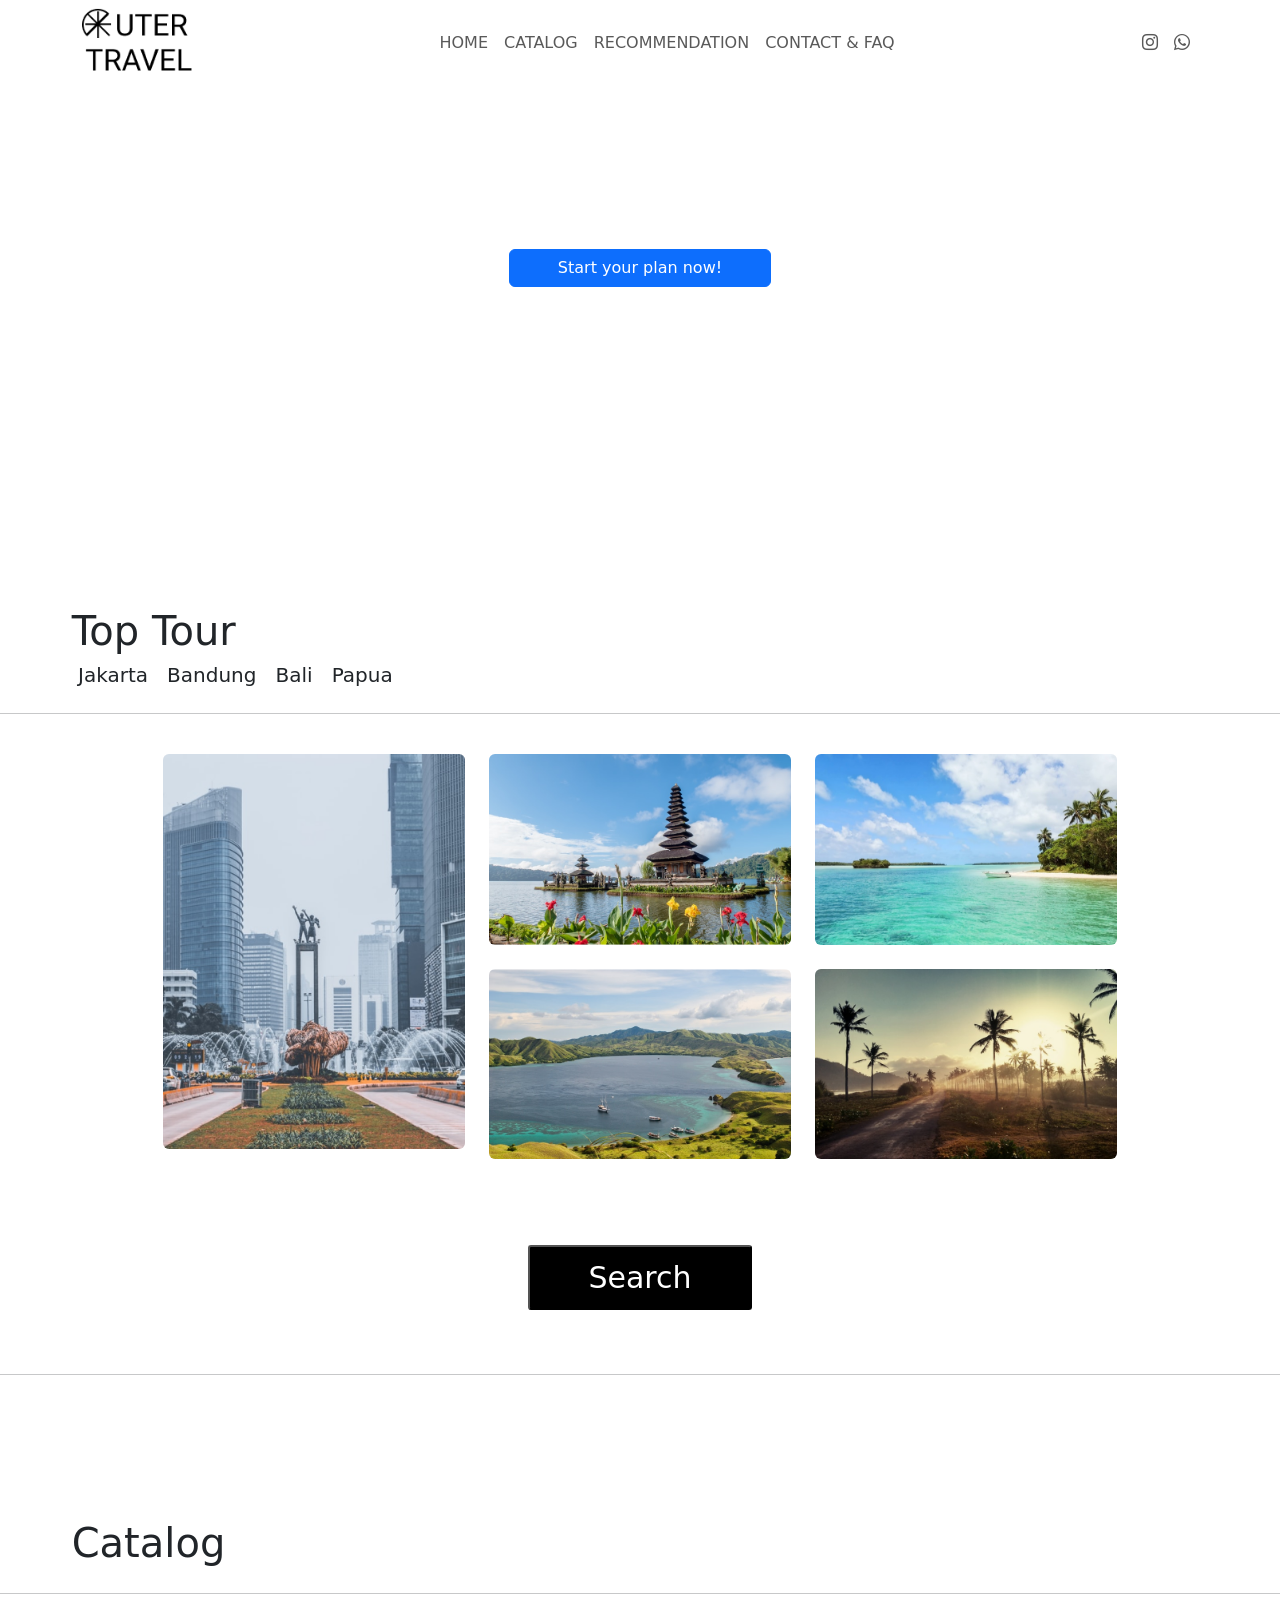
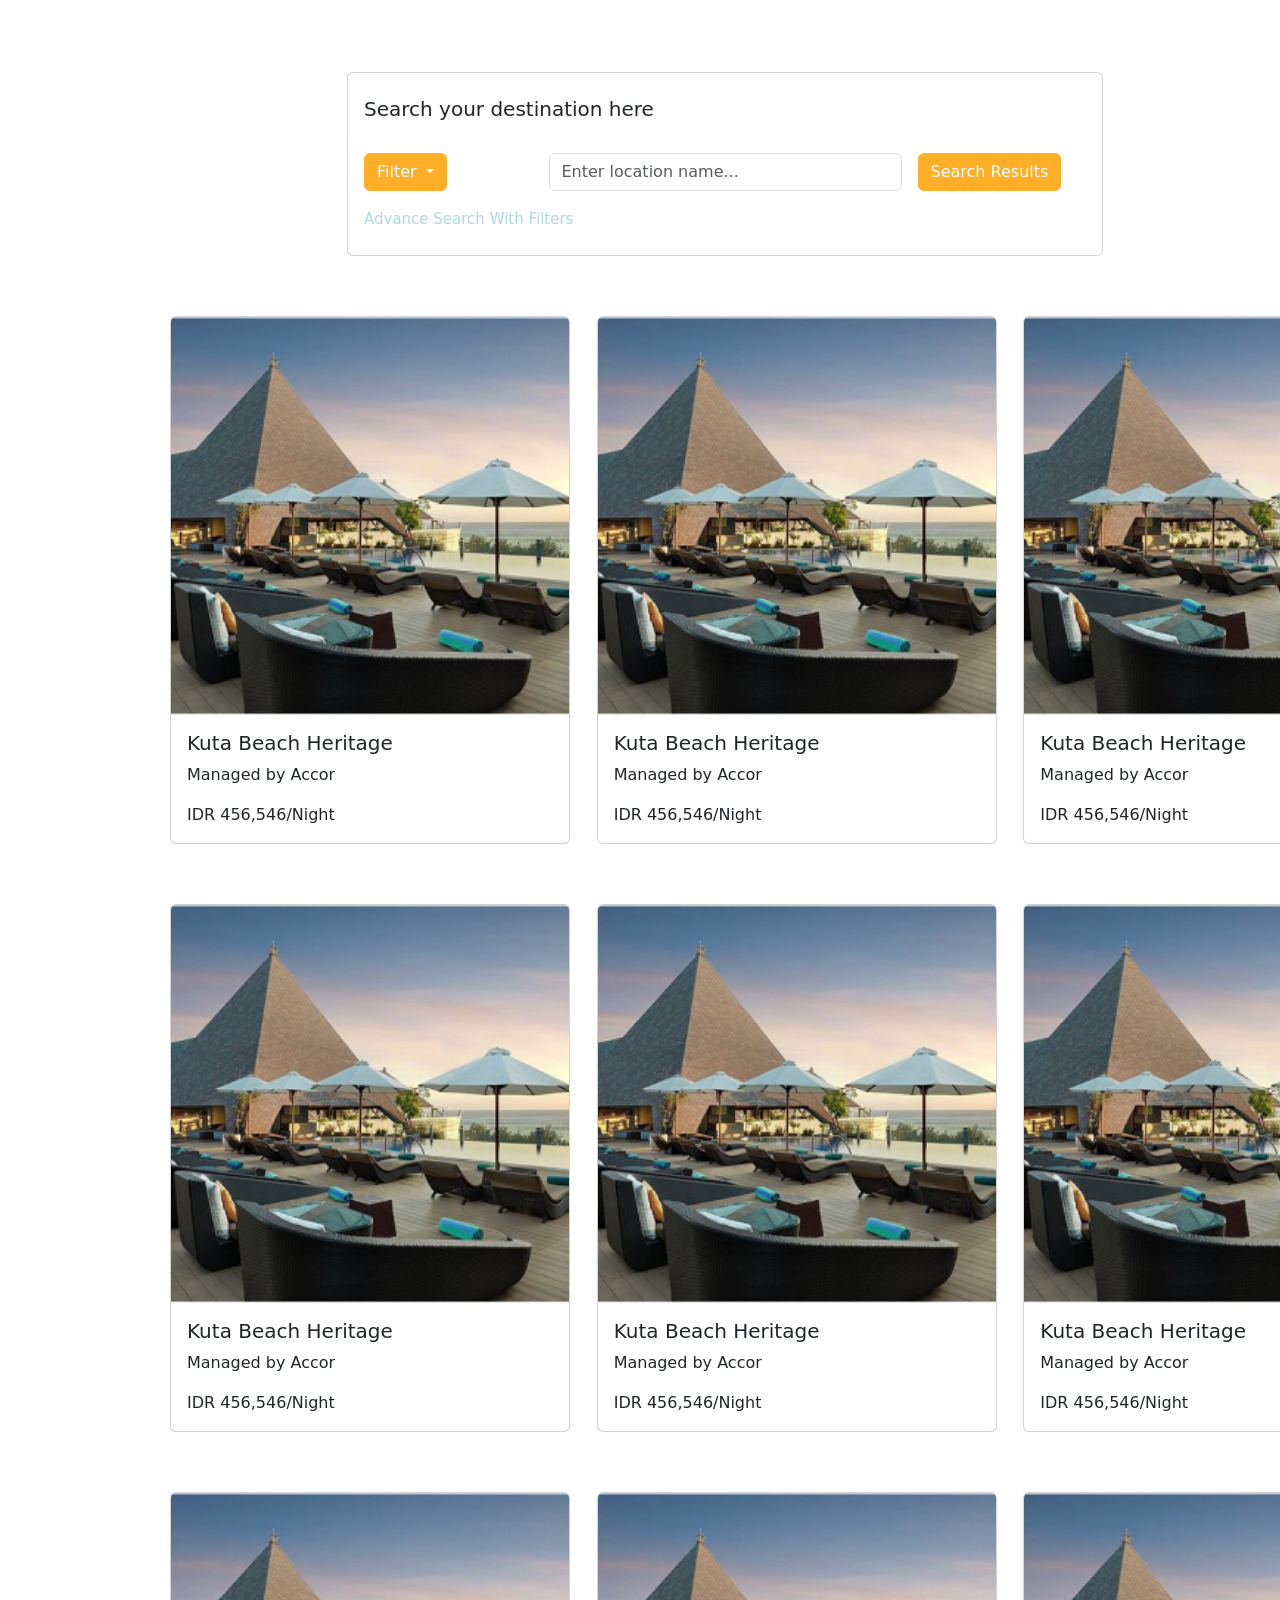
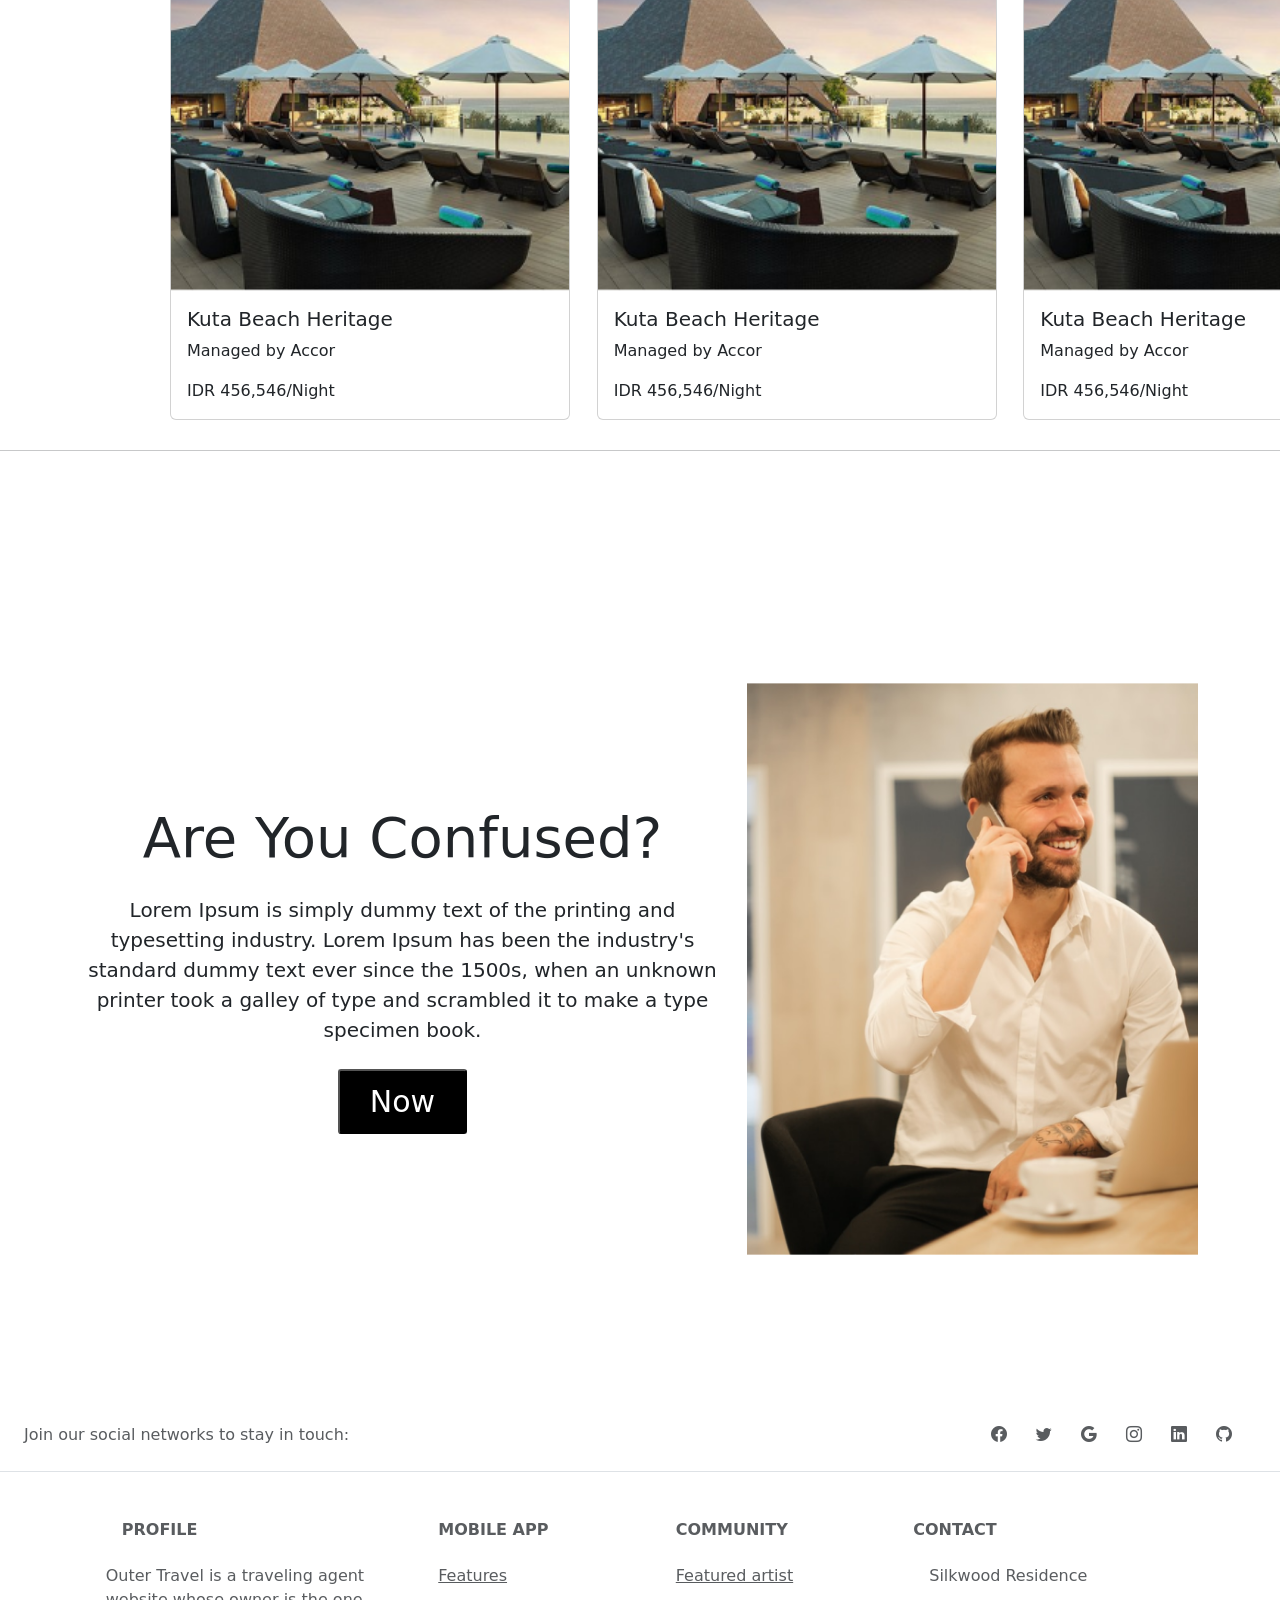
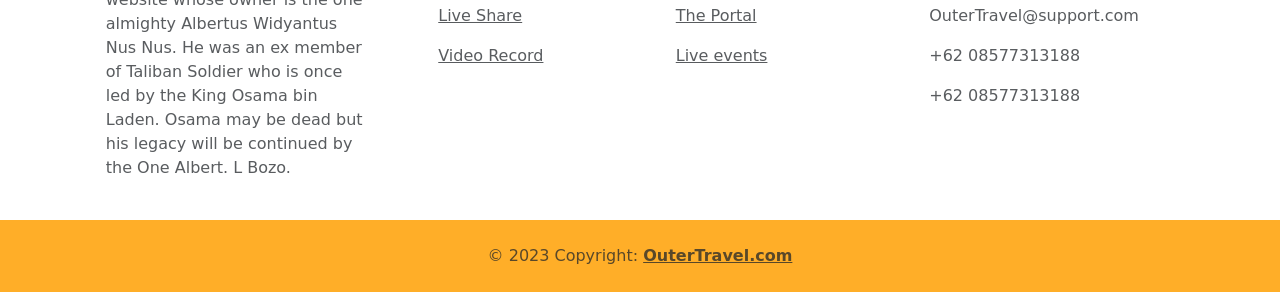
<file: catalog.html>
<!doctype html>
<html lang="en">

<head>
    <link rel="stylesheet" href="css/catalog.css">
    <meta charset="utf-8">
    <meta name="viewport" content="width=device-width, initial-scale=1">
    <title>HCI</title>
    <link href="https://cdn.jsdelivr.net/npm/bootstrap@5.3.0-alpha3/dist/css/bootstrap.min.css" rel="stylesheet"
        integrity="sha384-KK94CHFLLe+nY2dmCWGMq91rCGa5gtU4mk92HdvYe+M/SXH301p5ILy+dN9+nJOZ" crossorigin="anonymous">
    <link rel="stylesheet" href="https://cdn.jsdelivr.net/npm/bootstrap-icons@1.10.5/font/bootstrap-icons.css">
</head>

<body>
    <!-- NAV -->
    <nav class="navbar navbar-expand-lg">
        <div class="container-lg">
            <img src="assets/img/logo.png" height="70" alt="" loading="lazy" />
            <button class="navbar-toggler ps-0" type="button" data-mdb-toggle="collapse"
                data-mdb-target="#navbarExample01" aria-controls="navbarExample01" aria-expanded="false"
                aria-label="Toggle navigation">
                <span class="navbar-toggler-icon d-flex justify-content-start align-items-center">
                    <i class="fas fa-bars"></i>
                </span>
            </button>

            <div class="collapse navbar-collapse justify-content-center" id="navbarExample01">
                <ul class="navbar-nav ms-1 mb-1 mb-lg-0">
                    <li class="nav-item active">
                        <a class="nav-link" aria-current="page" href="index.html">HOME</a>
                    </li>
                    <li class="nav-item">
                        <a class="nav-link" aria-current="page" href="#catalog">CATALOG</a>
                    </li>
                    <li class="nav-item">
                        <a class="nav-link" aria-current="page" href="recom-page.html">RECOMMENDATION</a>
                    </li>
                    <li class="nav-item">
                        <a class="nav-link " aria-current="page" href="faq.html">CONTACT & FAQ</a>
                    </li>
                </ul>
            </div>
            <ul class="navbar-nav flex-row">
                <li class="nav-item">
                    <a class="nav-link px-2" href="#!">
                        <i class="bi bi-instagram"></i>
                    </a>
                </li>
                <li class="nav-item">
                    <a class="nav-link px-2" href="#!">
                        <i class="bi bi-whatsapp"></i>
                    </a>
                </li>
            </ul>
        </div>
        </div>
    </nav>
    <!-- END NAV -->

        <!-- Bootstrap Static Header -->
<div style="background: url(https://bootstrapious.com/i/snippets/sn-static-header/background.jpg)" class="jumbotron bg-cover text-white">
    <div class="container py-5 text-center">
        <h1 class="display-4 font-weight-bold">Outer travel</h1>
        <p class="font-italic mb-0">If you're looking for a perfect holiday experience with memories to cherish, you are at the right place. Let's plan a reasonable stay for you.</p>
        </p>
        <a href="#" role="button" class="btn btn-primary px-5">Start your plan now!</a>
    </div>
</div>

<br><br><br><br><br><br>
<div class="tulisantoptour">
    <h1>Top Tour</h1>
    <h5>&nbsp;Jakarta &nbsp; Bandung &nbsp; Bali &nbsp; Papua</h5>
</div>
<hr>
<br>
<!-- Gallery -->
<div class="row justify-content-center">
    <div class="col-lg-3 col-md-4 mb-4 mb-lg-0s">
  
      <img
        src="assets/img/unsplash_mAxA2OmTmKA.png"
        class="w-100 shadow-1-strong rounded mb-4"
        alt="Wintry Mountain Landscape"
      />
    </div>
  
    <div class="col-lg-3 mb-2 mb-lg-0">
      <img
        src="assets/img/unsplash_U_i6h9Y50wQ.png"
        class="w-100 shadow-1-strong rounded mb-4"
        alt="Mountains in the Clouds"
      />
  
      <img
        src="assets/img/unsplash_fU2Mus9qmN8.png"
        class="w-100 shadow-1-strong rounded mb-4"
        alt="Boat on Calm Water"
      />
    </div>
  
    <div class="col-lg-3 mb-2 mb-lg-0">
      <img
        src="assets/img/unsplash_n7DY58YFg9E.png"
        class="w-100 shadow-1-strong rounded mb-4"
        alt="Waves at Sea"
      />
  
      <img
        src="assets/img/unsplash_EFuCATqfblI.png"
        class="w-100 shadow-1-strong rounded mb-4"
        alt="Yosemite National Park"
      />
    </div>

  </div>
  <div class=" justify-content-center align-items-center">

</div>
  <!-- Gallery -->
  <div class="container py-5 text-center">
    <button type="button" class="button">Search</button>
</div>   
  <hr>

  <div class="tulisancatalog">
<h1>Catalog</h1>
  </div>
    <hr>
    <div class="container mt-5">
        <div class="row d-flex justify-content-center">
            <div class="col-md-10">
                <div class="card p-3  py-4">
                    <h5>Search your destination here</h5>
                    <div class="row g-3 mt-2">
                        <div class="col-md-3">
                            <div class="dropdown">
                              <button class="btn btn-secondary dropdown-toggle" type="button" id="dropdownMenuButton" data-toggle="dropdown" aria-expanded="false">
                                Filter
                              </button>
                              <ul class="dropdown-menu" aria-labelledby="dropdownMenuButton">
                                <li><a class="dropdown-item" href="#">Rural</a></li>
                                <li><a class="dropdown-item" href="#">Urban</a></li>
                                <li><a class="dropdown-item" href="#">All</a></li>
                              </ul>
                            </div>                         
                        </div>
                        <div class="col-md-6">
                            <input type="text" class="form-control" placeholder="Enter location name...">                           
                        </div>
                        <div class="col-md-3">
                            <button class="btn btn-secondary btn-block">Search Results</button>                   
                        </div>           
                    </div>
                    <div class="mt-3">         
  <a data-toggle="collapse" href="#collapseExample" role="button" aria-expanded="false" aria-controls="collapseExample" class="advanced">
    Advance Search With Filters <i class="fa fa-angle-down"></i>
  </a>
<div class="collapse" id="collapseExample">
  <div class="card card-body">
     <div class="row">
        <div class="col-md-4">
            <input type="text" placeholder="Property ID" class="form-control">
        </div>
        <div class="col-md-4">
            <input type="text" class="form-control" placeholder="Search by MAP">
        </div>
         <div class="col-md-4">
            <input type="text" class="form-control" placeholder="Search by Country">
        </div>
     </div>
  </div>
</div>
                    </div>
                </div>
            </div>  
        </div>
    </div>  
    <div class="cards-container row">
        <div class="row row-cols-1 row-cols-md-3 g-10">
            <div class="cards">
                <div class="card" style="width: 25rem;">
                    <img src="assets/img/unsplash_IzayquZg6Ec.png" class="card-img-top">
                    <div class="card-body">
                      <h5 class="card-title">Kuta Beach Heritage</h5>
                      <p class="card-text">Managed by Accor</p>
                      <p class="card-text">IDR 456,546/Night</p>
                    </div>
                  </div>
            </div>
            <div class="cards">
                <div class="card" style="width: 25rem;">
                    <img src="assets/img/unsplash_IzayquZg6Ec.png" class="card-img-top">
                    <div class="card-body">
                      <h5 class="card-title">Kuta Beach Heritage</h5>
                      <p class="card-text">Managed by Accor</p>
                      <p class="card-text">IDR 456,546/Night</p>
                    </div>
                  </div>
            </div>
            <div class="cards">
                <div class="card" style="width: 25rem;">
                    <img src="assets/img/unsplash_IzayquZg6Ec.png" class="card-img-top">
                    <div class="card-body">
                      <h5 class="card-title">Kuta Beach Heritage</h5>
                      <p class="card-text">Managed by Accor</p>
                      <p class="card-text">IDR 456,546/Night</p>
                    </div>
                  </div>
            </div>
            <div class="cards">
                <div class="card" style="width: 25rem;">
                    <img src="assets/img/unsplash_IzayquZg6Ec.png" class="card-img-top">
                    <div class="card-body">
                      <h5 class="card-title">Kuta Beach Heritage</h5>
                      <p class="card-text">Managed by Accor</p>
                      <p class="card-text">IDR 456,546/Night</p>
                    </div>
                  </div>
            </div>
            <div class="cards">
                <div class="card" style="width: 25rem;">
                    <img src="assets/img/unsplash_IzayquZg6Ec.png" class="card-img-top">
                    <div class="card-body">
                      <h5 class="card-title">Kuta Beach Heritage</h5>
                      <p class="card-text">Managed by Accor</p>
                      <p class="card-text">IDR 456,546/Night</p>
                    </div>
                  </div>
            </div>
            <div class="cards">
                <div class="card" style="width: 25rem;">
                    <img src="assets/img/unsplash_IzayquZg6Ec.png" class="card-img-top">
                    <div class="card-body">
                      <h5 class="card-title">Kuta Beach Heritage</h5>
                      <p class="card-text">Managed by Accor</p>
                      <p class="card-text">IDR 456,546/Night</p>
                    </div>
                  </div>
            </div>
            <div class="cards">
                <div class="card" style="width: 25rem;">
                    <img src="assets/img/unsplash_IzayquZg6Ec.png" class="card-img-top">
                    <div class="card-body">
                      <h5 class="card-title">Kuta Beach Heritage</h5>
                      <p class="card-text">Managed by Accor</p>
                      <p class="card-text">IDR 456,546/Night</p>
                    </div>
                  </div>
            </div>
            <div class="cards">
                <div class="card" style="width: 25rem;">
                    <img src="assets/img/unsplash_IzayquZg6Ec.png" class="card-img-top">
                    <div class="card-body">
                      <h5 class="card-title">Kuta Beach Heritage</h5>
                      <p class="card-text">Managed by Accor</p>
                      <p class="card-text">IDR 456,546/Night</p>
                    </div>
                  </div>
            </div>
            <div class="cards">
                <div class="card" style="width: 25rem;">
                    <img src="assets/img/unsplash_IzayquZg6Ec.png" class="card-img-top">
                    <div class="card-body">
                      <h5 class="card-title">Kuta Beach Heritage</h5>
                      <p class="card-text">Managed by Accor</p>
                      <p class="card-text">IDR 456,546/Night</p>
                    </div>
                  </div>
            </div>
    </div>
    <hr>
      
  </div>

  <br><br><br><br><br><br><br><br><br>
   
  <section class="banner-area" style="background-color: white;">
    <!-- Content -->
    <div class="container-lg">
        <div class="row align-items-center" >
            <div class="col-md-12 col-lg-7 text-center text-lg-left d-flex justify-content-center">
                <div class="main-banner">
                    <!-- Heading -->
                    <h1 class="display-4 mb-4 font-weight-normal">
                        Are You Confused?
                    </h1>

                    <!-- Subheading -->
                    <p class="lead mb-4">
                        Lorem Ipsum is simply dummy text of the printing and typesetting industry. Lorem Ipsum has been the industry's standard dummy text ever since the 1500s, when an unknown printer took a galley of type and scrambled it to make a type specimen book.  
                    </p>

                    <!-- Button -->
                    <p class="mb-0">
                      <button type="button" class="button">Now</button>
                    </p>
                </div>
            </div>

            <div class="col-lg-5 d-none d-lg-block">
                <div class="banner-img-block">
                    <img src="./assets/img/unsplash_8YG31Xn4dSw.png" alt="banner-img" class="img-fluid">
                </div>
            </div>
        </div> <!-- / .row -->
    </div> <!-- / .container -->
</section><br><br><br><br><br><br>
<!-- Footer -->
<footer class="text-center text-lg-start text-muted">
  <!-- Section: Social media -->
  <section class="d-flex justify-content-center justify-content-lg-between p-4 border-bottom">
    <!-- Left -->
    <div class="me-5 d-none d-lg-block">
      <span>Join our social networks to stay in touch:</span>
    </div>
    <!-- Left -->

    <!-- Right -->
    <div>
      <a style="text-decoration:none;" href="" class="me-4 text-reset">
        <i class="bi bi-facebook"></i>
      </a>
      <a style="text-decoration:none;" href="" class="me-4 text-reset">
        <i class="bi bi-twitter"></i>
      </a>
      <a style="text-decoration:none;" href="" class="me-4 text-reset">
        <i class="bi bi-google"></i>
      </a>
      <a style="text-decoration:none;" href="" class="me-4 text-reset">
        <i class="bi bi-instagram"></i>
      </a>
      <a style="text-decoration:none;" href="" class="me-4 text-reset">
        <i class="bi bi-linkedin"></i>
      </a>
      <a style="text-decoration:none;" href="" class="me-4 text-reset">
        <i class="bi bi-github"></i>
      </a>
    </div>
    <!-- Right -->
  </section>
  <!-- Section: Social media -->

  <!-- Section: Links  -->
  <section class="">
    <div class="container text-center text-md-start mt-5">
      <!-- Grid row -->
      <div class="row mt-3">
        <!-- Grid column -->
        <div class="col-md-3 col-lg-4 col-xl-3 mx-auto mb-4">
          <!-- Content -->
          <h6 class="text-uppercase fw-bold mb-4">
            <i class="fas fa-gem me-3"></i>Profile
          </h6>
          <p>
            Outer Travel is a traveling agent website whose owner is the one almighty Albertus Widyantus Nus
            Nus.
            He was an ex member of Taliban Soldier who is once led by the King Osama bin Laden. Osama may be
            dead but his legacy
            will be continued by the One Albert. L Bozo.
          </p>
        </div>
        <!-- Grid column -->

        <!-- Grid column -->
        <div class="col-md-2 col-lg-2 col-xl-2 mx-auto mb-4">
          <!-- Links -->
          <h6 class="text-uppercase fw-bold mb-4">
            Mobile App
          </h6>
          <p>
            <a href="#!" class="text-reset">Features</a>
          </p>
          <p>
            <a href="#!" class="text-reset">Live Share</a>
          </p>
          <p>
            <a href="#!" class="text-reset">Video Record</a>
          </p>
        </div>
        <!-- Grid column -->

        <!-- Grid column -->
        <div class="col-md-3 col-lg-2 col-xl-2 mx-auto mb-4">
          <!-- Links -->
          <h6 class="text-uppercase fw-bold mb-4">
            Community
          </h6>
          <p>
            <a href="#!" class="text-reset">Featured artist</a>
          </p>
          <p>
            <a href="#!" class="text-reset">The Portal</a>
          </p>
          <p>
            <a href="#!" class="text-reset">Live events</a>
          </p>
        </div>
        <!-- Grid column -->

        <!-- Grid column -->
        <div class="col-md-4 col-lg-3 col-xl-3 mx-auto mb-md-0 mb-4">
          <!-- Links -->
          <h6 class="text-uppercase fw-bold mb-4">Contact</h6>
          <p><i class="fas fa-home me-3"></i>Silkwood Residence</p>
          <p>
            <i class="fas fa-envelope me-3"></i>
            OuterTravel@support.com
          </p>
          <p><i class="fas fa-phone me-3"></i> +62 08577313188</p>
          <p><i class="fas fa-print me-3"></i> +62 08577313188</p>
        </div>
        <!-- Grid column -->
      </div>
      <!-- Grid row -->
    </div>
  </section>
  <!-- Section: Links  -->

  <!-- Copyright -->
  <div class="text-center p-4" style="background-color: #ffae28;">
    © 2023 Copyright:
    <a class="text-reset fw-bold">OuterTravel.com</a>
  </div>
  <!-- Copyright -->
</footer>
<!-- Footer -->

  <script src="https://cdn.jsdelivr.net/npm/bootstrap@5.3.0-alpha3/dist/js/bootstrap.bundle.min.js"
    integrity="sha384-ENjdO4Dr2bkBIFxQpeoTz1HIcje39Wm4jDKdf19U8gI4ddQ3GYNS7NTKfAdVQSZe" crossorigin="anonymous"></script>
</body>



</html>
</file>
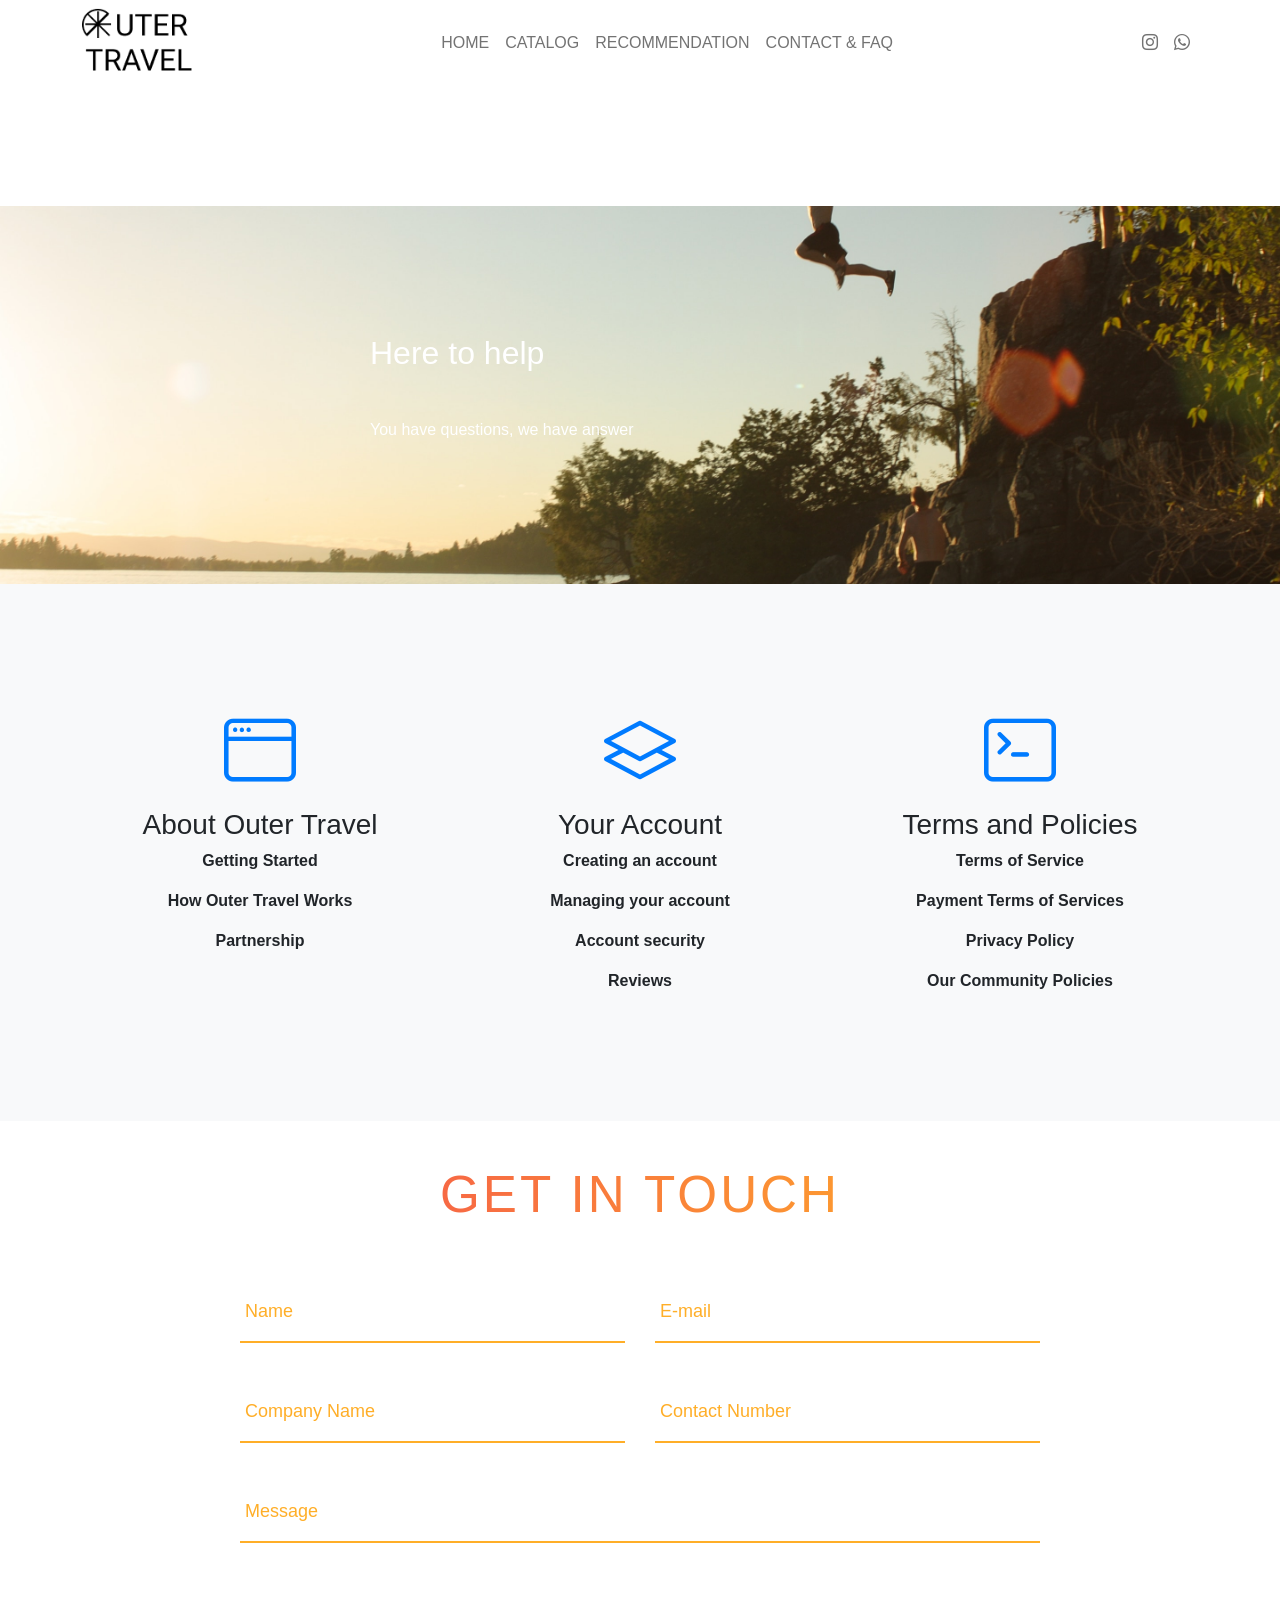
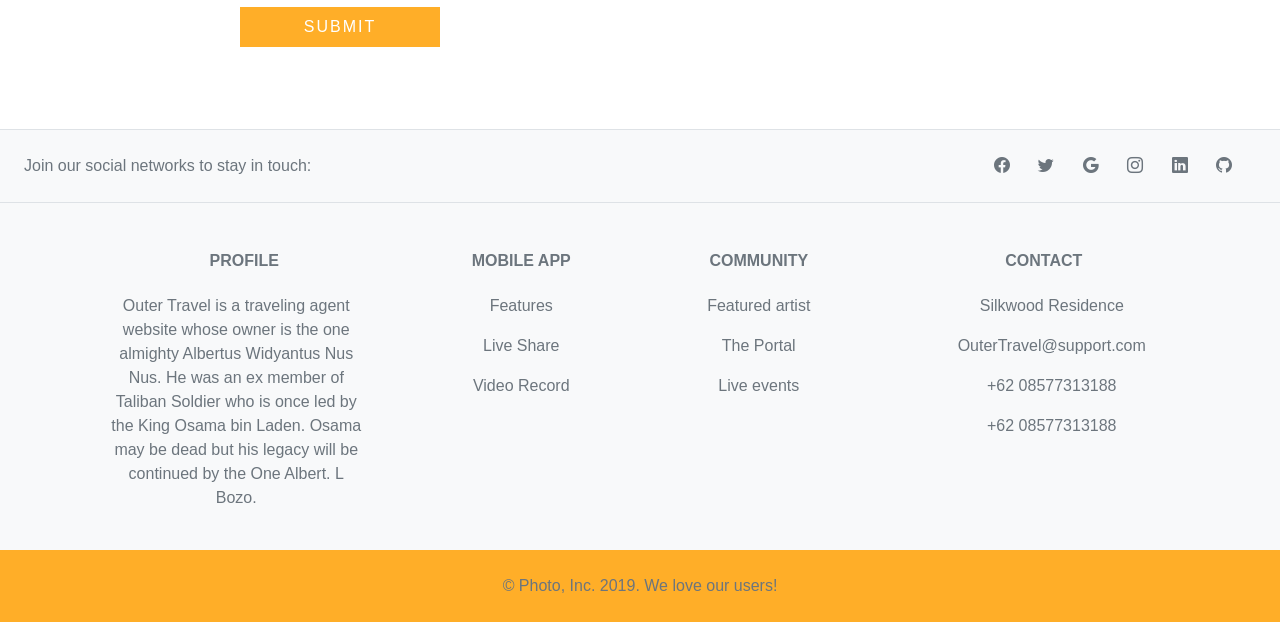
<file: faq.html>
<!DOCTYPE html>
<html lang="en">

<head>
    <meta charset="utf-8" />
    <meta name="viewport" content="width=device-width, initial-scale=1, shrink-to-fit=no" />
    <meta name="description" content="" />
    <meta name="author" content="" />
    <title>FAQ</title>
    <!-- Favicon-->
    <link rel="icon" type="image/x-icon" href="assets/favicon.ico" />
    <!-- Bootstrap icons-->
    <link href="https://cdn.jsdelivr.net/npm/bootstrap-icons@1.5.0/font/bootstrap-icons.css" rel="stylesheet"
        type="text/css" />
    <!-- Google fonts-->
    <link href="https://fonts.googleapis.com/css?family=Lato:300,400,700,300italic,400italic,700italic" rel="stylesheet"
        type="text/css" />
    <!-- Core theme CSS (includes Bootstrap)-->
    <link href="css/styles.css" rel="stylesheet" />
    <link href="//maxcdn.bootstrapcdn.com/bootstrap/4.1.1/css/bootstrap.min.css" rel="stylesheet" id="bootstrap-css">
    <script src="//maxcdn.bootstrapcdn.com/bootstrap/4.1.1/js/bootstrap.min.js"></script>
    <script src="//cdnjs.cloudflare.com/ajax/libs/jquery/3.2.1/jquery.min.js"></script>
</head>

<body>
    <!-- NAV -->
    <nav class="navbar navbar-expand-lg">
        <div class="container-lg">
            <img src="assets/img/logo.png" height="70" alt="" loading="lazy" />
            <button class="navbar-toggler ps-0" type="button" data-mdb-toggle="collapse"
                data-mdb-target="#navbarExample01" aria-controls="navbarExample01" aria-expanded="false"
                aria-label="Toggle navigation">
                <span class="navbar-toggler-icon d-flex justify-content-start align-items-center">
                    <i class="fas fa-bars"></i>
                </span>
            </button>

            <div class="collapse navbar-collapse justify-content-center" id="navbarExample01">
                <ul class="navbar-nav ms-1 mb-1 mb-lg-0">
                    <li class="nav-item active">
                        <a class="nav-link" aria-current="page" href="index.html">HOME</a>
                    </li>
                    <li class="nav-item">
                        <a class="nav-link" aria-current="page" href="catalog.html">CATALOG</a>
                    </li>
                    <li class="nav-item">
                        <a class="nav-link" aria-current="page" href="recom-page.html">RECOMMENDATION</a>
                    </li>
                    <li class="nav-item">
                        <a class="nav-link " aria-current="page" href="#faq">CONTACT & FAQ</a>
                    </li>
                </ul>
            </div>
            <ul class="navbar-nav flex-row">
                <li class="nav-item">
                    <a class="nav-link px-2" href="#!">
                        <i class="bi bi-instagram"></i>
                    </a>
                </li>
                <li class="nav-item">
                    <a class="nav-link px-2" href="#!">
                        <i class="bi bi-whatsapp"></i>
                    </a>
                </li>
            </ul>
        </div>
        </div>
    </nav>
    <!-- END NAV -->
    <br><br><br><br><br>

    <script src="https://cdn.jsdelivr.net/npm/bootstrap@5.3.0-alpha3/dist/js/bootstrap.bundle.min.js"
        integrity="sha384-ENjdO4Dr2bkBIFxQpeoTz1HIcje39Wm4jDKdf19U8gI4ddQ3GYNS7NTKfAdVQSZe"
        crossorigin="anonymous"></script>

    <!-- Masthead-->
    <header class="masthead">
        <div class="container position-relative">
            <div class="row justify-content-center">
                <div class="col-xl-6">
                    <div class="text-center text-white">
                        <!-- Page heading-->
                        <h1 class="mb-5">Here to help</h1>
                        <p>
                        <h3>You have questions, we have answer</h3>
                        </p>
                    </div>
                </div>
            </div>
        </div>
    </header>
    <!-- Icons Grid-->
    <section class="features-icons bg-light text-center">
        <div class="container">
            <div class="row">
                <div class="col-lg-4">
                    <div class="features-icons-item mx-auto mb-5 mb-lg-0 mb-lg-3">
                        <div class="features-icons-icon d-flex"><i class="bi-window m-auto text-primary"></i></div>
                        <h3>About Outer Travel</h3>
                        <p>
                            <a> <b>Getting Started</b> </a>
                        </p>
                        <p>
                            <a> <b>How Outer Travel Works</b> </a>
                        </p>
                        <p>
                            <a> <b>Partnership</b> </a>
                        </p>
                    </div>
                </div>
                <div class="col-lg-4">
                    <div class="features-icons-item mx-auto mb-5 mb-lg-0 mb-lg-3">
                        <div class="features-icons-icon d-flex"><i class="bi-layers m-auto text-primary"></i></div>
                        <h3>Your Account</h3>
                        <p>
                            <a> <b>Creating an account</b> </a>
                        </p>
                        <p>
                            <a> <b>Managing your account</b> </a>
                        </p>
                        <p>
                            <a> <b>Account security</b> </a>
                        </p>
                        <p>
                            <a> <b>Reviews</b> </a>
                        </p>
                    </div>
                </div>
                <div class="col-lg-4">
                    <div class="features-icons-item mx-auto mb-0 mb-lg-3">
                        <div class="features-icons-icon d-flex"><i class="bi-terminal m-auto text-primary"></i></div>
                        <h3>Terms and Policies</h3>
                        <p>
                            <a> <b>Terms of Service</b> </a>
                        </p>
                        <p>
                            <a> <b>Payment Terms of Services</b> </a>
                        </p>
                        <p>
                            <a> <b>Privacy Policy</b> </a>
                        </p>
                        <p>
                            <a> <b>Our Community Policies</b> </a>
                        </p>
                    </div>
                </div>
            </div>
        </div>
    </section>

    <section class="get-in-touch">
        <h1 class="title">Get in touch</h1>
        <form class="contact-form row">
            <div class="form-field col-lg-6">
                <input id="name" class="input-text js-input" type="text" required>
                <label class="label" for="name">Name</label>
            </div>
            <div class="form-field col-lg-6 ">
                <input id="email" class="input-text js-input" type="email" required>
                <label class="label" for="email">E-mail</label>
            </div>
            <div class="form-field col-lg-6 ">
                <input id="company" class="input-text js-input" type="text" required>
                <label class="label" for="company">Company Name</label>
            </div>
            <div class="form-field col-lg-6 ">
                <input id="phone" class="input-text js-input" type="text" required>
                <label class="label" for="phone">Contact Number</label>
            </div>
            <div class="form-field col-lg-12">
                <input id="message" class="input-text js-input" type="text" required>
                <label class="label" for="message">Message</label>
            </div>
            <div class="form-field col-lg-12">
                <input class="submit-btn" type="submit" value="Submit">
            </div>
        </form>
    </section>


    <!-- Footer -->
    <footer class="text-center text-lg-start bg-light text-muted">
        <!-- Section: Social media -->
        <section class="d-flex justify-content-center justify-content-lg-between p-4 border-bottom border-top">
            <!-- Left -->
            <div class="me-5 d-none d-lg-block">
                <span>Join our social networks to stay in touch:</span>
            </div>
            <!-- Left -->

            <!-- Right -->
            <div>
                <a style="text-decoration:none;" href="" class="me-4 text-reset">
                    <i class="bi bi-facebook"></i>
                </a>
                <a style="text-decoration:none;" href="" class="me-4 text-reset">
                    <i class="bi bi-twitter"></i>
                </a>
                <a style="text-decoration:none;" href="" class="me-4 text-reset">
                    <i class="bi bi-google"></i>
                </a>
                <a style="text-decoration:none;" href="" class="me-4 text-reset">
                    <i class="bi bi-instagram"></i>
                </a>
                <a style="text-decoration:none;" href="" class="me-4 text-reset">
                    <i class="bi bi-linkedin"></i>
                </a>
                <a style="text-decoration:none;" href="" class="me-4 text-reset">
                    <i class="bi bi-github"></i>
                </a>
            </div>
            <!-- Right -->
        </section>
        <!-- Section: Social media -->

        <!-- Section: Links  -->
        <section class="">
            <div class="container text-center text-md-start mt-5">
                <!-- Grid row -->
                <div class="row mt-3">
                    <!-- Grid column -->
                    <div class="col-md-3 col-lg-4 col-xl-3 mx-auto mb-4">
                        <!-- Content -->
                        <h6 class="text-uppercase fw-bold mb-4">
                            <i class="fas fa-gem me-3"></i>Profile
                        </h6>
                        <p>
                            Outer Travel is a traveling agent website whose owner is the one almighty Albertus Widyantus
                            Nus Nus.
                            He was an ex member of Taliban Soldier who is once led by the King Osama bin Laden. Osama
                            may be dead but his legacy
                            will be continued by the One Albert. L Bozo.
                        </p>
                    </div>
                    <!-- Grid column -->

                    <!-- Grid column -->
                    <div class="col-md-2 col-lg-2 col-xl-2 mx-auto mb-4">
                        <!-- Links -->
                        <h6 class="text-uppercase fw-bold mb-4">
                            Mobile App
                        </h6>
                        <p>
                            <a>Features</a>
                        </p>
                        <p>
                            <a>Live Share</a>
                        </p>
                        <p>
                            <a>Video Record</a>
                        </p>
                    </div>
                    <!-- Grid column -->

                    <!-- Grid column -->
                    <div class="col-md-3 col-lg-2 col-xl-2 mx-auto mb-4">
                        <!-- Links -->
                        <h6 class="text-uppercase fw-bold mb-4">
                            Community
                        </h6>
                        <p>
                            <a>Featured artist</a>
                        </p>
                        <p>
                            <a>The Portal</a>
                        </p>
                        <p>
                            <a>Live events</a>
                        </p>
                    </div>
                    <!-- Grid column -->

                    <!-- Grid column -->
                    <div class="col-md-4 col-lg-3 col-xl-3 mx-auto mb-md-0 mb-4">
                        <!-- Links -->
                        <h6 class="text-uppercase fw-bold mb-4">Contact</h6>
                        <p><i class="fas fa-home me-3"></i>Silkwood Residence</p>
                        <p>
                            <i class="fas fa-envelope me-3"></i>
                            OuterTravel@support.com
                        </p>
                        <p><i class="fas fa-phone me-3"></i> +62 08577313188</p>
                        <p><i class="fas fa-print me-3"></i> +62 08577313188</p>
                    </div>
                    <!-- Grid column -->
                </div>
                <!-- Grid row -->
            </div>
        </section>
        <!-- Section: Links  -->

        <!-- Copyright -->
        <div class="text-center p-4" style="background-color: #ffae28;">
            © Photo, Inc. 2019. We love our users!
        </div>
        <!-- Copyright -->
    </footer>
    <!-- Footer -->
</body>

</html>
</file>
<file: css/catalog.css>
.tulisantoptour h1{
    padding-top: 10%;
    text-align: left;
    margin-left: 5.6%;
}

.tulisantoptour h5{
    text-align: left;
    margin-left: 5.6%;
    padding-bottom: 10px;
}

.tulisancatalog h1 {
    padding-top: 10%;
    text-align: left;
    margin-left: 5.6%;
    padding-bottom: 10px;
}

.card{
    margin-left: 170px;
    margin-top: 30px;
    margin-bottom: 30px;
}

.col {
    position: center;
    padding-left: 50px;
    width: 20%;
    margin-left: 2%;
    margin-right: 2%;
}

.button{
    width: 20%;
    height: 50%;
    padding: 8px 10px;
    font-size: 30px;
    background: black;
    color: white;
    border-radius: 3px;
    cursor: pointer;
}

body{
    background-color: #00838F;
}


.advanced{

    text-decoration: none;
    font-size: 15px;
    font-weight: 500;
}


.btn-secondary,
.btn-secondary:focus,
.btn-secondary:active


 {
    color: #fff;
    background-color: #FFAE28 !important;
    border-color: #FFAE28 !important;
    box-shadow: none;
}


.advanced{
    font-style: underline;
    color: lightblue !important;
}

.form-control:focus{
    box-shadow: none;
    border: 1px solid lightblue;


}

.filter{
    float: left;
    margin-right: auto ;
    align-items: left;
}

.cards {
    float: left;
    align-items: right;
    position: right;
    width: 10%;
    margin-top: auto;
    margin-bottom: auto;
}

.cards-container{

    display: grid;
    
    grid-template-columns: 1fr 1fr 1fr;
    
    column-gap: 5px;
    
    }
</file>
<file: css/styles.css>
@charset "UTF-8";

:root {
    --bs-blue: #0d6efd;
    --bs-indigo: #6610f2;
    --bs-purple: #6f42c1;
    --bs-pink: #d63384;
    --bs-red: #dc3545;
    --bs-orange: #fd7e14;
    --bs-yellow: #ffc107;
    --bs-green: #198754;
    --bs-teal: #20c997;
    --bs-cyan: #0dcaf0;
    --bs-black: #000;
    --bs-white: #fff;
    --bs-gray: #6c757d;
    --bs-gray-dark: #343a40;
    --bs-gray-100: #f8f9fa;
    --bs-gray-200: #e9ecef;
    --bs-gray-300: #dee2e6;
    --bs-gray-400: #ced4da;
    --bs-gray-500: #adb5bd;
    --bs-gray-600: #6c757d;
    --bs-gray-700: #495057;
    --bs-gray-800: #343a40;
    --bs-gray-900: #212529;
    --bs-primary: #0d6efd;
    --bs-secondary: #6c757d;
    --bs-success: #198754;
    --bs-info: #0dcaf0;
    --bs-warning: #ffc107;
    --bs-danger: #dc3545;
    --bs-light: #f8f9fa;
    --bs-dark: #212529;
    --bs-primary-rgb: 13, 110, 253;
    --bs-secondary-rgb: 108, 117, 125;
    --bs-success-rgb: 25, 135, 84;
    --bs-info-rgb: 13, 202, 240;
    --bs-warning-rgb: 255, 193, 7;
    --bs-danger-rgb: 220, 53, 69;
    --bs-light-rgb: 248, 249, 250;
    --bs-dark-rgb: 33, 37, 41;
    --bs-white-rgb: 255, 255, 255;
    --bs-black-rgb: 0, 0, 0;
    --bs-body-color-rgb: 33, 37, 41;
    --bs-body-bg-rgb: 255, 255, 255;
    --bs-font-sans-serif: system-ui, -apple-system, "Segoe UI", Roboto, "Helvetica Neue", "Noto Sans", "Liberation Sans", Arial, sans-serif, "Apple Color Emoji", "Segoe UI Emoji", "Segoe UI Symbol", "Noto Color Emoji";
    --bs-font-monospace: SFMono-Regular, Menlo, Monaco, Consolas, "Liberation Mono", "Courier New", monospace;
    --bs-gradient: linear-gradient(180deg, rgba(255, 255, 255, 0.15), rgba(255, 255, 255, 0));
    --bs-body-font-family: Lato, -apple-system, BlinkMacSystemFont, Segoe UI, Roboto, Helvetica Neue, Arial, sans-serif, Apple Color Emoji, Segoe UI Emoji, Segoe UI Symbol, Noto Color Emoji;
    --bs-body-font-size: 1rem;
    --bs-body-font-weight: 400;
    --bs-body-line-height: 1.5;
    --bs-body-color: #212529;
    --bs-body-bg: #fff;
    --bs-border-width: 1px;
    --bs-border-style: solid;
    --bs-border-color: #dee2e6;
    --bs-border-color-translucent: rgba(0, 0, 0, 0.175);
    --bs-border-radius: 0.375rem;
    --bs-border-radius-sm: 0.25rem;
    --bs-border-radius-lg: 0.5rem;
    --bs-border-radius-xl: 1rem;
    --bs-border-radius-2xl: 2rem;
    --bs-border-radius-pill: 50rem;
    --bs-link-color: #0d6efd;
    --bs-link-hover-color: #0a58ca;
    --bs-code-color: #d63384;
    --bs-highlight-bg: #fff3cd;
}

*,
*::before,
*::after {
    box-sizing: border-box;
}

@media (prefers-reduced-motion: no-preference) {
    :root {
        scroll-behavior: smooth;
    }
}

body {
    margin: 0;
    font-family: var(--bs-body-font-family);
    font-size: var(--bs-body-font-size);
    font-weight: var(--bs-body-font-weight);
    line-height: var(--bs-body-line-height);
    color: var(--bs-body-color);
    text-align: var(--bs-body-text-align);
    background-color: var(--bs-body-bg);
    -webkit-text-size-adjust: 100%;
    -webkit-tap-highlight-color: rgba(0, 0, 0, 0);
}

hr {
    margin: 1rem 0;
    color: inherit;
    border: 0;
    border-top: 1px solid;
    opacity: 0.25;
}

h6,
.h6,
h5,
.h5,
h4,
.h4,
h3,
.h3,
h2,
.h2,
h1,
.h1 {
    margin-top: 0;
    margin-bottom: 0.5rem;
    font-weight: 700;
    line-height: 1.2;
}

h1,
.h1 {
    font-size: calc(1.375rem + 1.5vw);
}

@media (min-width: 1200px) {

    h1,
    .h1 {
        font-size: 2.5rem;
    }
}

h2,
.h2 {
    font-size: calc(1.325rem + 0.9vw);
}

@media (min-width: 1200px) {

    h2,
    .h2 {
        font-size: 2rem;
    }
}

h3,
.h3 {
    font-size: calc(1.3rem + 0.6vw);
}

@media (min-width: 1200px) {

    h3,
    .h3 {
        font-size: 1.75rem;
    }
}

h4,
.h4 {
    font-size: calc(1.275rem + 0.3vw);
}

@media (min-width: 1200px) {

    h4,
    .h4 {
        font-size: 1.5rem;
    }
}

h5,
.h5 {
    font-size: 1.25rem;
}

h6,
.h6 {
    font-size: 1rem;
}

p {
    margin-top: 0;
    margin-bottom: 1rem;
}

abbr[title] {
    -webkit-text-decoration: underline dotted;
    text-decoration: underline dotted;
    cursor: help;
    -webkit-text-decoration-skip-ink: none;
    text-decoration-skip-ink: none;
}

address {
    margin-bottom: 1rem;
    font-style: normal;
    line-height: inherit;
}

ol,
ul {
    padding-left: 2rem;
}

ol,
ul,
dl {
    margin-top: 0;
    margin-bottom: 1rem;
}

ol ol,
ul ul,
ol ul,
ul ol {
    margin-bottom: 0;
}

dt {
    font-weight: 700;
}

dd {
    margin-bottom: 0.5rem;
    margin-left: 0;
}

blockquote {
    margin: 0 0 1rem;
}

b,
strong {
    font-weight: bolder;
}

small,
.small {
    font-size: 0.875em;
}

mark,
.mark {
    padding: 0.1875em;
    background-color: var(--bs-highlight-bg);
}

sub,
sup {
    position: relative;
    font-size: 0.75em;
    line-height: 0;
    vertical-align: baseline;
}

sub {
    bottom: -0.25em;
}

sup {
    top: -0.5em;
}

a {
    color: var(--bs-link-color);
    text-decoration: underline;
}

a:hover {
    color: var(--bs-link-hover-color);
}

a:not([href]):not([class]),
a:not([href]):not([class]):hover {
    color: inherit;
    text-decoration: none;
}

pre,
code,
kbd,
samp {
    font-family: var(--bs-font-monospace);
    font-size: 1em;
}

pre {
    display: block;
    margin-top: 0;
    margin-bottom: 1rem;
    overflow: auto;
    font-size: 0.875em;
}

pre code {
    font-size: inherit;
    color: inherit;
    word-break: normal;
}

code {
    font-size: 0.875em;
    color: var(--bs-code-color);
    word-wrap: break-word;
}

a>code {
    color: inherit;
}

kbd {
    padding: 0.1875rem 0.375rem;
    font-size: 0.875em;
    color: var(--bs-body-bg);
    background-color: var(--bs-body-color);
    border-radius: 0.25rem;
}

kbd kbd {
    padding: 0;
    font-size: 1em;
}

figure {
    margin: 0 0 1rem;
}

img,
svg {
    vertical-align: middle;
}

table {
    caption-side: bottom;
    border-collapse: collapse;
}

caption {
    padding-top: 0.5rem;
    padding-bottom: 0.5rem;
    color: #6c757d;
    text-align: left;
}

th {
    text-align: inherit;
    text-align: -webkit-match-parent;
}

thead,
tbody,
tfoot,
tr,
td,
th {
    border-color: inherit;
    border-style: solid;
    border-width: 0;
}

label {
    display: inline-block;
}

button {
    border-radius: 0;
}

button:focus:not(:focus-visible) {
    outline: 0;
}

input,
button,
select,
optgroup,
textarea {
    margin: 0;
    font-family: inherit;
    font-size: inherit;
    line-height: inherit;
}

button,
select {
    text-transform: none;
}

[role=button] {
    cursor: pointer;
}

select {
    word-wrap: normal;
}

select:disabled {
    opacity: 1;
}

[list]:not([type=date]):not([type=datetime-local]):not([type=month]):not([type=week]):not([type=time])::-webkit-calendar-picker-indicator {
    display: none !important;
}

button,
[type=button],
[type=reset],
[type=submit] {
    -webkit-appearance: button;
}

button:not(:disabled),
[type=button]:not(:disabled),
[type=reset]:not(:disabled),
[type=submit]:not(:disabled) {
    cursor: pointer;
}

::-moz-focus-inner {
    padding: 0;
    border-style: none;
}

textarea {
    resize: vertical;
}

fieldset {
    min-width: 0;
    padding: 0;
    margin: 0;
    border: 0;
}

legend {
    float: left;
    width: 100%;
    padding: 0;
    margin-bottom: 0.5rem;
    font-size: calc(1.275rem + 0.3vw);
    line-height: inherit;
}

@media (min-width: 1200px) {
    legend {
        font-size: 1.5rem;
    }
}

legend+* {
    clear: left;
}

::-webkit-datetime-edit-fields-wrapper,
::-webkit-datetime-edit-text,
::-webkit-datetime-edit-minute,
::-webkit-datetime-edit-hour-field,
::-webkit-datetime-edit-day-field,
::-webkit-datetime-edit-month-field,
::-webkit-datetime-edit-year-field {
    padding: 0;
}

::-webkit-inner-spin-button {
    height: auto;
}

[type=search] {
    outline-offset: -2px;
    -webkit-appearance: textfield;
}

/* rtl:raw:
[type="tel"],
[type="url"],
[type="email"],
[type="number"] {
  direction: ltr;
}
*/
::-webkit-search-decoration {
    -webkit-appearance: none;
}

::-webkit-color-swatch-wrapper {
    padding: 0;
}

::file-selector-button {
    font: inherit;
    -webkit-appearance: button;
}

output {
    display: inline-block;
}

iframe {
    border: 0;
}

summary {
    display: list-item;
    cursor: pointer;
}

progress {
    vertical-align: baseline;
}

[hidden] {
    display: none !important;
}

.lead {
    font-size: 1.25rem;
    font-weight: 300;
}

.display-1 {
    font-size: calc(1.625rem + 4.5vw);
    font-weight: 300;
    line-height: 1.2;
}

@media (min-width: 1200px) {
    .display-1 {
        font-size: 5rem;
    }
}

.display-2 {
    font-size: calc(1.575rem + 3.9vw);
    font-weight: 300;
    line-height: 1.2;
}

@media (min-width: 1200px) {
    .display-2 {
        font-size: 4.5rem;
    }
}

.display-3 {
    font-size: calc(1.525rem + 3.3vw);
    font-weight: 300;
    line-height: 1.2;
}

@media (min-width: 1200px) {
    .display-3 {
        font-size: 4rem;
    }
}

.display-4 {
    font-size: calc(1.475rem + 2.7vw);
    font-weight: 300;
    line-height: 1.2;
}

@media (min-width: 1200px) {
    .display-4 {
        font-size: 3.5rem;
    }
}

.display-5 {
    font-size: calc(1.425rem + 2.1vw);
    font-weight: 300;
    line-height: 1.2;
}

@media (min-width: 1200px) {
    .display-5 {
        font-size: 3rem;
    }
}

.display-6 {
    font-size: calc(1.375rem + 1.5vw);
    font-weight: 300;
    line-height: 1.2;
}

@media (min-width: 1200px) {
    .display-6 {
        font-size: 2.5rem;
    }
}

.list-unstyled {
    padding-left: 0;
    list-style: none;
}

.list-inline {
    padding-left: 0;
    list-style: none;
}

.list-inline-item {
    display: inline-block;
}

.list-inline-item:not(:last-child) {
    margin-right: 0.5rem;
}

.initialism {
    font-size: 0.875em;
    text-transform: uppercase;
}

.blockquote {
    margin-bottom: 1rem;
    font-size: 1.25rem;
}

.blockquote> :last-child {
    margin-bottom: 0;
}

.blockquote-footer {
    margin-top: -1rem;
    margin-bottom: 1rem;
    font-size: 0.875em;
    color: #6c757d;
}

.blockquote-footer::before {
    content: "— ";
}

.img-fluid {
    max-width: 100%;
    height: auto;
}

.img-thumbnail {
    padding: 0.25rem;
    background-color: #fff;
    border: 1px solid var(--bs-border-color);
    border-radius: 0.375rem;
    max-width: 100%;
    height: auto;
}

.figure {
    display: inline-block;
}

.figure-img {
    margin-bottom: 0.5rem;
    line-height: 1;
}

.figure-caption {
    font-size: 0.875em;
    color: #6c757d;
}

.container,
.container-fluid,
.container-xxl,
.container-xl,
.container-lg,
.container-md,
.container-sm {
    --bs-gutter-x: 1.5rem;
    --bs-gutter-y: 0;
    width: 100%;
    padding-right: calc(var(--bs-gutter-x) * 0.5);
    padding-left: calc(var(--bs-gutter-x) * 0.5);
    margin-right: auto;
    margin-left: auto;
}

@media (min-width: 576px) {

    .container-sm,
    .container {
        max-width: 540px;
    }
}

@media (min-width: 768px) {

    .container-md,
    .container-sm,
    .container {
        max-width: 720px;
    }
}

@media (min-width: 992px) {

    .container-lg,
    .container-md,
    .container-sm,
    .container {
        max-width: 960px;
    }
}

@media (min-width: 1200px) {

    .container-xl,
    .container-lg,
    .container-md,
    .container-sm,
    .container {
        max-width: 1140px;
    }
}

@media (min-width: 1400px) {

    .container-xxl,
    .container-xl,
    .container-lg,
    .container-md,
    .container-sm,
    .container {
        max-width: 1320px;
    }
}

.row {
    --bs-gutter-x: 1.5rem;
    --bs-gutter-y: 0;
    display: flex;
    flex-wrap: wrap;
    margin-top: calc(-1 * var(--bs-gutter-y));
    margin-right: calc(-0.5 * var(--bs-gutter-x));
    margin-left: calc(-0.5 * var(--bs-gutter-x));
}

.row>* {
    flex-shrink: 0;
    width: 100%;
    max-width: 100%;
    padding-right: calc(var(--bs-gutter-x) * 0.5);
    padding-left: calc(var(--bs-gutter-x) * 0.5);
    margin-top: var(--bs-gutter-y);
}

.col {
    flex: 1 0 0%;
}

.row-cols-auto>* {
    flex: 0 0 auto;
    width: auto;
}

.row-cols-1>* {
    flex: 0 0 auto;
    width: 100%;
}

.row-cols-2>* {
    flex: 0 0 auto;
    width: 50%;
}

.row-cols-3>* {
    flex: 0 0 auto;
    width: 33.3333333333%;
}

.row-cols-4>* {
    flex: 0 0 auto;
    width: 25%;
}

.row-cols-5>* {
    flex: 0 0 auto;
    width: 20%;
}

.row-cols-6>* {
    flex: 0 0 auto;
    width: 16.6666666667%;
}

.col-auto {
    flex: 0 0 auto;
    width: auto;
}

.col-1 {
    flex: 0 0 auto;
    width: 8.33333333%;
}

.col-2 {
    flex: 0 0 auto;
    width: 16.66666667%;
}

.col-3 {
    flex: 0 0 auto;
    width: 25%;
}

.col-4 {
    flex: 0 0 auto;
    width: 33.33333333%;
}

.col-5 {
    flex: 0 0 auto;
    width: 41.66666667%;
}

.col-6 {
    flex: 0 0 auto;
    width: 50%;
}

.col-7 {
    flex: 0 0 auto;
    width: 58.33333333%;
}

.col-8 {
    flex: 0 0 auto;
    width: 66.66666667%;
}

.col-9 {
    flex: 0 0 auto;
    width: 75%;
}

.col-10 {
    flex: 0 0 auto;
    width: 83.33333333%;
}

.col-11 {
    flex: 0 0 auto;
    width: 91.66666667%;
}

.col-12 {
    flex: 0 0 auto;
    width: 100%;
}

.offset-1 {
    margin-left: 8.33333333%;
}

.offset-2 {
    margin-left: 16.66666667%;
}

.offset-3 {
    margin-left: 25%;
}

.offset-4 {
    margin-left: 33.33333333%;
}

.offset-5 {
    margin-left: 41.66666667%;
}

.offset-6 {
    margin-left: 50%;
}

.offset-7 {
    margin-left: 58.33333333%;
}

.offset-8 {
    margin-left: 66.66666667%;
}

.offset-9 {
    margin-left: 75%;
}

.offset-10 {
    margin-left: 83.33333333%;
}

.offset-11 {
    margin-left: 91.66666667%;
}

.g-0,
.gx-0 {
    --bs-gutter-x: 0;
}

.g-0,
.gy-0 {
    --bs-gutter-y: 0;
}

.g-1,
.gx-1 {
    --bs-gutter-x: 0.25rem;
}

.g-1,
.gy-1 {
    --bs-gutter-y: 0.25rem;
}

.g-2,
.gx-2 {
    --bs-gutter-x: 0.5rem;
}

.g-2,
.gy-2 {
    --bs-gutter-y: 0.5rem;
}

.g-3,
.gx-3 {
    --bs-gutter-x: 1rem;
}

.g-3,
.gy-3 {
    --bs-gutter-y: 1rem;
}

.g-4,
.gx-4 {
    --bs-gutter-x: 1.5rem;
}

.g-4,
.gy-4 {
    --bs-gutter-y: 1.5rem;
}

.g-5,
.gx-5 {
    --bs-gutter-x: 3rem;
}

.g-5,
.gy-5 {
    --bs-gutter-y: 3rem;
}

@media (min-width: 576px) {
    .col-sm {
        flex: 1 0 0%;
    }

    .row-cols-sm-auto>* {
        flex: 0 0 auto;
        width: auto;
    }

    .row-cols-sm-1>* {
        flex: 0 0 auto;
        width: 100%;
    }

    .row-cols-sm-2>* {
        flex: 0 0 auto;
        width: 50%;
    }

    .row-cols-sm-3>* {
        flex: 0 0 auto;
        width: 33.3333333333%;
    }

    .row-cols-sm-4>* {
        flex: 0 0 auto;
        width: 25%;
    }

    .row-cols-sm-5>* {
        flex: 0 0 auto;
        width: 20%;
    }

    .row-cols-sm-6>* {
        flex: 0 0 auto;
        width: 16.6666666667%;
    }

    .col-sm-auto {
        flex: 0 0 auto;
        width: auto;
    }

    .col-sm-1 {
        flex: 0 0 auto;
        width: 8.33333333%;
    }

    .col-sm-2 {
        flex: 0 0 auto;
        width: 16.66666667%;
    }

    .col-sm-3 {
        flex: 0 0 auto;
        width: 25%;
    }

    .col-sm-4 {
        flex: 0 0 auto;
        width: 33.33333333%;
    }

    .col-sm-5 {
        flex: 0 0 auto;
        width: 41.66666667%;
    }

    .col-sm-6 {
        flex: 0 0 auto;
        width: 50%;
    }

    .col-sm-7 {
        flex: 0 0 auto;
        width: 58.33333333%;
    }

    .col-sm-8 {
        flex: 0 0 auto;
        width: 66.66666667%;
    }

    .col-sm-9 {
        flex: 0 0 auto;
        width: 75%;
    }

    .col-sm-10 {
        flex: 0 0 auto;
        width: 83.33333333%;
    }

    .col-sm-11 {
        flex: 0 0 auto;
        width: 91.66666667%;
    }

    .col-sm-12 {
        flex: 0 0 auto;
        width: 100%;
    }

    .offset-sm-0 {
        margin-left: 0;
    }

    .offset-sm-1 {
        margin-left: 8.33333333%;
    }

    .offset-sm-2 {
        margin-left: 16.66666667%;
    }

    .offset-sm-3 {
        margin-left: 25%;
    }

    .offset-sm-4 {
        margin-left: 33.33333333%;
    }

    .offset-sm-5 {
        margin-left: 41.66666667%;
    }

    .offset-sm-6 {
        margin-left: 50%;
    }

    .offset-sm-7 {
        margin-left: 58.33333333%;
    }

    .offset-sm-8 {
        margin-left: 66.66666667%;
    }

    .offset-sm-9 {
        margin-left: 75%;
    }

    .offset-sm-10 {
        margin-left: 83.33333333%;
    }

    .offset-sm-11 {
        margin-left: 91.66666667%;
    }

    .g-sm-0,
    .gx-sm-0 {
        --bs-gutter-x: 0;
    }

    .g-sm-0,
    .gy-sm-0 {
        --bs-gutter-y: 0;
    }

    .g-sm-1,
    .gx-sm-1 {
        --bs-gutter-x: 0.25rem;
    }

    .g-sm-1,
    .gy-sm-1 {
        --bs-gutter-y: 0.25rem;
    }

    .g-sm-2,
    .gx-sm-2 {
        --bs-gutter-x: 0.5rem;
    }

    .g-sm-2,
    .gy-sm-2 {
        --bs-gutter-y: 0.5rem;
    }

    .g-sm-3,
    .gx-sm-3 {
        --bs-gutter-x: 1rem;
    }

    .g-sm-3,
    .gy-sm-3 {
        --bs-gutter-y: 1rem;
    }

    .g-sm-4,
    .gx-sm-4 {
        --bs-gutter-x: 1.5rem;
    }

    .g-sm-4,
    .gy-sm-4 {
        --bs-gutter-y: 1.5rem;
    }

    .g-sm-5,
    .gx-sm-5 {
        --bs-gutter-x: 3rem;
    }

    .g-sm-5,
    .gy-sm-5 {
        --bs-gutter-y: 3rem;
    }
}

@media (min-width: 768px) {
    .col-md {
        flex: 1 0 0%;
    }

    .row-cols-md-auto>* {
        flex: 0 0 auto;
        width: auto;
    }

    .row-cols-md-1>* {
        flex: 0 0 auto;
        width: 100%;
    }

    .row-cols-md-2>* {
        flex: 0 0 auto;
        width: 50%;
    }

    .row-cols-md-3>* {
        flex: 0 0 auto;
        width: 33.3333333333%;
    }

    .row-cols-md-4>* {
        flex: 0 0 auto;
        width: 25%;
    }

    .row-cols-md-5>* {
        flex: 0 0 auto;
        width: 20%;
    }

    .row-cols-md-6>* {
        flex: 0 0 auto;
        width: 16.6666666667%;
    }

    .col-md-auto {
        flex: 0 0 auto;
        width: auto;
    }

    .col-md-1 {
        flex: 0 0 auto;
        width: 8.33333333%;
    }

    .col-md-2 {
        flex: 0 0 auto;
        width: 16.66666667%;
    }

    .col-md-3 {
        flex: 0 0 auto;
        width: 25%;
    }

    .col-md-4 {
        flex: 0 0 auto;
        width: 33.33333333%;
    }

    .col-md-5 {
        flex: 0 0 auto;
        width: 41.66666667%;
    }

    .col-md-6 {
        flex: 0 0 auto;
        width: 50%;
    }

    .col-md-7 {
        flex: 0 0 auto;
        width: 58.33333333%;
    }

    .col-md-8 {
        flex: 0 0 auto;
        width: 66.66666667%;
    }

    .col-md-9 {
        flex: 0 0 auto;
        width: 75%;
    }

    .col-md-10 {
        flex: 0 0 auto;
        width: 83.33333333%;
    }

    .col-md-11 {
        flex: 0 0 auto;
        width: 91.66666667%;
    }

    .col-md-12 {
        flex: 0 0 auto;
        width: 100%;
    }

    .offset-md-0 {
        margin-left: 0;
    }

    .offset-md-1 {
        margin-left: 8.33333333%;
    }

    .offset-md-2 {
        margin-left: 16.66666667%;
    }

    .offset-md-3 {
        margin-left: 25%;
    }

    .offset-md-4 {
        margin-left: 33.33333333%;
    }

    .offset-md-5 {
        margin-left: 41.66666667%;
    }

    .offset-md-6 {
        margin-left: 50%;
    }

    .offset-md-7 {
        margin-left: 58.33333333%;
    }

    .offset-md-8 {
        margin-left: 66.66666667%;
    }

    .offset-md-9 {
        margin-left: 75%;
    }

    .offset-md-10 {
        margin-left: 83.33333333%;
    }

    .offset-md-11 {
        margin-left: 91.66666667%;
    }

    .g-md-0,
    .gx-md-0 {
        --bs-gutter-x: 0;
    }

    .g-md-0,
    .gy-md-0 {
        --bs-gutter-y: 0;
    }

    .g-md-1,
    .gx-md-1 {
        --bs-gutter-x: 0.25rem;
    }

    .g-md-1,
    .gy-md-1 {
        --bs-gutter-y: 0.25rem;
    }

    .g-md-2,
    .gx-md-2 {
        --bs-gutter-x: 0.5rem;
    }

    .g-md-2,
    .gy-md-2 {
        --bs-gutter-y: 0.5rem;
    }

    .g-md-3,
    .gx-md-3 {
        --bs-gutter-x: 1rem;
    }

    .g-md-3,
    .gy-md-3 {
        --bs-gutter-y: 1rem;
    }

    .g-md-4,
    .gx-md-4 {
        --bs-gutter-x: 1.5rem;
    }

    .g-md-4,
    .gy-md-4 {
        --bs-gutter-y: 1.5rem;
    }

    .g-md-5,
    .gx-md-5 {
        --bs-gutter-x: 3rem;
    }

    .g-md-5,
    .gy-md-5 {
        --bs-gutter-y: 3rem;
    }
}

@media (min-width: 992px) {
    .col-lg {
        flex: 1 0 0%;
    }

    .row-cols-lg-auto>* {
        flex: 0 0 auto;
        width: auto;
    }

    .row-cols-lg-1>* {
        flex: 0 0 auto;
        width: 100%;
    }

    .row-cols-lg-2>* {
        flex: 0 0 auto;
        width: 50%;
    }

    .row-cols-lg-3>* {
        flex: 0 0 auto;
        width: 33.3333333333%;
    }

    .row-cols-lg-4>* {
        flex: 0 0 auto;
        width: 25%;
    }

    .row-cols-lg-5>* {
        flex: 0 0 auto;
        width: 20%;
    }

    .row-cols-lg-6>* {
        flex: 0 0 auto;
        width: 16.6666666667%;
    }

    .col-lg-auto {
        flex: 0 0 auto;
        width: auto;
    }

    .col-lg-1 {
        flex: 0 0 auto;
        width: 8.33333333%;
    }

    .col-lg-2 {
        flex: 0 0 auto;
        width: 16.66666667%;
    }

    .col-lg-3 {
        flex: 0 0 auto;
        width: 25%;
    }

    .col-lg-4 {
        flex: 0 0 auto;
        width: 33.33333333%;
    }

    .col-lg-5 {
        flex: 0 0 auto;
        width: 41.66666667%;
    }

    .col-lg-6 {
        flex: 0 0 auto;
        width: 50%;
    }

    .col-lg-7 {
        flex: 0 0 auto;
        width: 58.33333333%;
    }

    .col-lg-8 {
        flex: 0 0 auto;
        width: 66.66666667%;
    }

    .col-lg-9 {
        flex: 0 0 auto;
        width: 75%;
    }

    .col-lg-10 {
        flex: 0 0 auto;
        width: 83.33333333%;
    }

    .col-lg-11 {
        flex: 0 0 auto;
        width: 91.66666667%;
    }

    .col-lg-12 {
        flex: 0 0 auto;
        width: 100%;
    }

    .offset-lg-0 {
        margin-left: 0;
    }

    .offset-lg-1 {
        margin-left: 8.33333333%;
    }

    .offset-lg-2 {
        margin-left: 16.66666667%;
    }

    .offset-lg-3 {
        margin-left: 25%;
    }

    .offset-lg-4 {
        margin-left: 33.33333333%;
    }

    .offset-lg-5 {
        margin-left: 41.66666667%;
    }

    .offset-lg-6 {
        margin-left: 50%;
    }

    .offset-lg-7 {
        margin-left: 58.33333333%;
    }

    .offset-lg-8 {
        margin-left: 66.66666667%;
    }

    .offset-lg-9 {
        margin-left: 75%;
    }

    .offset-lg-10 {
        margin-left: 83.33333333%;
    }

    .offset-lg-11 {
        margin-left: 91.66666667%;
    }

    .g-lg-0,
    .gx-lg-0 {
        --bs-gutter-x: 0;
    }

    .g-lg-0,
    .gy-lg-0 {
        --bs-gutter-y: 0;
    }

    .g-lg-1,
    .gx-lg-1 {
        --bs-gutter-x: 0.25rem;
    }

    .g-lg-1,
    .gy-lg-1 {
        --bs-gutter-y: 0.25rem;
    }

    .g-lg-2,
    .gx-lg-2 {
        --bs-gutter-x: 0.5rem;
    }

    .g-lg-2,
    .gy-lg-2 {
        --bs-gutter-y: 0.5rem;
    }

    .g-lg-3,
    .gx-lg-3 {
        --bs-gutter-x: 1rem;
    }

    .g-lg-3,
    .gy-lg-3 {
        --bs-gutter-y: 1rem;
    }

    .g-lg-4,
    .gx-lg-4 {
        --bs-gutter-x: 1.5rem;
    }

    .g-lg-4,
    .gy-lg-4 {
        --bs-gutter-y: 1.5rem;
    }

    .g-lg-5,
    .gx-lg-5 {
        --bs-gutter-x: 3rem;
    }

    .g-lg-5,
    .gy-lg-5 {
        --bs-gutter-y: 3rem;
    }
}

@media (min-width: 1200px) {
    .col-xl {
        flex: 1 0 0%;
    }

    .row-cols-xl-auto>* {
        flex: 0 0 auto;
        width: auto;
    }

    .row-cols-xl-1>* {
        flex: 0 0 auto;
        width: 100%;
    }

    .row-cols-xl-2>* {
        flex: 0 0 auto;
        width: 50%;
    }

    .row-cols-xl-3>* {
        flex: 0 0 auto;
        width: 33.3333333333%;
    }

    .row-cols-xl-4>* {
        flex: 0 0 auto;
        width: 25%;
    }

    .row-cols-xl-5>* {
        flex: 0 0 auto;
        width: 20%;
    }

    .row-cols-xl-6>* {
        flex: 0 0 auto;
        width: 16.6666666667%;
    }

    .col-xl-auto {
        flex: 0 0 auto;
        width: auto;
    }

    .col-xl-1 {
        flex: 0 0 auto;
        width: 8.33333333%;
    }

    .col-xl-2 {
        flex: 0 0 auto;
        width: 16.66666667%;
    }

    .col-xl-3 {
        flex: 0 0 auto;
        width: 25%;
    }

    .col-xl-4 {
        flex: 0 0 auto;
        width: 33.33333333%;
    }

    .col-xl-5 {
        flex: 0 0 auto;
        width: 41.66666667%;
    }

    .col-xl-6 {
        flex: 0 0 auto;
        width: 50%;
    }

    .col-xl-7 {
        flex: 0 0 auto;
        width: 58.33333333%;
    }

    .col-xl-8 {
        flex: 0 0 auto;
        width: 66.66666667%;
    }

    .col-xl-9 {
        flex: 0 0 auto;
        width: 75%;
    }

    .col-xl-10 {
        flex: 0 0 auto;
        width: 83.33333333%;
    }

    .col-xl-11 {
        flex: 0 0 auto;
        width: 91.66666667%;
    }

    .col-xl-12 {
        flex: 0 0 auto;
        width: 100%;
    }

    .offset-xl-0 {
        margin-left: 0;
    }

    .offset-xl-1 {
        margin-left: 8.33333333%;
    }

    .offset-xl-2 {
        margin-left: 16.66666667%;
    }

    .offset-xl-3 {
        margin-left: 25%;
    }

    .offset-xl-4 {
        margin-left: 33.33333333%;
    }

    .offset-xl-5 {
        margin-left: 41.66666667%;
    }

    .offset-xl-6 {
        margin-left: 50%;
    }

    .offset-xl-7 {
        margin-left: 58.33333333%;
    }

    .offset-xl-8 {
        margin-left: 66.66666667%;
    }

    .offset-xl-9 {
        margin-left: 75%;
    }

    .offset-xl-10 {
        margin-left: 83.33333333%;
    }

    .offset-xl-11 {
        margin-left: 91.66666667%;
    }

    .g-xl-0,
    .gx-xl-0 {
        --bs-gutter-x: 0;
    }

    .g-xl-0,
    .gy-xl-0 {
        --bs-gutter-y: 0;
    }

    .g-xl-1,
    .gx-xl-1 {
        --bs-gutter-x: 0.25rem;
    }

    .g-xl-1,
    .gy-xl-1 {
        --bs-gutter-y: 0.25rem;
    }

    .g-xl-2,
    .gx-xl-2 {
        --bs-gutter-x: 0.5rem;
    }

    .g-xl-2,
    .gy-xl-2 {
        --bs-gutter-y: 0.5rem;
    }

    .g-xl-3,
    .gx-xl-3 {
        --bs-gutter-x: 1rem;
    }

    .g-xl-3,
    .gy-xl-3 {
        --bs-gutter-y: 1rem;
    }

    .g-xl-4,
    .gx-xl-4 {
        --bs-gutter-x: 1.5rem;
    }

    .g-xl-4,
    .gy-xl-4 {
        --bs-gutter-y: 1.5rem;
    }

    .g-xl-5,
    .gx-xl-5 {
        --bs-gutter-x: 3rem;
    }

    .g-xl-5,
    .gy-xl-5 {
        --bs-gutter-y: 3rem;
    }
}

@media (min-width: 1400px) {
    .col-xxl {
        flex: 1 0 0%;
    }

    .row-cols-xxl-auto>* {
        flex: 0 0 auto;
        width: auto;
    }

    .row-cols-xxl-1>* {
        flex: 0 0 auto;
        width: 100%;
    }

    .row-cols-xxl-2>* {
        flex: 0 0 auto;
        width: 50%;
    }

    .row-cols-xxl-3>* {
        flex: 0 0 auto;
        width: 33.3333333333%;
    }

    .row-cols-xxl-4>* {
        flex: 0 0 auto;
        width: 25%;
    }

    .row-cols-xxl-5>* {
        flex: 0 0 auto;
        width: 20%;
    }

    .row-cols-xxl-6>* {
        flex: 0 0 auto;
        width: 16.6666666667%;
    }

    .col-xxl-auto {
        flex: 0 0 auto;
        width: auto;
    }

    .col-xxl-1 {
        flex: 0 0 auto;
        width: 8.33333333%;
    }

    .col-xxl-2 {
        flex: 0 0 auto;
        width: 16.66666667%;
    }

    .col-xxl-3 {
        flex: 0 0 auto;
        width: 25%;
    }

    .col-xxl-4 {
        flex: 0 0 auto;
        width: 33.33333333%;
    }

    .col-xxl-5 {
        flex: 0 0 auto;
        width: 41.66666667%;
    }

    .col-xxl-6 {
        flex: 0 0 auto;
        width: 50%;
    }

    .col-xxl-7 {
        flex: 0 0 auto;
        width: 58.33333333%;
    }

    .col-xxl-8 {
        flex: 0 0 auto;
        width: 66.66666667%;
    }

    .col-xxl-9 {
        flex: 0 0 auto;
        width: 75%;
    }

    .col-xxl-10 {
        flex: 0 0 auto;
        width: 83.33333333%;
    }

    .col-xxl-11 {
        flex: 0 0 auto;
        width: 91.66666667%;
    }

    .col-xxl-12 {
        flex: 0 0 auto;
        width: 100%;
    }

    .offset-xxl-0 {
        margin-left: 0;
    }

    .offset-xxl-1 {
        margin-left: 8.33333333%;
    }

    .offset-xxl-2 {
        margin-left: 16.66666667%;
    }

    .offset-xxl-3 {
        margin-left: 25%;
    }

    .offset-xxl-4 {
        margin-left: 33.33333333%;
    }

    .offset-xxl-5 {
        margin-left: 41.66666667%;
    }

    .offset-xxl-6 {
        margin-left: 50%;
    }

    .offset-xxl-7 {
        margin-left: 58.33333333%;
    }

    .offset-xxl-8 {
        margin-left: 66.66666667%;
    }

    .offset-xxl-9 {
        margin-left: 75%;
    }

    .offset-xxl-10 {
        margin-left: 83.33333333%;
    }

    .offset-xxl-11 {
        margin-left: 91.66666667%;
    }

    .g-xxl-0,
    .gx-xxl-0 {
        --bs-gutter-x: 0;
    }

    .g-xxl-0,
    .gy-xxl-0 {
        --bs-gutter-y: 0;
    }

    .g-xxl-1,
    .gx-xxl-1 {
        --bs-gutter-x: 0.25rem;
    }

    .g-xxl-1,
    .gy-xxl-1 {
        --bs-gutter-y: 0.25rem;
    }

    .g-xxl-2,
    .gx-xxl-2 {
        --bs-gutter-x: 0.5rem;
    }

    .g-xxl-2,
    .gy-xxl-2 {
        --bs-gutter-y: 0.5rem;
    }

    .g-xxl-3,
    .gx-xxl-3 {
        --bs-gutter-x: 1rem;
    }

    .g-xxl-3,
    .gy-xxl-3 {
        --bs-gutter-y: 1rem;
    }

    .g-xxl-4,
    .gx-xxl-4 {
        --bs-gutter-x: 1.5rem;
    }

    .g-xxl-4,
    .gy-xxl-4 {
        --bs-gutter-y: 1.5rem;
    }

    .g-xxl-5,
    .gx-xxl-5 {
        --bs-gutter-x: 3rem;
    }

    .g-xxl-5,
    .gy-xxl-5 {
        --bs-gutter-y: 3rem;
    }
}

.table {
    --bs-table-color: var(--bs-body-color);
    --bs-table-bg: transparent;
    --bs-table-border-color: var(--bs-border-color);
    --bs-table-accent-bg: transparent;
    --bs-table-striped-color: var(--bs-body-color);
    --bs-table-striped-bg: rgba(0, 0, 0, 0.05);
    --bs-table-active-color: var(--bs-body-color);
    --bs-table-active-bg: rgba(0, 0, 0, 0.1);
    --bs-table-hover-color: var(--bs-body-color);
    --bs-table-hover-bg: rgba(0, 0, 0, 0.075);
    width: 100%;
    margin-bottom: 1rem;
    color: var(--bs-table-color);
    vertical-align: top;
    border-color: var(--bs-table-border-color);
}

.table> :not(caption)>*>* {
    padding: 0.5rem 0.5rem;
    background-color: var(--bs-table-bg);
    border-bottom-width: 1px;
    box-shadow: inset 0 0 0 9999px var(--bs-table-accent-bg);
}

.table>tbody {
    vertical-align: inherit;
}

.table>thead {
    vertical-align: bottom;
}

.table-group-divider {
    border-top: 2px solid currentcolor;
}

.caption-top {
    caption-side: top;
}

.table-sm> :not(caption)>*>* {
    padding: 0.25rem 0.25rem;
}

.table-bordered> :not(caption)>* {
    border-width: 1px 0;
}

.table-bordered> :not(caption)>*>* {
    border-width: 0 1px;
}

.table-borderless> :not(caption)>*>* {
    border-bottom-width: 0;
}

.table-borderless> :not(:first-child) {
    border-top-width: 0;
}

.table-striped>tbody>tr:nth-of-type(odd)>* {
    --bs-table-accent-bg: var(--bs-table-striped-bg);
    color: var(--bs-table-striped-color);
}

.table-striped-columns> :not(caption)>tr> :nth-child(even) {
    --bs-table-accent-bg: var(--bs-table-striped-bg);
    color: var(--bs-table-striped-color);
}

.table-active {
    --bs-table-accent-bg: var(--bs-table-active-bg);
    color: var(--bs-table-active-color);
}

.table-hover>tbody>tr:hover>* {
    --bs-table-accent-bg: var(--bs-table-hover-bg);
    color: var(--bs-table-hover-color);
}

.table-primary {
    --bs-table-color: #000;
    --bs-table-bg: #cfe2ff;
    --bs-table-border-color: #bacbe6;
    --bs-table-striped-bg: #c5d7f2;
    --bs-table-striped-color: #000;
    --bs-table-active-bg: #bacbe6;
    --bs-table-active-color: #000;
    --bs-table-hover-bg: #bfd1ec;
    --bs-table-hover-color: #000;
    color: var(--bs-table-color);
    border-color: var(--bs-table-border-color);
}

.table-secondary {
    --bs-table-color: #000;
    --bs-table-bg: #e2e3e5;
    --bs-table-border-color: #cbccce;
    --bs-table-striped-bg: #d7d8da;
    --bs-table-striped-color: #000;
    --bs-table-active-bg: #cbccce;
    --bs-table-active-color: #000;
    --bs-table-hover-bg: #d1d2d4;
    --bs-table-hover-color: #000;
    color: var(--bs-table-color);
    border-color: var(--bs-table-border-color);
}

.table-success {
    --bs-table-color: #000;
    --bs-table-bg: #d1e7dd;
    --bs-table-border-color: #bcd0c7;
    --bs-table-striped-bg: #c7dbd2;
    --bs-table-striped-color: #000;
    --bs-table-active-bg: #bcd0c7;
    --bs-table-active-color: #000;
    --bs-table-hover-bg: #c1d6cc;
    --bs-table-hover-color: #000;
    color: var(--bs-table-color);
    border-color: var(--bs-table-border-color);
}

.table-info {
    --bs-table-color: #000;
    --bs-table-bg: #cff4fc;
    --bs-table-border-color: #badce3;
    --bs-table-striped-bg: #c5e8ef;
    --bs-table-striped-color: #000;
    --bs-table-active-bg: #badce3;
    --bs-table-active-color: #000;
    --bs-table-hover-bg: #bfe2e9;
    --bs-table-hover-color: #000;
    color: var(--bs-table-color);
    border-color: var(--bs-table-border-color);
}

.table-warning {
    --bs-table-color: #000;
    --bs-table-bg: #fff3cd;
    --bs-table-border-color: #e6dbb9;
    --bs-table-striped-bg: #f2e7c3;
    --bs-table-striped-color: #000;
    --bs-table-active-bg: #e6dbb9;
    --bs-table-active-color: #000;
    --bs-table-hover-bg: #ece1be;
    --bs-table-hover-color: #000;
    color: var(--bs-table-color);
    border-color: var(--bs-table-border-color);
}

.table-danger {
    --bs-table-color: #000;
    --bs-table-bg: #f8d7da;
    --bs-table-border-color: #dfc2c4;
    --bs-table-striped-bg: #eccccf;
    --bs-table-striped-color: #000;
    --bs-table-active-bg: #dfc2c4;
    --bs-table-active-color: #000;
    --bs-table-hover-bg: #e5c7ca;
    --bs-table-hover-color: #000;
    color: var(--bs-table-color);
    border-color: var(--bs-table-border-color);
}

.table-light {
    --bs-table-color: #000;
    --bs-table-bg: #f8f9fa;
    --bs-table-border-color: #dfe0e1;
    --bs-table-striped-bg: #ecedee;
    --bs-table-striped-color: #000;
    --bs-table-active-bg: #dfe0e1;
    --bs-table-active-color: #000;
    --bs-table-hover-bg: #e5e6e7;
    --bs-table-hover-color: #000;
    color: var(--bs-table-color);
    border-color: var(--bs-table-border-color);
}

.table-dark {
    --bs-table-color: #fff;
    --bs-table-bg: #212529;
    --bs-table-border-color: #373b3e;
    --bs-table-striped-bg: #2c3034;
    --bs-table-striped-color: #fff;
    --bs-table-active-bg: #373b3e;
    --bs-table-active-color: #fff;
    --bs-table-hover-bg: #323539;
    --bs-table-hover-color: #fff;
    color: var(--bs-table-color);
    border-color: var(--bs-table-border-color);
}

.table-responsive {
    overflow-x: auto;
    -webkit-overflow-scrolling: touch;
}

@media (max-width: 575.98px) {
    .table-responsive-sm {
        overflow-x: auto;
        -webkit-overflow-scrolling: touch;
    }
}

@media (max-width: 767.98px) {
    .table-responsive-md {
        overflow-x: auto;
        -webkit-overflow-scrolling: touch;
    }
}

@media (max-width: 991.98px) {
    .table-responsive-lg {
        overflow-x: auto;
        -webkit-overflow-scrolling: touch;
    }
}

@media (max-width: 1199.98px) {
    .table-responsive-xl {
        overflow-x: auto;
        -webkit-overflow-scrolling: touch;
    }
}

@media (max-width: 1399.98px) {
    .table-responsive-xxl {
        overflow-x: auto;
        -webkit-overflow-scrolling: touch;
    }
}

.form-label {
    margin-bottom: 0.5rem;
}

.col-form-label {
    padding-top: calc(0.75rem + 1px);
    padding-bottom: calc(0.75rem + 1px);
    margin-bottom: 0;
    font-size: inherit;
    line-height: 1.5;
}

.col-form-label-lg {
    padding-top: calc(1rem + 1px);
    padding-bottom: calc(1rem + 1px);
    font-size: 1.25rem;
}

.col-form-label-sm {
    padding-top: calc(0.5rem + 1px);
    padding-bottom: calc(0.5rem + 1px);
    font-size: 0.875rem;
}

.form-text {
    margin-top: 0.25rem;
    font-size: 0.875em;
    color: #6c757d;
}

.form-control {
    display: block;
    width: 100%;
    padding: 0.75rem 1rem;
    font-size: 1rem;
    font-weight: 400;
    line-height: 1.5;
    color: #212529;
    background-color: #fff;
    background-clip: padding-box;
    border: 1px solid #ced4da;
    -webkit-appearance: none;
    -moz-appearance: none;
    appearance: none;
    border-radius: 0.375rem;
    transition: border-color 0.15s ease-in-out, box-shadow 0.15s ease-in-out;
}

@media (prefers-reduced-motion: reduce) {
    .form-control {
        transition: none;
    }
}

.form-control[type=file] {
    overflow: hidden;
}

.form-control[type=file]:not(:disabled):not([readonly]) {
    cursor: pointer;
}

.form-control:focus {
    color: #212529;
    background-color: #fff;
    border-color: #86b7fe;
    outline: 0;
    box-shadow: 0 0 0 0.25rem rgba(13, 110, 253, 0.25);
}

.form-control::-webkit-date-and-time-value {
    height: 1.5em;
}

.form-control::-moz-placeholder {
    color: #6c757d;
    opacity: 1;
}

.form-control::placeholder {
    color: #6c757d;
    opacity: 1;
}

.form-control:disabled {
    background-color: #e9ecef;
    opacity: 1;
}

.form-control::file-selector-button {
    padding: 0.75rem 1rem;
    margin: -0.75rem -1rem;
    -webkit-margin-end: 1rem;
    margin-inline-end: 1rem;
    color: #212529;
    background-color: #e9ecef;
    pointer-events: none;
    border-color: inherit;
    border-style: solid;
    border-width: 0;
    border-inline-end-width: 1px;
    border-radius: 0;
    transition: color 0.15s ease-in-out, background-color 0.15s ease-in-out, border-color 0.15s ease-in-out, box-shadow 0.15s ease-in-out;
}

@media (prefers-reduced-motion: reduce) {
    .form-control::file-selector-button {
        transition: none;
    }
}

.form-control:hover:not(:disabled):not([readonly])::file-selector-button {
    background-color: #dde0e3;
}

.form-control-plaintext {
    display: block;
    width: 100%;
    padding: 0.75rem 0;
    margin-bottom: 0;
    line-height: 1.5;
    color: #212529;
    background-color: transparent;
    border: solid transparent;
    border-width: 1px 0;
}

.form-control-plaintext:focus {
    outline: 0;
}

.form-control-plaintext.form-control-sm,
.form-control-plaintext.form-control-lg {
    padding-right: 0;
    padding-left: 0;
}

.form-control-sm {
    min-height: calc(1.5em + 1rem + 2px);
    padding: 0.5rem 0.75rem;
    font-size: 0.875rem;
    border-radius: 0.25rem;
}

.form-control-sm::file-selector-button {
    padding: 0.5rem 0.75rem;
    margin: -0.5rem -0.75rem;
    -webkit-margin-end: 0.75rem;
    margin-inline-end: 0.75rem;
}

.form-control-lg {
    min-height: calc(1.5em + 2rem + 2px);
    padding: 1rem 1.25rem;
    font-size: 1.25rem;
    border-radius: 0.5rem;
}

.form-control-lg::file-selector-button {
    padding: 1rem 1.25rem;
    margin: -1rem -1.25rem;
    -webkit-margin-end: 1.25rem;
    margin-inline-end: 1.25rem;
}

textarea.form-control {
    min-height: calc(1.5em + 1.5rem + 2px);
}

textarea.form-control-sm {
    min-height: calc(1.5em + 1rem + 2px);
}

textarea.form-control-lg {
    min-height: calc(1.5em + 2rem + 2px);
}

.form-control-color {
    width: 3rem;
    height: calc(1.5em + 1.5rem + 2px);
    padding: 0.75rem;
}

.form-control-color:not(:disabled):not([readonly]) {
    cursor: pointer;
}

.form-control-color::-moz-color-swatch {
    border: 0 !important;
    border-radius: 0.375rem;
}

.form-control-color::-webkit-color-swatch {
    border-radius: 0.375rem;
}

.form-control-color.form-control-sm {
    height: calc(1.5em + 1rem + 2px);
}

.form-control-color.form-control-lg {
    height: calc(1.5em + 2rem + 2px);
}

.form-select {
    display: block;
    width: 100%;
    padding: 0.75rem 3rem 0.75rem 1rem;
    -moz-padding-start: calc(1rem - 3px);
    font-size: 1rem;
    font-weight: 400;
    line-height: 1.5;
    color: #212529;
    background-color: #fff;
    background-image: url("data:image/svg+xml,%3csvg xmlns='http://www.w3.org/2000/svg' viewBox='0 0 16 16'%3e%3cpath fill='none' stroke='%23343a40' stroke-linecap='round' stroke-linejoin='round' stroke-width='2' d='m2 5 6 6 6-6'/%3e%3c/svg%3e");
    background-repeat: no-repeat;
    background-position: right 1rem center;
    background-size: 16px 12px;
    border: 1px solid #ced4da;
    border-radius: 0.375rem;
    transition: border-color 0.15s ease-in-out, box-shadow 0.15s ease-in-out;
    -webkit-appearance: none;
    -moz-appearance: none;
    appearance: none;
}

@media (prefers-reduced-motion: reduce) {
    .form-select {
        transition: none;
    }
}

.form-select:focus {
    border-color: #86b7fe;
    outline: 0;
    box-shadow: 0 0 0 0.25rem rgba(13, 110, 253, 0.25);
}

.form-select[multiple],
.form-select[size]:not([size="1"]) {
    padding-right: 1rem;
    background-image: none;
}

.form-select:disabled {
    background-color: #e9ecef;
}

.form-select:-moz-focusring {
    color: transparent;
    text-shadow: 0 0 0 #212529;
}

.form-select-sm {
    padding-top: 0.5rem;
    padding-bottom: 0.5rem;
    padding-left: 0.75rem;
    font-size: 0.875rem;
    border-radius: 0.25rem;
}

.form-select-lg {
    padding-top: 1rem;
    padding-bottom: 1rem;
    padding-left: 1.25rem;
    font-size: 1.25rem;
    border-radius: 0.5rem;
}

.form-check {
    display: block;
    min-height: 1.5rem;
    padding-left: 1.5em;
    margin-bottom: 0.125rem;
}

.form-check .form-check-input {
    float: left;
    margin-left: -1.5em;
}

.form-check-reverse {
    padding-right: 1.5em;
    padding-left: 0;
    text-align: right;
}

.form-check-reverse .form-check-input {
    float: right;
    margin-right: -1.5em;
    margin-left: 0;
}

.form-check-input {
    width: 1em;
    height: 1em;
    margin-top: 0.25em;
    vertical-align: top;
    background-color: #fff;
    background-repeat: no-repeat;
    background-position: center;
    background-size: contain;
    border: 1px solid rgba(0, 0, 0, 0.25);
    -webkit-appearance: none;
    -moz-appearance: none;
    appearance: none;
    -webkit-print-color-adjust: exact;
    print-color-adjust: exact;
}

.form-check-input[type=checkbox] {
    border-radius: 0.25em;
}

.form-check-input[type=radio] {
    border-radius: 50%;
}

.form-check-input:active {
    filter: brightness(90%);
}

.form-check-input:focus {
    border-color: #86b7fe;
    outline: 0;
    box-shadow: 0 0 0 0.25rem rgba(13, 110, 253, 0.25);
}

.form-check-input:checked {
    background-color: #0d6efd;
    border-color: #0d6efd;
}

.form-check-input:checked[type=checkbox] {
    background-image: url("data:image/svg+xml,%3csvg xmlns='http://www.w3.org/2000/svg' viewBox='0 0 20 20'%3e%3cpath fill='none' stroke='%23fff' stroke-linecap='round' stroke-linejoin='round' stroke-width='3' d='m6 10 3 3 6-6'/%3e%3c/svg%3e");
}

.form-check-input:checked[type=radio] {
    background-image: url("data:image/svg+xml,%3csvg xmlns='http://www.w3.org/2000/svg' viewBox='-4 -4 8 8'%3e%3ccircle r='2' fill='%23fff'/%3e%3c/svg%3e");
}

.form-check-input[type=checkbox]:indeterminate {
    background-color: #0d6efd;
    border-color: #0d6efd;
    background-image: url("data:image/svg+xml,%3csvg xmlns='http://www.w3.org/2000/svg' viewBox='0 0 20 20'%3e%3cpath fill='none' stroke='%23fff' stroke-linecap='round' stroke-linejoin='round' stroke-width='3' d='M6 10h8'/%3e%3c/svg%3e");
}

.form-check-input:disabled {
    pointer-events: none;
    filter: none;
    opacity: 0.5;
}

.form-check-input[disabled]~.form-check-label,
.form-check-input:disabled~.form-check-label {
    cursor: default;
    opacity: 0.5;
}

.form-switch {
    padding-left: 2.5em;
}

.form-switch .form-check-input {
    width: 2em;
    margin-left: -2.5em;
    background-image: url("data:image/svg+xml,%3csvg xmlns='http://www.w3.org/2000/svg' viewBox='-4 -4 8 8'%3e%3ccircle r='3' fill='rgba%280, 0, 0, 0.25%29'/%3e%3c/svg%3e");
    background-position: left center;
    border-radius: 2em;
    transition: background-position 0.15s ease-in-out;
}

@media (prefers-reduced-motion: reduce) {
    .form-switch .form-check-input {
        transition: none;
    }
}

.form-switch .form-check-input:focus {
    background-image: url("data:image/svg+xml,%3csvg xmlns='http://www.w3.org/2000/svg' viewBox='-4 -4 8 8'%3e%3ccircle r='3' fill='%2386b7fe'/%3e%3c/svg%3e");
}

.form-switch .form-check-input:checked {
    background-position: right center;
    background-image: url("data:image/svg+xml,%3csvg xmlns='http://www.w3.org/2000/svg' viewBox='-4 -4 8 8'%3e%3ccircle r='3' fill='%23fff'/%3e%3c/svg%3e");
}

.form-switch.form-check-reverse {
    padding-right: 2.5em;
    padding-left: 0;
}

.form-switch.form-check-reverse .form-check-input {
    margin-right: -2.5em;
    margin-left: 0;
}

.form-check-inline {
    display: inline-block;
    margin-right: 1rem;
}

.btn-check {
    position: absolute;
    clip: rect(0, 0, 0, 0);
    pointer-events: none;
}

.btn-check[disabled]+.btn,
.btn-check:disabled+.btn {
    pointer-events: none;
    filter: none;
    opacity: 0.65;
}

.form-range {
    width: 100%;
    height: 1.5rem;
    padding: 0;
    background-color: transparent;
    -webkit-appearance: none;
    -moz-appearance: none;
    appearance: none;
}

.form-range:focus {
    outline: 0;
}

.form-range:focus::-webkit-slider-thumb {
    box-shadow: 0 0 0 1px #fff, 0 0 0 0.25rem rgba(13, 110, 253, 0.25);
}

.form-range:focus::-moz-range-thumb {
    box-shadow: 0 0 0 1px #fff, 0 0 0 0.25rem rgba(13, 110, 253, 0.25);
}

.form-range::-moz-focus-outer {
    border: 0;
}

.form-range::-webkit-slider-thumb {
    width: 1rem;
    height: 1rem;
    margin-top: -0.25rem;
    background-color: #0d6efd;
    border: 0;
    border-radius: 1rem;
    -webkit-transition: background-color 0.15s ease-in-out, border-color 0.15s ease-in-out, box-shadow 0.15s ease-in-out;
    transition: background-color 0.15s ease-in-out, border-color 0.15s ease-in-out, box-shadow 0.15s ease-in-out;
    -webkit-appearance: none;
    appearance: none;
}

@media (prefers-reduced-motion: reduce) {
    .form-range::-webkit-slider-thumb {
        -webkit-transition: none;
        transition: none;
    }
}

.form-range::-webkit-slider-thumb:active {
    background-color: #b6d4fe;
}

.form-range::-webkit-slider-runnable-track {
    width: 100%;
    height: 0.5rem;
    color: transparent;
    cursor: pointer;
    background-color: #dee2e6;
    border-color: transparent;
    border-radius: 1rem;
}

.form-range::-moz-range-thumb {
    width: 1rem;
    height: 1rem;
    background-color: #0d6efd;
    border: 0;
    border-radius: 1rem;
    -moz-transition: background-color 0.15s ease-in-out, border-color 0.15s ease-in-out, box-shadow 0.15s ease-in-out;
    transition: background-color 0.15s ease-in-out, border-color 0.15s ease-in-out, box-shadow 0.15s ease-in-out;
    -moz-appearance: none;
    appearance: none;
}

@media (prefers-reduced-motion: reduce) {
    .form-range::-moz-range-thumb {
        -moz-transition: none;
        transition: none;
    }
}

.form-range::-moz-range-thumb:active {
    background-color: #b6d4fe;
}

.form-range::-moz-range-track {
    width: 100%;
    height: 0.5rem;
    color: transparent;
    cursor: pointer;
    background-color: #dee2e6;
    border-color: transparent;
    border-radius: 1rem;
}

.form-range:disabled {
    pointer-events: none;
}

.form-range:disabled::-webkit-slider-thumb {
    background-color: #adb5bd;
}

.form-range:disabled::-moz-range-thumb {
    background-color: #adb5bd;
}

.form-floating {
    position: relative;
}

.form-floating>.form-control,
.form-floating>.form-control-plaintext,
.form-floating>.form-select {
    height: calc(3.5rem + 2px);
    line-height: 1.25;
}

.form-floating>label {
    position: absolute;
    top: 0;
    left: 0;
    width: 100%;
    height: 100%;
    padding: 1rem 1rem;
    overflow: hidden;
    text-align: start;
    text-overflow: ellipsis;
    white-space: nowrap;
    pointer-events: none;
    border: 1px solid transparent;
    transform-origin: 0 0;
    transition: opacity 0.1s ease-in-out, transform 0.1s ease-in-out;
}

@media (prefers-reduced-motion: reduce) {
    .form-floating>label {
        transition: none;
    }
}

.form-floating>.form-control,
.form-floating>.form-control-plaintext {
    padding: 1rem 1rem;
}

.form-floating>.form-control::-moz-placeholder,
.form-floating>.form-control-plaintext::-moz-placeholder {
    color: transparent;
}

.form-floating>.form-control::placeholder,
.form-floating>.form-control-plaintext::placeholder {
    color: transparent;
}

.form-floating>.form-control:not(:-moz-placeholder-shown),
.form-floating>.form-control-plaintext:not(:-moz-placeholder-shown) {
    padding-top: 1.625rem;
    padding-bottom: 0.625rem;
}

.form-floating>.form-control:focus,
.form-floating>.form-control:not(:placeholder-shown),
.form-floating>.form-control-plaintext:focus,
.form-floating>.form-control-plaintext:not(:placeholder-shown) {
    padding-top: 1.625rem;
    padding-bottom: 0.625rem;
}

.form-floating>.form-control:-webkit-autofill,
.form-floating>.form-control-plaintext:-webkit-autofill {
    padding-top: 1.625rem;
    padding-bottom: 0.625rem;
}

.form-floating>.form-select {
    padding-top: 1.625rem;
    padding-bottom: 0.625rem;
}

.form-floating>.form-control:not(:-moz-placeholder-shown)~label {
    opacity: 0.65;
    transform: scale(0.85) translateY(-0.5rem) translateX(0.15rem);
}

.form-floating>.form-control:focus~label,
.form-floating>.form-control:not(:placeholder-shown)~label,
.form-floating>.form-control-plaintext~label,
.form-floating>.form-select~label {
    opacity: 0.65;
    transform: scale(0.85) translateY(-0.5rem) translateX(0.15rem);
}

.form-floating>.form-control:-webkit-autofill~label {
    opacity: 0.65;
    transform: scale(0.85) translateY(-0.5rem) translateX(0.15rem);
}

.form-floating>.form-control-plaintext~label {
    border-width: 1px 0;
}

.input-group {
    position: relative;
    display: flex;
    flex-wrap: wrap;
    align-items: stretch;
    width: 100%;
}

.input-group>.form-control,
.input-group>.form-select,
.input-group>.form-floating {
    position: relative;
    flex: 1 1 auto;
    width: 1%;
    min-width: 0;
}

.input-group>.form-control:focus,
.input-group>.form-select:focus,
.input-group>.form-floating:focus-within {
    z-index: 5;
}

.input-group .btn {
    position: relative;
    z-index: 2;
}

.input-group .btn:focus {
    z-index: 5;
}

.input-group-text {
    display: flex;
    align-items: center;
    padding: 0.75rem 1rem;
    font-size: 1rem;
    font-weight: 400;
    line-height: 1.5;
    color: #212529;
    text-align: center;
    white-space: nowrap;
    background-color: #e9ecef;
    border: 1px solid #ced4da;
    border-radius: 0.375rem;
}

.input-group-lg>.form-control,
.input-group-lg>.form-select,
.input-group-lg>.input-group-text,
.input-group-lg>.btn {
    padding: 1rem 1.25rem;
    font-size: 1.25rem;
    border-radius: 0.5rem;
}

.input-group-sm>.form-control,
.input-group-sm>.form-select,
.input-group-sm>.input-group-text,
.input-group-sm>.btn {
    padding: 0.5rem 0.75rem;
    font-size: 0.875rem;
    border-radius: 0.25rem;
}

.input-group-lg>.form-select,
.input-group-sm>.form-select {
    padding-right: 4rem;
}

.input-group:not(.has-validation)> :not(:last-child):not(.dropdown-toggle):not(.dropdown-menu):not(.form-floating),
.input-group:not(.has-validation)>.dropdown-toggle:nth-last-child(n+3),
.input-group:not(.has-validation)>.form-floating:not(:last-child)>.form-control,
.input-group:not(.has-validation)>.form-floating:not(:last-child)>.form-select {
    border-top-right-radius: 0;
    border-bottom-right-radius: 0;
}

.input-group.has-validation> :nth-last-child(n+3):not(.dropdown-toggle):not(.dropdown-menu):not(.form-floating),
.input-group.has-validation>.dropdown-toggle:nth-last-child(n+4),
.input-group.has-validation>.form-floating:nth-last-child(n+3)>.form-control,
.input-group.has-validation>.form-floating:nth-last-child(n+3)>.form-select {
    border-top-right-radius: 0;
    border-bottom-right-radius: 0;
}

.input-group> :not(:first-child):not(.dropdown-menu):not(.valid-tooltip):not(.valid-feedback):not(.invalid-tooltip):not(.invalid-feedback) {
    margin-left: -1px;
    border-top-left-radius: 0;
    border-bottom-left-radius: 0;
}

.input-group>.form-floating:not(:first-child)>.form-control,
.input-group>.form-floating:not(:first-child)>.form-select {
    border-top-left-radius: 0;
    border-bottom-left-radius: 0;
}

.valid-feedback {
    display: none;
    width: 100%;
    margin-top: 0.25rem;
    font-size: 0.875em;
    color: #198754;
}

.valid-tooltip {
    position: absolute;
    top: 100%;
    z-index: 5;
    display: none;
    max-width: 100%;
    padding: 0.25rem 0.5rem;
    margin-top: 0.1rem;
    font-size: 0.875rem;
    color: #fff;
    background-color: rgba(25, 135, 84, 0.9);
    border-radius: 0.375rem;
}

.was-validated :valid~.valid-feedback,
.was-validated :valid~.valid-tooltip,
.is-valid~.valid-feedback,
.is-valid~.valid-tooltip {
    display: block;
}

.was-validated .form-control:valid,
.form-control.is-valid {
    border-color: #198754;
    padding-right: calc(1.5em + 1.5rem);
    background-image: url("data:image/svg+xml,%3csvg xmlns='http://www.w3.org/2000/svg' viewBox='0 0 8 8'%3e%3cpath fill='%23198754' d='M2.3 6.73.6 4.53c-.4-1.04.46-1.4 1.1-.8l1.1 1.4 3.4-3.8c.6-.63 1.6-.27 1.2.7l-4 4.6c-.43.5-.8.4-1.1.1z'/%3e%3c/svg%3e");
    background-repeat: no-repeat;
    background-position: right calc(0.375em + 0.375rem) center;
    background-size: calc(0.75em + 0.75rem) calc(0.75em + 0.75rem);
}

.was-validated .form-control:valid:focus,
.form-control.is-valid:focus {
    border-color: #198754;
    box-shadow: 0 0 0 0.25rem rgba(25, 135, 84, 0.25);
}

.was-validated textarea.form-control:valid,
textarea.form-control.is-valid {
    padding-right: calc(1.5em + 1.5rem);
    background-position: top calc(0.375em + 0.375rem) right calc(0.375em + 0.375rem);
}

.was-validated .form-select:valid,
.form-select.is-valid {
    border-color: #198754;
}

.was-validated .form-select:valid:not([multiple]):not([size]),
.was-validated .form-select:valid:not([multiple])[size="1"],
.form-select.is-valid:not([multiple]):not([size]),
.form-select.is-valid:not([multiple])[size="1"] {
    padding-right: 5.5rem;
    background-image: url("data:image/svg+xml,%3csvg xmlns='http://www.w3.org/2000/svg' viewBox='0 0 16 16'%3e%3cpath fill='none' stroke='%23343a40' stroke-linecap='round' stroke-linejoin='round' stroke-width='2' d='m2 5 6 6 6-6'/%3e%3c/svg%3e"), url("data:image/svg+xml,%3csvg xmlns='http://www.w3.org/2000/svg' viewBox='0 0 8 8'%3e%3cpath fill='%23198754' d='M2.3 6.73.6 4.53c-.4-1.04.46-1.4 1.1-.8l1.1 1.4 3.4-3.8c.6-.63 1.6-.27 1.2.7l-4 4.6c-.43.5-.8.4-1.1.1z'/%3e%3c/svg%3e");
    background-position: right 1rem center, center right 3rem;
    background-size: 16px 12px, calc(0.75em + 0.75rem) calc(0.75em + 0.75rem);
}

.was-validated .form-select:valid:focus,
.form-select.is-valid:focus {
    border-color: #198754;
    box-shadow: 0 0 0 0.25rem rgba(25, 135, 84, 0.25);
}

.was-validated .form-control-color:valid,
.form-control-color.is-valid {
    width: calc(3rem + calc(1.5em + 1.5rem));
}

.was-validated .form-check-input:valid,
.form-check-input.is-valid {
    border-color: #198754;
}

.was-validated .form-check-input:valid:checked,
.form-check-input.is-valid:checked {
    background-color: #198754;
}

.was-validated .form-check-input:valid:focus,
.form-check-input.is-valid:focus {
    box-shadow: 0 0 0 0.25rem rgba(25, 135, 84, 0.25);
}

.was-validated .form-check-input:valid~.form-check-label,
.form-check-input.is-valid~.form-check-label {
    color: #198754;
}

.form-check-inline .form-check-input~.valid-feedback {
    margin-left: 0.5em;
}

.was-validated .input-group>.form-control:not(:focus):valid,
.input-group>.form-control:not(:focus).is-valid,
.was-validated .input-group>.form-select:not(:focus):valid,
.input-group>.form-select:not(:focus).is-valid,
.was-validated .input-group>.form-floating:not(:focus-within):valid,
.input-group>.form-floating:not(:focus-within).is-valid {
    z-index: 3;
}

.invalid-feedback {
    display: none;
    width: 100%;
    margin-top: 0.25rem;
    font-size: 0.875em;
    color: #dc3545;
}

.invalid-tooltip {
    position: absolute;
    top: 100%;
    z-index: 5;
    display: none;
    max-width: 100%;
    padding: 0.25rem 0.5rem;
    margin-top: 0.1rem;
    font-size: 0.875rem;
    color: #fff;
    background-color: rgba(220, 53, 69, 0.9);
    border-radius: 0.375rem;
}

.was-validated :invalid~.invalid-feedback,
.was-validated :invalid~.invalid-tooltip,
.is-invalid~.invalid-feedback,
.is-invalid~.invalid-tooltip {
    display: block;
}

.was-validated .form-control:invalid,
.form-control.is-invalid {
    border-color: #dc3545;
    padding-right: calc(1.5em + 1.5rem);
    background-image: url("data:image/svg+xml,%3csvg xmlns='http://www.w3.org/2000/svg' viewBox='0 0 12 12' width='12' height='12' fill='none' stroke='%23dc3545'%3e%3ccircle cx='6' cy='6' r='4.5'/%3e%3cpath stroke-linejoin='round' d='M5.8 3.6h.4L6 6.5z'/%3e%3ccircle cx='6' cy='8.2' r='.6' fill='%23dc3545' stroke='none'/%3e%3c/svg%3e");
    background-repeat: no-repeat;
    background-position: right calc(0.375em + 0.375rem) center;
    background-size: calc(0.75em + 0.75rem) calc(0.75em + 0.75rem);
}

.was-validated .form-control:invalid:focus,
.form-control.is-invalid:focus {
    border-color: #dc3545;
    box-shadow: 0 0 0 0.25rem rgba(220, 53, 69, 0.25);
}

.was-validated textarea.form-control:invalid,
textarea.form-control.is-invalid {
    padding-right: calc(1.5em + 1.5rem);
    background-position: top calc(0.375em + 0.375rem) right calc(0.375em + 0.375rem);
}

.was-validated .form-select:invalid,
.form-select.is-invalid {
    border-color: #dc3545;
}

.was-validated .form-select:invalid:not([multiple]):not([size]),
.was-validated .form-select:invalid:not([multiple])[size="1"],
.form-select.is-invalid:not([multiple]):not([size]),
.form-select.is-invalid:not([multiple])[size="1"] {
    padding-right: 5.5rem;
    background-image: url("data:image/svg+xml,%3csvg xmlns='http://www.w3.org/2000/svg' viewBox='0 0 16 16'%3e%3cpath fill='none' stroke='%23343a40' stroke-linecap='round' stroke-linejoin='round' stroke-width='2' d='m2 5 6 6 6-6'/%3e%3c/svg%3e"), url("data:image/svg+xml,%3csvg xmlns='http://www.w3.org/2000/svg' viewBox='0 0 12 12' width='12' height='12' fill='none' stroke='%23dc3545'%3e%3ccircle cx='6' cy='6' r='4.5'/%3e%3cpath stroke-linejoin='round' d='M5.8 3.6h.4L6 6.5z'/%3e%3ccircle cx='6' cy='8.2' r='.6' fill='%23dc3545' stroke='none'/%3e%3c/svg%3e");
    background-position: right 1rem center, center right 3rem;
    background-size: 16px 12px, calc(0.75em + 0.75rem) calc(0.75em + 0.75rem);
}

.was-validated .form-select:invalid:focus,
.form-select.is-invalid:focus {
    border-color: #dc3545;
    box-shadow: 0 0 0 0.25rem rgba(220, 53, 69, 0.25);
}

.was-validated .form-control-color:invalid,
.form-control-color.is-invalid {
    width: calc(3rem + calc(1.5em + 1.5rem));
}

.was-validated .form-check-input:invalid,
.form-check-input.is-invalid {
    border-color: #dc3545;
}

.was-validated .form-check-input:invalid:checked,
.form-check-input.is-invalid:checked {
    background-color: #dc3545;
}

.was-validated .form-check-input:invalid:focus,
.form-check-input.is-invalid:focus {
    box-shadow: 0 0 0 0.25rem rgba(220, 53, 69, 0.25);
}

.was-validated .form-check-input:invalid~.form-check-label,
.form-check-input.is-invalid~.form-check-label {
    color: #dc3545;
}

.form-check-inline .form-check-input~.invalid-feedback {
    margin-left: 0.5em;
}

.was-validated .input-group>.form-control:not(:focus):invalid,
.input-group>.form-control:not(:focus).is-invalid,
.was-validated .input-group>.form-select:not(:focus):invalid,
.input-group>.form-select:not(:focus).is-invalid,
.was-validated .input-group>.form-floating:not(:focus-within):invalid,
.input-group>.form-floating:not(:focus-within).is-invalid {
    z-index: 4;
}

.btn {
    --bs-btn-padding-x: 1rem;
    --bs-btn-padding-y: 0.75rem;
    --bs-btn-font-family: ;
    --bs-btn-font-size: 1rem;
    --bs-btn-font-weight: 400;
    --bs-btn-line-height: 1.5;
    --bs-btn-color: #212529;
    --bs-btn-bg: transparent;
    --bs-btn-border-width: 1px;
    --bs-btn-border-color: transparent;
    --bs-btn-border-radius: 0.375rem;
    --bs-btn-hover-border-color: transparent;
    --bs-btn-box-shadow: inset 0 1px 0 rgba(255, 255, 255, 0.15), 0 1px 1px rgba(0, 0, 0, 0.075);
    --bs-btn-disabled-opacity: 0.65;
    --bs-btn-focus-box-shadow: 0 0 0 0.25rem rgba(var(--bs-btn-focus-shadow-rgb), .5);
    display: inline-block;
    padding: var(--bs-btn-padding-y) var(--bs-btn-padding-x);
    font-family: var(--bs-btn-font-family);
    font-size: var(--bs-btn-font-size);
    font-weight: var(--bs-btn-font-weight);
    line-height: var(--bs-btn-line-height);
    color: var(--bs-btn-color);
    text-align: center;
    text-decoration: none;
    vertical-align: middle;
    cursor: pointer;
    -webkit-user-select: none;
    -moz-user-select: none;
    user-select: none;
    border: var(--bs-btn-border-width) solid var(--bs-btn-border-color);
    border-radius: var(--bs-btn-border-radius);
    background-color: var(--bs-btn-bg);
    transition: color 0.15s ease-in-out, background-color 0.15s ease-in-out, border-color 0.15s ease-in-out, box-shadow 0.15s ease-in-out;
}

@media (prefers-reduced-motion: reduce) {
    .btn {
        transition: none;
    }
}

.btn:hover {
    color: var(--bs-btn-hover-color);
    background-color: var(--bs-btn-hover-bg);
    border-color: var(--bs-btn-hover-border-color);
}

.btn-check+.btn:hover {
    color: var(--bs-btn-color);
    background-color: var(--bs-btn-bg);
    border-color: var(--bs-btn-border-color);
}

.btn:focus-visible {
    color: var(--bs-btn-hover-color);
    background-color: var(--bs-btn-hover-bg);
    border-color: var(--bs-btn-hover-border-color);
    outline: 0;
    box-shadow: var(--bs-btn-focus-box-shadow);
}

.btn-check:focus-visible+.btn {
    border-color: var(--bs-btn-hover-border-color);
    outline: 0;
    box-shadow: var(--bs-btn-focus-box-shadow);
}

.btn-check:checked+.btn,
:not(.btn-check)+.btn:active,
.btn:first-child:active,
.btn.active,
.btn.show {
    color: var(--bs-btn-active-color);
    background-color: var(--bs-btn-active-bg);
    border-color: var(--bs-btn-active-border-color);
}

.btn-check:checked+.btn:focus-visible,
:not(.btn-check)+.btn:active:focus-visible,
.btn:first-child:active:focus-visible,
.btn.active:focus-visible,
.btn.show:focus-visible {
    box-shadow: var(--bs-btn-focus-box-shadow);
}

.btn:disabled,
.btn.disabled,
fieldset:disabled .btn {
    color: var(--bs-btn-disabled-color);
    pointer-events: none;
    background-color: var(--bs-btn-disabled-bg);
    border-color: var(--bs-btn-disabled-border-color);
    opacity: var(--bs-btn-disabled-opacity);
}

.btn-primary {
    --bs-btn-color: #fff;
    --bs-btn-bg: #0d6efd;
    --bs-btn-border-color: #0d6efd;
    --bs-btn-hover-color: #fff;
    --bs-btn-hover-bg: #0b5ed7;
    --bs-btn-hover-border-color: #0a58ca;
    --bs-btn-focus-shadow-rgb: 49, 132, 253;
    --bs-btn-active-color: #fff;
    --bs-btn-active-bg: #0a58ca;
    --bs-btn-active-border-color: #0a53be;
    --bs-btn-active-shadow: inset 0 3px 5px rgba(0, 0, 0, 0.125);
    --bs-btn-disabled-color: #fff;
    --bs-btn-disabled-bg: #0d6efd;
    --bs-btn-disabled-border-color: #0d6efd;
}

.btn-secondary {
    --bs-btn-color: #fff;
    --bs-btn-bg: #6c757d;
    --bs-btn-border-color: #6c757d;
    --bs-btn-hover-color: #fff;
    --bs-btn-hover-bg: #5c636a;
    --bs-btn-hover-border-color: #565e64;
    --bs-btn-focus-shadow-rgb: 130, 138, 145;
    --bs-btn-active-color: #fff;
    --bs-btn-active-bg: #565e64;
    --bs-btn-active-border-color: #51585e;
    --bs-btn-active-shadow: inset 0 3px 5px rgba(0, 0, 0, 0.125);
    --bs-btn-disabled-color: #fff;
    --bs-btn-disabled-bg: #6c757d;
    --bs-btn-disabled-border-color: #6c757d;
}

.btn-success {
    --bs-btn-color: #fff;
    --bs-btn-bg: #198754;
    --bs-btn-border-color: #198754;
    --bs-btn-hover-color: #fff;
    --bs-btn-hover-bg: #157347;
    --bs-btn-hover-border-color: #146c43;
    --bs-btn-focus-shadow-rgb: 60, 153, 110;
    --bs-btn-active-color: #fff;
    --bs-btn-active-bg: #146c43;
    --bs-btn-active-border-color: #13653f;
    --bs-btn-active-shadow: inset 0 3px 5px rgba(0, 0, 0, 0.125);
    --bs-btn-disabled-color: #fff;
    --bs-btn-disabled-bg: #198754;
    --bs-btn-disabled-border-color: #198754;
}

.btn-info {
    --bs-btn-color: #000;
    --bs-btn-bg: #0dcaf0;
    --bs-btn-border-color: #0dcaf0;
    --bs-btn-hover-color: #000;
    --bs-btn-hover-bg: #31d2f2;
    --bs-btn-hover-border-color: #25cff2;
    --bs-btn-focus-shadow-rgb: 11, 172, 204;
    --bs-btn-active-color: #000;
    --bs-btn-active-bg: #3dd5f3;
    --bs-btn-active-border-color: #25cff2;
    --bs-btn-active-shadow: inset 0 3px 5px rgba(0, 0, 0, 0.125);
    --bs-btn-disabled-color: #000;
    --bs-btn-disabled-bg: #0dcaf0;
    --bs-btn-disabled-border-color: #0dcaf0;
}

.btn-warning {
    --bs-btn-color: #000;
    --bs-btn-bg: #ffc107;
    --bs-btn-border-color: #ffc107;
    --bs-btn-hover-color: #000;
    --bs-btn-hover-bg: #ffca2c;
    --bs-btn-hover-border-color: #ffc720;
    --bs-btn-focus-shadow-rgb: 217, 164, 6;
    --bs-btn-active-color: #000;
    --bs-btn-active-bg: #ffcd39;
    --bs-btn-active-border-color: #ffc720;
    --bs-btn-active-shadow: inset 0 3px 5px rgba(0, 0, 0, 0.125);
    --bs-btn-disabled-color: #000;
    --bs-btn-disabled-bg: #ffc107;
    --bs-btn-disabled-border-color: #ffc107;
}

.btn-danger {
    --bs-btn-color: #fff;
    --bs-btn-bg: #dc3545;
    --bs-btn-border-color: #dc3545;
    --bs-btn-hover-color: #fff;
    --bs-btn-hover-bg: #bb2d3b;
    --bs-btn-hover-border-color: #b02a37;
    --bs-btn-focus-shadow-rgb: 225, 83, 97;
    --bs-btn-active-color: #fff;
    --bs-btn-active-bg: #b02a37;
    --bs-btn-active-border-color: #a52834;
    --bs-btn-active-shadow: inset 0 3px 5px rgba(0, 0, 0, 0.125);
    --bs-btn-disabled-color: #fff;
    --bs-btn-disabled-bg: #dc3545;
    --bs-btn-disabled-border-color: #dc3545;
}

.btn-light {
    --bs-btn-color: #000;
    --bs-btn-bg: #f8f9fa;
    --bs-btn-border-color: #f8f9fa;
    --bs-btn-hover-color: #000;
    --bs-btn-hover-bg: #d3d4d5;
    --bs-btn-hover-border-color: #c6c7c8;
    --bs-btn-focus-shadow-rgb: 211, 212, 213;
    --bs-btn-active-color: #000;
    --bs-btn-active-bg: #c6c7c8;
    --bs-btn-active-border-color: #babbbc;
    --bs-btn-active-shadow: inset 0 3px 5px rgba(0, 0, 0, 0.125);
    --bs-btn-disabled-color: #000;
    --bs-btn-disabled-bg: #f8f9fa;
    --bs-btn-disabled-border-color: #f8f9fa;
}

.btn-dark {
    --bs-btn-color: #fff;
    --bs-btn-bg: #212529;
    --bs-btn-border-color: #212529;
    --bs-btn-hover-color: #fff;
    --bs-btn-hover-bg: #424649;
    --bs-btn-hover-border-color: #373b3e;
    --bs-btn-focus-shadow-rgb: 66, 70, 73;
    --bs-btn-active-color: #fff;
    --bs-btn-active-bg: #4d5154;
    --bs-btn-active-border-color: #373b3e;
    --bs-btn-active-shadow: inset 0 3px 5px rgba(0, 0, 0, 0.125);
    --bs-btn-disabled-color: #fff;
    --bs-btn-disabled-bg: #212529;
    --bs-btn-disabled-border-color: #212529;
}

.btn-outline-primary {
    --bs-btn-color: #0d6efd;
    --bs-btn-border-color: #0d6efd;
    --bs-btn-hover-color: #fff;
    --bs-btn-hover-bg: #0d6efd;
    --bs-btn-hover-border-color: #0d6efd;
    --bs-btn-focus-shadow-rgb: 13, 110, 253;
    --bs-btn-active-color: #fff;
    --bs-btn-active-bg: #0d6efd;
    --bs-btn-active-border-color: #0d6efd;
    --bs-btn-active-shadow: inset 0 3px 5px rgba(0, 0, 0, 0.125);
    --bs-btn-disabled-color: #0d6efd;
    --bs-btn-disabled-bg: transparent;
    --bs-btn-disabled-border-color: #0d6efd;
    --bs-gradient: none;
}

.btn-outline-secondary {
    --bs-btn-color: #6c757d;
    --bs-btn-border-color: #6c757d;
    --bs-btn-hover-color: #fff;
    --bs-btn-hover-bg: #6c757d;
    --bs-btn-hover-border-color: #6c757d;
    --bs-btn-focus-shadow-rgb: 108, 117, 125;
    --bs-btn-active-color: #fff;
    --bs-btn-active-bg: #6c757d;
    --bs-btn-active-border-color: #6c757d;
    --bs-btn-active-shadow: inset 0 3px 5px rgba(0, 0, 0, 0.125);
    --bs-btn-disabled-color: #6c757d;
    --bs-btn-disabled-bg: transparent;
    --bs-btn-disabled-border-color: #6c757d;
    --bs-gradient: none;
}

.btn-outline-success {
    --bs-btn-color: #198754;
    --bs-btn-border-color: #198754;
    --bs-btn-hover-color: #fff;
    --bs-btn-hover-bg: #198754;
    --bs-btn-hover-border-color: #198754;
    --bs-btn-focus-shadow-rgb: 25, 135, 84;
    --bs-btn-active-color: #fff;
    --bs-btn-active-bg: #198754;
    --bs-btn-active-border-color: #198754;
    --bs-btn-active-shadow: inset 0 3px 5px rgba(0, 0, 0, 0.125);
    --bs-btn-disabled-color: #198754;
    --bs-btn-disabled-bg: transparent;
    --bs-btn-disabled-border-color: #198754;
    --bs-gradient: none;
}

.btn-outline-info {
    --bs-btn-color: #0dcaf0;
    --bs-btn-border-color: #0dcaf0;
    --bs-btn-hover-color: #000;
    --bs-btn-hover-bg: #0dcaf0;
    --bs-btn-hover-border-color: #0dcaf0;
    --bs-btn-focus-shadow-rgb: 13, 202, 240;
    --bs-btn-active-color: #000;
    --bs-btn-active-bg: #0dcaf0;
    --bs-btn-active-border-color: #0dcaf0;
    --bs-btn-active-shadow: inset 0 3px 5px rgba(0, 0, 0, 0.125);
    --bs-btn-disabled-color: #0dcaf0;
    --bs-btn-disabled-bg: transparent;
    --bs-btn-disabled-border-color: #0dcaf0;
    --bs-gradient: none;
}

.btn-outline-warning {
    --bs-btn-color: #ffc107;
    --bs-btn-border-color: #ffc107;
    --bs-btn-hover-color: #000;
    --bs-btn-hover-bg: #ffc107;
    --bs-btn-hover-border-color: #ffc107;
    --bs-btn-focus-shadow-rgb: 255, 193, 7;
    --bs-btn-active-color: #000;
    --bs-btn-active-bg: #ffc107;
    --bs-btn-active-border-color: #ffc107;
    --bs-btn-active-shadow: inset 0 3px 5px rgba(0, 0, 0, 0.125);
    --bs-btn-disabled-color: #ffc107;
    --bs-btn-disabled-bg: transparent;
    --bs-btn-disabled-border-color: #ffc107;
    --bs-gradient: none;
}

.btn-outline-danger {
    --bs-btn-color: #dc3545;
    --bs-btn-border-color: #dc3545;
    --bs-btn-hover-color: #fff;
    --bs-btn-hover-bg: #dc3545;
    --bs-btn-hover-border-color: #dc3545;
    --bs-btn-focus-shadow-rgb: 220, 53, 69;
    --bs-btn-active-color: #fff;
    --bs-btn-active-bg: #dc3545;
    --bs-btn-active-border-color: #dc3545;
    --bs-btn-active-shadow: inset 0 3px 5px rgba(0, 0, 0, 0.125);
    --bs-btn-disabled-color: #dc3545;
    --bs-btn-disabled-bg: transparent;
    --bs-btn-disabled-border-color: #dc3545;
    --bs-gradient: none;
}

.btn-outline-light {
    --bs-btn-color: #f8f9fa;
    --bs-btn-border-color: #f8f9fa;
    --bs-btn-hover-color: #000;
    --bs-btn-hover-bg: #f8f9fa;
    --bs-btn-hover-border-color: #f8f9fa;
    --bs-btn-focus-shadow-rgb: 248, 249, 250;
    --bs-btn-active-color: #000;
    --bs-btn-active-bg: #f8f9fa;
    --bs-btn-active-border-color: #f8f9fa;
    --bs-btn-active-shadow: inset 0 3px 5px rgba(0, 0, 0, 0.125);
    --bs-btn-disabled-color: #f8f9fa;
    --bs-btn-disabled-bg: transparent;
    --bs-btn-disabled-border-color: #f8f9fa;
    --bs-gradient: none;
}

.btn-outline-dark {
    --bs-btn-color: #212529;
    --bs-btn-border-color: #212529;
    --bs-btn-hover-color: #fff;
    --bs-btn-hover-bg: #212529;
    --bs-btn-hover-border-color: #212529;
    --bs-btn-focus-shadow-rgb: 33, 37, 41;
    --bs-btn-active-color: #fff;
    --bs-btn-active-bg: #212529;
    --bs-btn-active-border-color: #212529;
    --bs-btn-active-shadow: inset 0 3px 5px rgba(0, 0, 0, 0.125);
    --bs-btn-disabled-color: #212529;
    --bs-btn-disabled-bg: transparent;
    --bs-btn-disabled-border-color: #212529;
    --bs-gradient: none;
}

.btn-link {
    --bs-btn-font-weight: 400;
    --bs-btn-color: var(--bs-link-color);
    --bs-btn-bg: transparent;
    --bs-btn-border-color: transparent;
    --bs-btn-hover-color: var(--bs-link-hover-color);
    --bs-btn-hover-border-color: transparent;
    --bs-btn-active-color: var(--bs-link-hover-color);
    --bs-btn-active-border-color: transparent;
    --bs-btn-disabled-color: #6c757d;
    --bs-btn-disabled-border-color: transparent;
    --bs-btn-box-shadow: none;
    --bs-btn-focus-shadow-rgb: 49, 132, 253;
    text-decoration: underline;
}

.btn-link:focus-visible {
    color: var(--bs-btn-color);
}

.btn-link:hover {
    color: var(--bs-btn-hover-color);
}

.btn-lg,
.btn-group-lg>.btn {
    --bs-btn-padding-y: 1rem;
    --bs-btn-padding-x: 1.25rem;
    --bs-btn-font-size: 1.25rem;
    --bs-btn-border-radius: 0.5rem;
}

.btn-sm,
.btn-group-sm>.btn {
    --bs-btn-padding-y: 0.5rem;
    --bs-btn-padding-x: 0.75rem;
    --bs-btn-font-size: 0.875rem;
    --bs-btn-border-radius: 0.25rem;
}

.fade {
    transition: opacity 0.15s linear;
}

@media (prefers-reduced-motion: reduce) {
    .fade {
        transition: none;
    }
}

.fade:not(.show) {
    opacity: 0;
}

.collapse:not(.show) {
    display: none;
}

.collapsing {
    height: 0;
    overflow: hidden;
    transition: height 0.35s ease;
}

@media (prefers-reduced-motion: reduce) {
    .collapsing {
        transition: none;
    }
}

.collapsing.collapse-horizontal {
    width: 0;
    height: auto;
    transition: width 0.35s ease;
}

@media (prefers-reduced-motion: reduce) {
    .collapsing.collapse-horizontal {
        transition: none;
    }
}

.dropup,
.dropend,
.dropdown,
.dropstart,
.dropup-center,
.dropdown-center {
    position: relative;
}

.dropdown-toggle {
    white-space: nowrap;
}

.dropdown-toggle::after {
    display: inline-block;
    margin-left: 0.255em;
    vertical-align: 0.255em;
    content: "";
    border-top: 0.3em solid;
    border-right: 0.3em solid transparent;
    border-bottom: 0;
    border-left: 0.3em solid transparent;
}

.dropdown-toggle:empty::after {
    margin-left: 0;
}

.dropdown-menu {
    --bs-dropdown-zindex: 1000;
    --bs-dropdown-min-width: 10rem;
    --bs-dropdown-padding-x: 0;
    --bs-dropdown-padding-y: 0.5rem;
    --bs-dropdown-spacer: 0.125rem;
    --bs-dropdown-font-size: 1rem;
    --bs-dropdown-color: #212529;
    --bs-dropdown-bg: #fff;
    --bs-dropdown-border-color: var(--bs-border-color-translucent);
    --bs-dropdown-border-radius: 0.375rem;
    --bs-dropdown-border-width: 1px;
    --bs-dropdown-inner-border-radius: calc(0.375rem - 1px);
    --bs-dropdown-divider-bg: var(--bs-border-color-translucent);
    --bs-dropdown-divider-margin-y: 0.5rem;
    --bs-dropdown-box-shadow: 0 0.5rem 1rem rgba(0, 0, 0, 0.15);
    --bs-dropdown-link-color: #212529;
    --bs-dropdown-link-hover-color: #1e2125;
    --bs-dropdown-link-hover-bg: #e9ecef;
    --bs-dropdown-link-active-color: #fff;
    --bs-dropdown-link-active-bg: #0d6efd;
    --bs-dropdown-link-disabled-color: #adb5bd;
    --bs-dropdown-item-padding-x: 1rem;
    --bs-dropdown-item-padding-y: 0.25rem;
    --bs-dropdown-header-color: #6c757d;
    --bs-dropdown-header-padding-x: 1rem;
    --bs-dropdown-header-padding-y: 0.5rem;
    position: absolute;
    z-index: var(--bs-dropdown-zindex);
    display: none;
    min-width: var(--bs-dropdown-min-width);
    padding: var(--bs-dropdown-padding-y) var(--bs-dropdown-padding-x);
    margin: 0;
    font-size: var(--bs-dropdown-font-size);
    color: var(--bs-dropdown-color);
    text-align: left;
    list-style: none;
    background-color: var(--bs-dropdown-bg);
    background-clip: padding-box;
    border: var(--bs-dropdown-border-width) solid var(--bs-dropdown-border-color);
    border-radius: var(--bs-dropdown-border-radius);
}

.dropdown-menu[data-bs-popper] {
    top: 100%;
    left: 0;
    margin-top: var(--bs-dropdown-spacer);
}

.dropdown-menu-start {
    --bs-position: start;
}

.dropdown-menu-start[data-bs-popper] {
    right: auto;
    left: 0;
}

.dropdown-menu-end {
    --bs-position: end;
}

.dropdown-menu-end[data-bs-popper] {
    right: 0;
    left: auto;
}

@media (min-width: 576px) {
    .dropdown-menu-sm-start {
        --bs-position: start;
    }

    .dropdown-menu-sm-start[data-bs-popper] {
        right: auto;
        left: 0;
    }

    .dropdown-menu-sm-end {
        --bs-position: end;
    }

    .dropdown-menu-sm-end[data-bs-popper] {
        right: 0;
        left: auto;
    }
}

@media (min-width: 768px) {
    .dropdown-menu-md-start {
        --bs-position: start;
    }

    .dropdown-menu-md-start[data-bs-popper] {
        right: auto;
        left: 0;
    }

    .dropdown-menu-md-end {
        --bs-position: end;
    }

    .dropdown-menu-md-end[data-bs-popper] {
        right: 0;
        left: auto;
    }
}

@media (min-width: 992px) {
    .dropdown-menu-lg-start {
        --bs-position: start;
    }

    .dropdown-menu-lg-start[data-bs-popper] {
        right: auto;
        left: 0;
    }

    .dropdown-menu-lg-end {
        --bs-position: end;
    }

    .dropdown-menu-lg-end[data-bs-popper] {
        right: 0;
        left: auto;
    }
}

@media (min-width: 1200px) {
    .dropdown-menu-xl-start {
        --bs-position: start;
    }

    .dropdown-menu-xl-start[data-bs-popper] {
        right: auto;
        left: 0;
    }

    .dropdown-menu-xl-end {
        --bs-position: end;
    }

    .dropdown-menu-xl-end[data-bs-popper] {
        right: 0;
        left: auto;
    }
}

@media (min-width: 1400px) {
    .dropdown-menu-xxl-start {
        --bs-position: start;
    }

    .dropdown-menu-xxl-start[data-bs-popper] {
        right: auto;
        left: 0;
    }

    .dropdown-menu-xxl-end {
        --bs-position: end;
    }

    .dropdown-menu-xxl-end[data-bs-popper] {
        right: 0;
        left: auto;
    }
}

.dropup .dropdown-menu[data-bs-popper] {
    top: auto;
    bottom: 100%;
    margin-top: 0;
    margin-bottom: var(--bs-dropdown-spacer);
}

.dropup .dropdown-toggle::after {
    display: inline-block;
    margin-left: 0.255em;
    vertical-align: 0.255em;
    content: "";
    border-top: 0;
    border-right: 0.3em solid transparent;
    border-bottom: 0.3em solid;
    border-left: 0.3em solid transparent;
}

.dropup .dropdown-toggle:empty::after {
    margin-left: 0;
}

.dropend .dropdown-menu[data-bs-popper] {
    top: 0;
    right: auto;
    left: 100%;
    margin-top: 0;
    margin-left: var(--bs-dropdown-spacer);
}

.dropend .dropdown-toggle::after {
    display: inline-block;
    margin-left: 0.255em;
    vertical-align: 0.255em;
    content: "";
    border-top: 0.3em solid transparent;
    border-right: 0;
    border-bottom: 0.3em solid transparent;
    border-left: 0.3em solid;
}

.dropend .dropdown-toggle:empty::after {
    margin-left: 0;
}

.dropend .dropdown-toggle::after {
    vertical-align: 0;
}

.dropstart .dropdown-menu[data-bs-popper] {
    top: 0;
    right: 100%;
    left: auto;
    margin-top: 0;
    margin-right: var(--bs-dropdown-spacer);
}

.dropstart .dropdown-toggle::after {
    display: inline-block;
    margin-left: 0.255em;
    vertical-align: 0.255em;
    content: "";
}

.dropstart .dropdown-toggle::after {
    display: none;
}

.dropstart .dropdown-toggle::before {
    display: inline-block;
    margin-right: 0.255em;
    vertical-align: 0.255em;
    content: "";
    border-top: 0.3em solid transparent;
    border-right: 0.3em solid;
    border-bottom: 0.3em solid transparent;
}

.dropstart .dropdown-toggle:empty::after {
    margin-left: 0;
}

.dropstart .dropdown-toggle::before {
    vertical-align: 0;
}

.dropdown-divider {
    height: 0;
    margin: var(--bs-dropdown-divider-margin-y) 0;
    overflow: hidden;
    border-top: 1px solid var(--bs-dropdown-divider-bg);
    opacity: 1;
}

.dropdown-item {
    display: block;
    width: 100%;
    padding: var(--bs-dropdown-item-padding-y) var(--bs-dropdown-item-padding-x);
    clear: both;
    font-weight: 400;
    color: var(--bs-dropdown-link-color);
    text-align: inherit;
    text-decoration: none;
    white-space: nowrap;
    background-color: transparent;
    border: 0;
}

.dropdown-item:hover,
.dropdown-item:focus {
    color: var(--bs-dropdown-link-hover-color);
    background-color: var(--bs-dropdown-link-hover-bg);
}

.dropdown-item.active,
.dropdown-item:active {
    color: var(--bs-dropdown-link-active-color);
    text-decoration: none;
    background-color: var(--bs-dropdown-link-active-bg);
}

.dropdown-item.disabled,
.dropdown-item:disabled {
    color: var(--bs-dropdown-link-disabled-color);
    pointer-events: none;
    background-color: transparent;
}

.dropdown-menu.show {
    display: block;
}

.dropdown-header {
    display: block;
    padding: var(--bs-dropdown-header-padding-y) var(--bs-dropdown-header-padding-x);
    margin-bottom: 0;
    font-size: 0.875rem;
    color: var(--bs-dropdown-header-color);
    white-space: nowrap;
}

.dropdown-item-text {
    display: block;
    padding: var(--bs-dropdown-item-padding-y) var(--bs-dropdown-item-padding-x);
    color: var(--bs-dropdown-link-color);
}

.dropdown-menu-dark {
    --bs-dropdown-color: #dee2e6;
    --bs-dropdown-bg: #343a40;
    --bs-dropdown-border-color: var(--bs-border-color-translucent);
    --bs-dropdown-box-shadow: ;
    --bs-dropdown-link-color: #dee2e6;
    --bs-dropdown-link-hover-color: #fff;
    --bs-dropdown-divider-bg: var(--bs-border-color-translucent);
    --bs-dropdown-link-hover-bg: rgba(255, 255, 255, 0.15);
    --bs-dropdown-link-active-color: #fff;
    --bs-dropdown-link-active-bg: #0d6efd;
    --bs-dropdown-link-disabled-color: #adb5bd;
    --bs-dropdown-header-color: #adb5bd;
}

.btn-group,
.btn-group-vertical {
    position: relative;
    display: inline-flex;
    vertical-align: middle;
}

.btn-group>.btn,
.btn-group-vertical>.btn {
    position: relative;
    flex: 1 1 auto;
}

.btn-group>.btn-check:checked+.btn,
.btn-group>.btn-check:focus+.btn,
.btn-group>.btn:hover,
.btn-group>.btn:focus,
.btn-group>.btn:active,
.btn-group>.btn.active,
.btn-group-vertical>.btn-check:checked+.btn,
.btn-group-vertical>.btn-check:focus+.btn,
.btn-group-vertical>.btn:hover,
.btn-group-vertical>.btn:focus,
.btn-group-vertical>.btn:active,
.btn-group-vertical>.btn.active {
    z-index: 1;
}

.btn-toolbar {
    display: flex;
    flex-wrap: wrap;
    justify-content: flex-start;
}

.btn-toolbar .input-group {
    width: auto;
}

.btn-group {
    border-radius: 0.375rem;
}

.btn-group> :not(.btn-check:first-child)+.btn,
.btn-group>.btn-group:not(:first-child) {
    margin-left: -1px;
}

.btn-group>.btn:not(:last-child):not(.dropdown-toggle),
.btn-group>.btn.dropdown-toggle-split:first-child,
.btn-group>.btn-group:not(:last-child)>.btn {
    border-top-right-radius: 0;
    border-bottom-right-radius: 0;
}

.btn-group>.btn:nth-child(n+3),
.btn-group> :not(.btn-check)+.btn,
.btn-group>.btn-group:not(:first-child)>.btn {
    border-top-left-radius: 0;
    border-bottom-left-radius: 0;
}

.dropdown-toggle-split {
    padding-right: 0.75rem;
    padding-left: 0.75rem;
}

.dropdown-toggle-split::after,
.dropup .dropdown-toggle-split::after,
.dropend .dropdown-toggle-split::after {
    margin-left: 0;
}

.dropstart .dropdown-toggle-split::before {
    margin-right: 0;
}

.btn-sm+.dropdown-toggle-split,
.btn-group-sm>.btn+.dropdown-toggle-split {
    padding-right: 0.5625rem;
    padding-left: 0.5625rem;
}

.btn-lg+.dropdown-toggle-split,
.btn-group-lg>.btn+.dropdown-toggle-split {
    padding-right: 0.9375rem;
    padding-left: 0.9375rem;
}

.btn-group-vertical {
    flex-direction: column;
    align-items: flex-start;
    justify-content: center;
}

.btn-group-vertical>.btn,
.btn-group-vertical>.btn-group {
    width: 100%;
}

.btn-group-vertical>.btn:not(:first-child),
.btn-group-vertical>.btn-group:not(:first-child) {
    margin-top: -1px;
}

.btn-group-vertical>.btn:not(:last-child):not(.dropdown-toggle),
.btn-group-vertical>.btn-group:not(:last-child)>.btn {
    border-bottom-right-radius: 0;
    border-bottom-left-radius: 0;
}

.btn-group-vertical>.btn~.btn,
.btn-group-vertical>.btn-group:not(:first-child)>.btn {
    border-top-left-radius: 0;
    border-top-right-radius: 0;
}

.nav {
    --bs-nav-link-padding-x: 1rem;
    --bs-nav-link-padding-y: 0.5rem;
    --bs-nav-link-font-weight: ;
    --bs-nav-link-color: var(--bs-link-color);
    --bs-nav-link-hover-color: var(--bs-link-hover-color);
    --bs-nav-link-disabled-color: #6c757d;
    display: flex;
    flex-wrap: wrap;
    padding-left: 0;
    margin-bottom: 0;
    list-style: none;
}

.nav-link {
    display: block;
    padding: var(--bs-nav-link-padding-y) var(--bs-nav-link-padding-x);
    font-size: var(--bs-nav-link-font-size);
    font-weight: var(--bs-nav-link-font-weight);
    color: var(--bs-nav-link-color);
    text-decoration: none;
    transition: color 0.15s ease-in-out, background-color 0.15s ease-in-out, border-color 0.15s ease-in-out;
}

@media (prefers-reduced-motion: reduce) {
    .nav-link {
        transition: none;
    }
}

.nav-link:hover,
.nav-link:focus {
    color: var(--bs-nav-link-hover-color);
}

.nav-link.disabled {
    color: var(--bs-nav-link-disabled-color);
    pointer-events: none;
    cursor: default;
}

.nav-tabs {
    --bs-nav-tabs-border-width: 1px;
    --bs-nav-tabs-border-color: #dee2e6;
    --bs-nav-tabs-border-radius: 0.375rem;
    --bs-nav-tabs-link-hover-border-color: #e9ecef #e9ecef #dee2e6;
    --bs-nav-tabs-link-active-color: #495057;
    --bs-nav-tabs-link-active-bg: #fff;
    --bs-nav-tabs-link-active-border-color: #dee2e6 #dee2e6 #fff;
    border-bottom: var(--bs-nav-tabs-border-width) solid var(--bs-nav-tabs-border-color);
}

.nav-tabs .nav-link {
    margin-bottom: calc(-1 * var(--bs-nav-tabs-border-width));
    background: none;
    border: var(--bs-nav-tabs-border-width) solid transparent;
    border-top-left-radius: var(--bs-nav-tabs-border-radius);
    border-top-right-radius: var(--bs-nav-tabs-border-radius);
}

.nav-tabs .nav-link:hover,
.nav-tabs .nav-link:focus {
    isolation: isolate;
    border-color: var(--bs-nav-tabs-link-hover-border-color);
}

.nav-tabs .nav-link.disabled,
.nav-tabs .nav-link:disabled {
    color: var(--bs-nav-link-disabled-color);
    background-color: transparent;
    border-color: transparent;
}

.nav-tabs .nav-link.active,
.nav-tabs .nav-item.show .nav-link {
    color: var(--bs-nav-tabs-link-active-color);
    background-color: var(--bs-nav-tabs-link-active-bg);
    border-color: var(--bs-nav-tabs-link-active-border-color);
}

.nav-tabs .dropdown-menu {
    margin-top: calc(-1 * var(--bs-nav-tabs-border-width));
    border-top-left-radius: 0;
    border-top-right-radius: 0;
}

.nav-pills {
    --bs-nav-pills-border-radius: 0.375rem;
    --bs-nav-pills-link-active-color: #fff;
    --bs-nav-pills-link-active-bg: #0d6efd;
}

.nav-pills .nav-link {
    background: none;
    border: 0;
    border-radius: var(--bs-nav-pills-border-radius);
}

.nav-pills .nav-link:disabled {
    color: var(--bs-nav-link-disabled-color);
    background-color: transparent;
    border-color: transparent;
}

.nav-pills .nav-link.active,
.nav-pills .show>.nav-link {
    color: var(--bs-nav-pills-link-active-color);
    background-color: var(--bs-nav-pills-link-active-bg);
}

.nav-fill>.nav-link,
.nav-fill .nav-item {
    flex: 1 1 auto;
    text-align: center;
}

.nav-justified>.nav-link,
.nav-justified .nav-item {
    flex-basis: 0;
    flex-grow: 1;
    text-align: center;
}

.nav-fill .nav-item .nav-link,
.nav-justified .nav-item .nav-link {
    width: 100%;
}

.tab-content>.tab-pane {
    display: none;
}

.tab-content>.active {
    display: block;
}

.navbar {
    --bs-navbar-padding-x: 0;
    --bs-navbar-padding-y: 0.5rem;
    --bs-navbar-color: rgba(0, 0, 0, 0.55);
    --bs-navbar-hover-color: rgba(0, 0, 0, 0.7);
    --bs-navbar-disabled-color: rgba(0, 0, 0, 0.3);
    --bs-navbar-active-color: rgba(0, 0, 0, 0.9);
    --bs-navbar-brand-padding-y: 0.3125rem;
    --bs-navbar-brand-margin-end: 1rem;
    --bs-navbar-brand-font-size: 1.25rem;
    --bs-navbar-brand-color: rgba(0, 0, 0, 0.9);
    --bs-navbar-brand-hover-color: rgba(0, 0, 0, 0.9);
    --bs-navbar-nav-link-padding-x: 0.5rem;
    --bs-navbar-toggler-padding-y: 0.25rem;
    --bs-navbar-toggler-padding-x: 0.75rem;
    --bs-navbar-toggler-font-size: 1.25rem;
    --bs-navbar-toggler-icon-bg: url("data:image/svg+xml,%3csvg xmlns='http://www.w3.org/2000/svg' viewBox='0 0 30 30'%3e%3cpath stroke='rgba%280, 0, 0, 0.55%29' stroke-linecap='round' stroke-miterlimit='10' stroke-width='2' d='M4 7h22M4 15h22M4 23h22'/%3e%3c/svg%3e");
    --bs-navbar-toggler-border-color: rgba(0, 0, 0, 0.1);
    --bs-navbar-toggler-border-radius: 0.375rem;
    --bs-navbar-toggler-focus-width: 0.25rem;
    --bs-navbar-toggler-transition: box-shadow 0.15s ease-in-out;
    position: relative;
    display: flex;
    flex-wrap: wrap;
    align-items: center;
    justify-content: space-between;
    padding: var(--bs-navbar-padding-y) var(--bs-navbar-padding-x);
}

.navbar>.container,
.navbar>.container-fluid,
.navbar>.container-sm,
.navbar>.container-md,
.navbar>.container-lg,
.navbar>.container-xl,
.navbar>.container-xxl {
    display: flex;
    flex-wrap: inherit;
    align-items: center;
    justify-content: space-between;
}

.navbar-brand {
    padding-top: var(--bs-navbar-brand-padding-y);
    padding-bottom: var(--bs-navbar-brand-padding-y);
    margin-right: var(--bs-navbar-brand-margin-end);
    font-size: var(--bs-navbar-brand-font-size);
    color: var(--bs-navbar-brand-color);
    text-decoration: none;
    white-space: nowrap;
}

.navbar-brand:hover,
.navbar-brand:focus {
    color: var(--bs-navbar-brand-hover-color);
}

.navbar-nav {
    --bs-nav-link-padding-x: 0;
    --bs-nav-link-padding-y: 0.5rem;
    --bs-nav-link-font-weight: ;
    --bs-nav-link-color: var(--bs-navbar-color);
    --bs-nav-link-hover-color: var(--bs-navbar-hover-color);
    --bs-nav-link-disabled-color: var(--bs-navbar-disabled-color);
    display: flex;
    flex-direction: column;
    padding-left: 0;
    margin-bottom: 0;
    list-style: none;
}

.navbar-nav .show>.nav-link,
.navbar-nav .nav-link.active {
    color: var(--bs-navbar-active-color);
}

.navbar-nav .dropdown-menu {
    position: static;
}

.navbar-text {
    padding-top: 0.5rem;
    padding-bottom: 0.5rem;
    color: var(--bs-navbar-color);
}

.navbar-text a,
.navbar-text a:hover,
.navbar-text a:focus {
    color: var(--bs-navbar-active-color);
}

.navbar-collapse {
    flex-basis: 100%;
    flex-grow: 1;
    align-items: center;
}

.navbar-toggler {
    padding: var(--bs-navbar-toggler-padding-y) var(--bs-navbar-toggler-padding-x);
    font-size: var(--bs-navbar-toggler-font-size);
    line-height: 1;
    color: var(--bs-navbar-color);
    background-color: transparent;
    border: var(--bs-border-width) solid var(--bs-navbar-toggler-border-color);
    border-radius: var(--bs-navbar-toggler-border-radius);
    transition: var(--bs-navbar-toggler-transition);
}

@media (prefers-reduced-motion: reduce) {
    .navbar-toggler {
        transition: none;
    }
}

.navbar-toggler:hover {
    text-decoration: none;
}

.navbar-toggler:focus {
    text-decoration: none;
    outline: 0;
    box-shadow: 0 0 0 var(--bs-navbar-toggler-focus-width);
}

.navbar-toggler-icon {
    display: inline-block;
    width: 1.5em;
    height: 1.5em;
    vertical-align: middle;
    background-image: var(--bs-navbar-toggler-icon-bg);
    background-repeat: no-repeat;
    background-position: center;
    background-size: 100%;
}

.navbar-nav-scroll {
    max-height: var(--bs-scroll-height, 75vh);
    overflow-y: auto;
}

@media (min-width: 576px) {
    .navbar-expand-sm {
        flex-wrap: nowrap;
        justify-content: flex-start;
    }

    .navbar-expand-sm .navbar-nav {
        flex-direction: row;
    }

    .navbar-expand-sm .navbar-nav .dropdown-menu {
        position: absolute;
    }

    .navbar-expand-sm .navbar-nav .nav-link {
        padding-right: var(--bs-navbar-nav-link-padding-x);
        padding-left: var(--bs-navbar-nav-link-padding-x);
    }

    .navbar-expand-sm .navbar-nav-scroll {
        overflow: visible;
    }

    .navbar-expand-sm .navbar-collapse {
        display: flex !important;
        flex-basis: auto;
    }

    .navbar-expand-sm .navbar-toggler {
        display: none;
    }

    .navbar-expand-sm .offcanvas {
        position: static;
        z-index: auto;
        flex-grow: 1;
        width: auto !important;
        height: auto !important;
        visibility: visible !important;
        background-color: transparent !important;
        border: 0 !important;
        transform: none !important;
        transition: none;
    }

    .navbar-expand-sm .offcanvas .offcanvas-header {
        display: none;
    }

    .navbar-expand-sm .offcanvas .offcanvas-body {
        display: flex;
        flex-grow: 0;
        padding: 0;
        overflow-y: visible;
    }
}

@media (min-width: 768px) {
    .navbar-expand-md {
        flex-wrap: nowrap;
        justify-content: flex-start;
    }

    .navbar-expand-md .navbar-nav {
        flex-direction: row;
    }

    .navbar-expand-md .navbar-nav .dropdown-menu {
        position: absolute;
    }

    .navbar-expand-md .navbar-nav .nav-link {
        padding-right: var(--bs-navbar-nav-link-padding-x);
        padding-left: var(--bs-navbar-nav-link-padding-x);
    }

    .navbar-expand-md .navbar-nav-scroll {
        overflow: visible;
    }

    .navbar-expand-md .navbar-collapse {
        display: flex !important;
        flex-basis: auto;
    }

    .navbar-expand-md .navbar-toggler {
        display: none;
    }

    .navbar-expand-md .offcanvas {
        position: static;
        z-index: auto;
        flex-grow: 1;
        width: auto !important;
        height: auto !important;
        visibility: visible !important;
        background-color: transparent !important;
        border: 0 !important;
        transform: none !important;
        transition: none;
    }

    .navbar-expand-md .offcanvas .offcanvas-header {
        display: none;
    }

    .navbar-expand-md .offcanvas .offcanvas-body {
        display: flex;
        flex-grow: 0;
        padding: 0;
        overflow-y: visible;
    }
}

@media (min-width: 992px) {
    .navbar-expand-lg {
        flex-wrap: nowrap;
        justify-content: flex-start;
    }

    .navbar-expand-lg .navbar-nav {
        flex-direction: row;
    }

    .navbar-expand-lg .navbar-nav .dropdown-menu {
        position: absolute;
    }

    .navbar-expand-lg .navbar-nav .nav-link {
        padding-right: var(--bs-navbar-nav-link-padding-x);
        padding-left: var(--bs-navbar-nav-link-padding-x);
    }

    .navbar-expand-lg .navbar-nav-scroll {
        overflow: visible;
    }

    .navbar-expand-lg .navbar-collapse {
        display: flex !important;
        flex-basis: auto;
    }

    .navbar-expand-lg .navbar-toggler {
        display: none;
    }

    .navbar-expand-lg .offcanvas {
        position: static;
        z-index: auto;
        flex-grow: 1;
        width: auto !important;
        height: auto !important;
        visibility: visible !important;
        background-color: transparent !important;
        border: 0 !important;
        transform: none !important;
        transition: none;
    }

    .navbar-expand-lg .offcanvas .offcanvas-header {
        display: none;
    }

    .navbar-expand-lg .offcanvas .offcanvas-body {
        display: flex;
        flex-grow: 0;
        padding: 0;
        overflow-y: visible;
    }
}

@media (min-width: 1200px) {
    .navbar-expand-xl {
        flex-wrap: nowrap;
        justify-content: flex-start;
    }

    .navbar-expand-xl .navbar-nav {
        flex-direction: row;
    }

    .navbar-expand-xl .navbar-nav .dropdown-menu {
        position: absolute;
    }

    .navbar-expand-xl .navbar-nav .nav-link {
        padding-right: var(--bs-navbar-nav-link-padding-x);
        padding-left: var(--bs-navbar-nav-link-padding-x);
    }

    .navbar-expand-xl .navbar-nav-scroll {
        overflow: visible;
    }

    .navbar-expand-xl .navbar-collapse {
        display: flex !important;
        flex-basis: auto;
    }

    .navbar-expand-xl .navbar-toggler {
        display: none;
    }

    .navbar-expand-xl .offcanvas {
        position: static;
        z-index: auto;
        flex-grow: 1;
        width: auto !important;
        height: auto !important;
        visibility: visible !important;
        background-color: transparent !important;
        border: 0 !important;
        transform: none !important;
        transition: none;
    }

    .navbar-expand-xl .offcanvas .offcanvas-header {
        display: none;
    }

    .navbar-expand-xl .offcanvas .offcanvas-body {
        display: flex;
        flex-grow: 0;
        padding: 0;
        overflow-y: visible;
    }
}

@media (min-width: 1400px) {
    .navbar-expand-xxl {
        flex-wrap: nowrap;
        justify-content: flex-start;
    }

    .navbar-expand-xxl .navbar-nav {
        flex-direction: row;
    }

    .navbar-expand-xxl .navbar-nav .dropdown-menu {
        position: absolute;
    }

    .navbar-expand-xxl .navbar-nav .nav-link {
        padding-right: var(--bs-navbar-nav-link-padding-x);
        padding-left: var(--bs-navbar-nav-link-padding-x);
    }

    .navbar-expand-xxl .navbar-nav-scroll {
        overflow: visible;
    }

    .navbar-expand-xxl .navbar-collapse {
        display: flex !important;
        flex-basis: auto;
    }

    .navbar-expand-xxl .navbar-toggler {
        display: none;
    }

    .navbar-expand-xxl .offcanvas {
        position: static;
        z-index: auto;
        flex-grow: 1;
        width: auto !important;
        height: auto !important;
        visibility: visible !important;
        background-color: transparent !important;
        border: 0 !important;
        transform: none !important;
        transition: none;
    }

    .navbar-expand-xxl .offcanvas .offcanvas-header {
        display: none;
    }

    .navbar-expand-xxl .offcanvas .offcanvas-body {
        display: flex;
        flex-grow: 0;
        padding: 0;
        overflow-y: visible;
    }
}

.navbar-expand {
    flex-wrap: nowrap;
    justify-content: flex-start;
}

.navbar-expand .navbar-nav {
    flex-direction: row;
}

.navbar-expand .navbar-nav .dropdown-menu {
    position: absolute;
}

.navbar-expand .navbar-nav .nav-link {
    padding-right: var(--bs-navbar-nav-link-padding-x);
    padding-left: var(--bs-navbar-nav-link-padding-x);
}

.navbar-expand .navbar-nav-scroll {
    overflow: visible;
}

.navbar-expand .navbar-collapse {
    display: flex !important;
    flex-basis: auto;
}

.navbar-expand .navbar-toggler {
    display: none;
}

.navbar-expand .offcanvas {
    position: static;
    z-index: auto;
    flex-grow: 1;
    width: auto !important;
    height: auto !important;
    visibility: visible !important;
    background-color: transparent !important;
    border: 0 !important;
    transform: none !important;
    transition: none;
}

.navbar-expand .offcanvas .offcanvas-header {
    display: none;
}

.navbar-expand .offcanvas .offcanvas-body {
    display: flex;
    flex-grow: 0;
    padding: 0;
    overflow-y: visible;
}

.navbar-dark {
    --bs-navbar-color: rgba(255, 255, 255, 0.55);
    --bs-navbar-hover-color: rgba(255, 255, 255, 0.75);
    --bs-navbar-disabled-color: rgba(255, 255, 255, 0.25);
    --bs-navbar-active-color: #fff;
    --bs-navbar-brand-color: #fff;
    --bs-navbar-brand-hover-color: #fff;
    --bs-navbar-toggler-border-color: rgba(255, 255, 255, 0.1);
    --bs-navbar-toggler-icon-bg: url("data:image/svg+xml,%3csvg xmlns='http://www.w3.org/2000/svg' viewBox='0 0 30 30'%3e%3cpath stroke='rgba%28255, 255, 255, 0.55%29' stroke-linecap='round' stroke-miterlimit='10' stroke-width='2' d='M4 7h22M4 15h22M4 23h22'/%3e%3c/svg%3e");
}

.card {
    --bs-card-spacer-y: 1rem;
    --bs-card-spacer-x: 1rem;
    --bs-card-title-spacer-y: 0.5rem;
    --bs-card-border-width: 1px;
    --bs-card-border-color: var(--bs-border-color-translucent);
    --bs-card-border-radius: 0.375rem;
    --bs-card-box-shadow: ;
    --bs-card-inner-border-radius: calc(0.375rem - 1px);
    --bs-card-cap-padding-y: 0.5rem;
    --bs-card-cap-padding-x: 1rem;
    --bs-card-cap-bg: rgba(0, 0, 0, 0.03);
    --bs-card-cap-color: ;
    --bs-card-height: ;
    --bs-card-color: ;
    --bs-card-bg: #fff;
    --bs-card-img-overlay-padding: 1rem;
    --bs-card-group-margin: 0.75rem;
    position: relative;
    display: flex;
    flex-direction: column;
    min-width: 0;
    height: var(--bs-card-height);
    word-wrap: break-word;
    background-color: var(--bs-card-bg);
    background-clip: border-box;
    border: var(--bs-card-border-width) solid var(--bs-card-border-color);
    border-radius: var(--bs-card-border-radius);
}

.card>hr {
    margin-right: 0;
    margin-left: 0;
}

.card>.list-group {
    border-top: inherit;
    border-bottom: inherit;
}

.card>.list-group:first-child {
    border-top-width: 0;
    border-top-left-radius: var(--bs-card-inner-border-radius);
    border-top-right-radius: var(--bs-card-inner-border-radius);
}

.card>.list-group:last-child {
    border-bottom-width: 0;
    border-bottom-right-radius: var(--bs-card-inner-border-radius);
    border-bottom-left-radius: var(--bs-card-inner-border-radius);
}

.card>.card-header+.list-group,
.card>.list-group+.card-footer {
    border-top: 0;
}

.card-body {
    flex: 1 1 auto;
    padding: var(--bs-card-spacer-y) var(--bs-card-spacer-x);
    color: var(--bs-card-color);
}

.card-title {
    margin-bottom: var(--bs-card-title-spacer-y);
}

.card-subtitle {
    margin-top: calc(-0.5 * var(--bs-card-title-spacer-y));
    margin-bottom: 0;
}

.card-text:last-child {
    margin-bottom: 0;
}

.card-link+.card-link {
    margin-left: var(--bs-card-spacer-x);
}

.card-header {
    padding: var(--bs-card-cap-padding-y) var(--bs-card-cap-padding-x);
    margin-bottom: 0;
    color: var(--bs-card-cap-color);
    background-color: var(--bs-card-cap-bg);
    border-bottom: var(--bs-card-border-width) solid var(--bs-card-border-color);
}

.card-header:first-child {
    border-radius: var(--bs-card-inner-border-radius) var(--bs-card-inner-border-radius) 0 0;
}

.card-footer {
    padding: var(--bs-card-cap-padding-y) var(--bs-card-cap-padding-x);
    color: var(--bs-card-cap-color);
    background-color: var(--bs-card-cap-bg);
    border-top: var(--bs-card-border-width) solid var(--bs-card-border-color);
}

.card-footer:last-child {
    border-radius: 0 0 var(--bs-card-inner-border-radius) var(--bs-card-inner-border-radius);
}

.card-header-tabs {
    margin-right: calc(-0.5 * var(--bs-card-cap-padding-x));
    margin-bottom: calc(-1 * var(--bs-card-cap-padding-y));
    margin-left: calc(-0.5 * var(--bs-card-cap-padding-x));
    border-bottom: 0;
}

.card-header-tabs .nav-link.active {
    background-color: var(--bs-card-bg);
    border-bottom-color: var(--bs-card-bg);
}

.card-header-pills {
    margin-right: calc(-0.5 * var(--bs-card-cap-padding-x));
    margin-left: calc(-0.5 * var(--bs-card-cap-padding-x));
}

.card-img-overlay {
    position: absolute;
    top: 0;
    right: 0;
    bottom: 0;
    left: 0;
    padding: var(--bs-card-img-overlay-padding);
    border-radius: var(--bs-card-inner-border-radius);
}

.card-img,
.card-img-top,
.card-img-bottom {
    width: 100%;
}

.card-img,
.card-img-top {
    border-top-left-radius: var(--bs-card-inner-border-radius);
    border-top-right-radius: var(--bs-card-inner-border-radius);
}

.card-img,
.card-img-bottom {
    border-bottom-right-radius: var(--bs-card-inner-border-radius);
    border-bottom-left-radius: var(--bs-card-inner-border-radius);
}

.card-group>.card {
    margin-bottom: var(--bs-card-group-margin);
}

@media (min-width: 576px) {
    .card-group {
        display: flex;
        flex-flow: row wrap;
    }

    .card-group>.card {
        flex: 1 0 0%;
        margin-bottom: 0;
    }

    .card-group>.card+.card {
        margin-left: 0;
        border-left: 0;
    }

    .card-group>.card:not(:last-child) {
        border-top-right-radius: 0;
        border-bottom-right-radius: 0;
    }

    .card-group>.card:not(:last-child) .card-img-top,
    .card-group>.card:not(:last-child) .card-header {
        border-top-right-radius: 0;
    }

    .card-group>.card:not(:last-child) .card-img-bottom,
    .card-group>.card:not(:last-child) .card-footer {
        border-bottom-right-radius: 0;
    }

    .card-group>.card:not(:first-child) {
        border-top-left-radius: 0;
        border-bottom-left-radius: 0;
    }

    .card-group>.card:not(:first-child) .card-img-top,
    .card-group>.card:not(:first-child) .card-header {
        border-top-left-radius: 0;
    }

    .card-group>.card:not(:first-child) .card-img-bottom,
    .card-group>.card:not(:first-child) .card-footer {
        border-bottom-left-radius: 0;
    }
}

.accordion {
    --bs-accordion-color: #212529;
    --bs-accordion-bg: #fff;
    --bs-accordion-transition: color 0.15s ease-in-out, background-color 0.15s ease-in-out, border-color 0.15s ease-in-out, box-shadow 0.15s ease-in-out, border-radius 0.15s ease;
    --bs-accordion-border-color: var(--bs-border-color);
    --bs-accordion-border-width: 1px;
    --bs-accordion-border-radius: 0.375rem;
    --bs-accordion-inner-border-radius: calc(0.375rem - 1px);
    --bs-accordion-btn-padding-x: 1.25rem;
    --bs-accordion-btn-padding-y: 1rem;
    --bs-accordion-btn-color: #212529;
    --bs-accordion-btn-bg: var(--bs-accordion-bg);
    --bs-accordion-btn-icon: url("data:image/svg+xml,%3csvg xmlns='http://www.w3.org/2000/svg' viewBox='0 0 16 16' fill='%23212529'%3e%3cpath fill-rule='evenodd' d='M1.646 4.646a.5.5 0 0 1 .708 0L8 10.293l5.646-5.647a.5.5 0 0 1 .708.708l-6 6a.5.5 0 0 1-.708 0l-6-6a.5.5 0 0 1 0-.708z'/%3e%3c/svg%3e");
    --bs-accordion-btn-icon-width: 1.25rem;
    --bs-accordion-btn-icon-transform: rotate(-180deg);
    --bs-accordion-btn-icon-transition: transform 0.2s ease-in-out;
    --bs-accordion-btn-active-icon: url("data:image/svg+xml,%3csvg xmlns='http://www.w3.org/2000/svg' viewBox='0 0 16 16' fill='%230c63e4'%3e%3cpath fill-rule='evenodd' d='M1.646 4.646a.5.5 0 0 1 .708 0L8 10.293l5.646-5.647a.5.5 0 0 1 .708.708l-6 6a.5.5 0 0 1-.708 0l-6-6a.5.5 0 0 1 0-.708z'/%3e%3c/svg%3e");
    --bs-accordion-btn-focus-border-color: #86b7fe;
    --bs-accordion-btn-focus-box-shadow: 0 0 0 0.25rem rgba(13, 110, 253, 0.25);
    --bs-accordion-body-padding-x: 1.25rem;
    --bs-accordion-body-padding-y: 1rem;
    --bs-accordion-active-color: #0c63e4;
    --bs-accordion-active-bg: #e7f1ff;
}

.accordion-button {
    position: relative;
    display: flex;
    align-items: center;
    width: 100%;
    padding: var(--bs-accordion-btn-padding-y) var(--bs-accordion-btn-padding-x);
    font-size: 1rem;
    color: var(--bs-accordion-btn-color);
    text-align: left;
    background-color: var(--bs-accordion-btn-bg);
    border: 0;
    border-radius: 0;
    overflow-anchor: none;
    transition: var(--bs-accordion-transition);
}

@media (prefers-reduced-motion: reduce) {
    .accordion-button {
        transition: none;
    }
}

.accordion-button:not(.collapsed) {
    color: var(--bs-accordion-active-color);
    background-color: var(--bs-accordion-active-bg);
    box-shadow: inset 0 calc(-1 * var(--bs-accordion-border-width)) 0 var(--bs-accordion-border-color);
}

.accordion-button:not(.collapsed)::after {
    background-image: var(--bs-accordion-btn-active-icon);
    transform: var(--bs-accordion-btn-icon-transform);
}

.accordion-button::after {
    flex-shrink: 0;
    width: var(--bs-accordion-btn-icon-width);
    height: var(--bs-accordion-btn-icon-width);
    margin-left: auto;
    content: "";
    background-image: var(--bs-accordion-btn-icon);
    background-repeat: no-repeat;
    background-size: var(--bs-accordion-btn-icon-width);
    transition: var(--bs-accordion-btn-icon-transition);
}

@media (prefers-reduced-motion: reduce) {
    .accordion-button::after {
        transition: none;
    }
}

.accordion-button:hover {
    z-index: 2;
}

.accordion-button:focus {
    z-index: 3;
    border-color: var(--bs-accordion-btn-focus-border-color);
    outline: 0;
    box-shadow: var(--bs-accordion-btn-focus-box-shadow);
}

.accordion-header {
    margin-bottom: 0;
}

.accordion-item {
    color: var(--bs-accordion-color);
    background-color: var(--bs-accordion-bg);
    border: var(--bs-accordion-border-width) solid var(--bs-accordion-border-color);
}

.accordion-item:first-of-type {
    border-top-left-radius: var(--bs-accordion-border-radius);
    border-top-right-radius: var(--bs-accordion-border-radius);
}

.accordion-item:first-of-type .accordion-button {
    border-top-left-radius: var(--bs-accordion-inner-border-radius);
    border-top-right-radius: var(--bs-accordion-inner-border-radius);
}

.accordion-item:not(:first-of-type) {
    border-top: 0;
}

.accordion-item:last-of-type {
    border-bottom-right-radius: var(--bs-accordion-border-radius);
    border-bottom-left-radius: var(--bs-accordion-border-radius);
}

.accordion-item:last-of-type .accordion-button.collapsed {
    border-bottom-right-radius: var(--bs-accordion-inner-border-radius);
    border-bottom-left-radius: var(--bs-accordion-inner-border-radius);
}

.accordion-item:last-of-type .accordion-collapse {
    border-bottom-right-radius: var(--bs-accordion-border-radius);
    border-bottom-left-radius: var(--bs-accordion-border-radius);
}

.accordion-body {
    padding: var(--bs-accordion-body-padding-y) var(--bs-accordion-body-padding-x);
}

.accordion-flush .accordion-collapse {
    border-width: 0;
}

.accordion-flush .accordion-item {
    border-right: 0;
    border-left: 0;
    border-radius: 0;
}

.accordion-flush .accordion-item:first-child {
    border-top: 0;
}

.accordion-flush .accordion-item:last-child {
    border-bottom: 0;
}

.accordion-flush .accordion-item .accordion-button,
.accordion-flush .accordion-item .accordion-button.collapsed {
    border-radius: 0;
}

.breadcrumb {
    --bs-breadcrumb-padding-x: 0;
    --bs-breadcrumb-padding-y: 0;
    --bs-breadcrumb-margin-bottom: 1rem;
    --bs-breadcrumb-bg: ;
    --bs-breadcrumb-border-radius: ;
    --bs-breadcrumb-divider-color: #6c757d;
    --bs-breadcrumb-item-padding-x: 0.5rem;
    --bs-breadcrumb-item-active-color: #6c757d;
    display: flex;
    flex-wrap: wrap;
    padding: var(--bs-breadcrumb-padding-y) var(--bs-breadcrumb-padding-x);
    margin-bottom: var(--bs-breadcrumb-margin-bottom);
    font-size: var(--bs-breadcrumb-font-size);
    list-style: none;
    background-color: var(--bs-breadcrumb-bg);
    border-radius: var(--bs-breadcrumb-border-radius);
}

.breadcrumb-item+.breadcrumb-item {
    padding-left: var(--bs-breadcrumb-item-padding-x);
}

.breadcrumb-item+.breadcrumb-item::before {
    float: left;
    padding-right: var(--bs-breadcrumb-item-padding-x);
    color: var(--bs-breadcrumb-divider-color);
    content: var(--bs-breadcrumb-divider, "/")
        /* rtl: var(--bs-breadcrumb-divider, "/") */
    ;
}

.breadcrumb-item.active {
    color: var(--bs-breadcrumb-item-active-color);
}

.pagination {
    --bs-pagination-padding-x: 0.75rem;
    --bs-pagination-padding-y: 0.375rem;
    --bs-pagination-font-size: 1rem;
    --bs-pagination-color: var(--bs-link-color);
    --bs-pagination-bg: #fff;
    --bs-pagination-border-width: 1px;
    --bs-pagination-border-color: #dee2e6;
    --bs-pagination-border-radius: 0.375rem;
    --bs-pagination-hover-color: var(--bs-link-hover-color);
    --bs-pagination-hover-bg: #e9ecef;
    --bs-pagination-hover-border-color: #dee2e6;
    --bs-pagination-focus-color: var(--bs-link-hover-color);
    --bs-pagination-focus-bg: #e9ecef;
    --bs-pagination-focus-box-shadow: 0 0 0 0.25rem rgba(13, 110, 253, 0.25);
    --bs-pagination-active-color: #fff;
    --bs-pagination-active-bg: #0d6efd;
    --bs-pagination-active-border-color: #0d6efd;
    --bs-pagination-disabled-color: #6c757d;
    --bs-pagination-disabled-bg: #fff;
    --bs-pagination-disabled-border-color: #dee2e6;
    display: flex;
    padding-left: 0;
    list-style: none;
}

.page-link {
    position: relative;
    display: block;
    padding: var(--bs-pagination-padding-y) var(--bs-pagination-padding-x);
    font-size: var(--bs-pagination-font-size);
    color: var(--bs-pagination-color);
    text-decoration: none;
    background-color: var(--bs-pagination-bg);
    border: var(--bs-pagination-border-width) solid var(--bs-pagination-border-color);
    transition: color 0.15s ease-in-out, background-color 0.15s ease-in-out, border-color 0.15s ease-in-out, box-shadow 0.15s ease-in-out;
}

@media (prefers-reduced-motion: reduce) {
    .page-link {
        transition: none;
    }
}

.page-link:hover {
    z-index: 2;
    color: var(--bs-pagination-hover-color);
    background-color: var(--bs-pagination-hover-bg);
    border-color: var(--bs-pagination-hover-border-color);
}

.page-link:focus {
    z-index: 3;
    color: var(--bs-pagination-focus-color);
    background-color: var(--bs-pagination-focus-bg);
    outline: 0;
    box-shadow: var(--bs-pagination-focus-box-shadow);
}

.page-link.active,
.active>.page-link {
    z-index: 3;
    color: var(--bs-pagination-active-color);
    background-color: var(--bs-pagination-active-bg);
    border-color: var(--bs-pagination-active-border-color);
}

.page-link.disabled,
.disabled>.page-link {
    color: var(--bs-pagination-disabled-color);
    pointer-events: none;
    background-color: var(--bs-pagination-disabled-bg);
    border-color: var(--bs-pagination-disabled-border-color);
}

.page-item:not(:first-child) .page-link {
    margin-left: -1px;
}

.page-item:first-child .page-link {
    border-top-left-radius: var(--bs-pagination-border-radius);
    border-bottom-left-radius: var(--bs-pagination-border-radius);
}

.page-item:last-child .page-link {
    border-top-right-radius: var(--bs-pagination-border-radius);
    border-bottom-right-radius: var(--bs-pagination-border-radius);
}

.pagination-lg {
    --bs-pagination-padding-x: 1.5rem;
    --bs-pagination-padding-y: 0.75rem;
    --bs-pagination-font-size: 1.25rem;
    --bs-pagination-border-radius: 0.5rem;
}

.pagination-sm {
    --bs-pagination-padding-x: 0.5rem;
    --bs-pagination-padding-y: 0.25rem;
    --bs-pagination-font-size: 0.875rem;
    --bs-pagination-border-radius: 0.25rem;
}

.badge {
    --bs-badge-padding-x: 0.65em;
    --bs-badge-padding-y: 0.35em;
    --bs-badge-font-size: 0.75em;
    --bs-badge-font-weight: 700;
    --bs-badge-color: #fff;
    --bs-badge-border-radius: 0.375rem;
    display: inline-block;
    padding: var(--bs-badge-padding-y) var(--bs-badge-padding-x);
    font-size: var(--bs-badge-font-size);
    font-weight: var(--bs-badge-font-weight);
    line-height: 1;
    color: var(--bs-badge-color);
    text-align: center;
    white-space: nowrap;
    vertical-align: baseline;
    border-radius: var(--bs-badge-border-radius);
}

.badge:empty {
    display: none;
}

.btn .badge {
    position: relative;
    top: -1px;
}

.alert {
    --bs-alert-bg: transparent;
    --bs-alert-padding-x: 1rem;
    --bs-alert-padding-y: 1rem;
    --bs-alert-margin-bottom: 1rem;
    --bs-alert-color: inherit;
    --bs-alert-border-color: transparent;
    --bs-alert-border: 1px solid var(--bs-alert-border-color);
    --bs-alert-border-radius: 0.375rem;
    position: relative;
    padding: var(--bs-alert-padding-y) var(--bs-alert-padding-x);
    margin-bottom: var(--bs-alert-margin-bottom);
    color: var(--bs-alert-color);
    background-color: var(--bs-alert-bg);
    border: var(--bs-alert-border);
    border-radius: var(--bs-alert-border-radius);
}

.alert-heading {
    color: inherit;
}

.alert-link {
    font-weight: 700;
}

.alert-dismissible {
    padding-right: 3rem;
}

.alert-dismissible .btn-close {
    position: absolute;
    top: 0;
    right: 0;
    z-index: 2;
    padding: 1.25rem 1rem;
}

.alert-primary {
    --bs-alert-color: #084298;
    --bs-alert-bg: #cfe2ff;
    --bs-alert-border-color: #b6d4fe;
}

.alert-primary .alert-link {
    color: #06357a;
}

.alert-secondary {
    --bs-alert-color: #41464b;
    --bs-alert-bg: #e2e3e5;
    --bs-alert-border-color: #d3d6d8;
}

.alert-secondary .alert-link {
    color: #34383c;
}

.alert-success {
    --bs-alert-color: #0f5132;
    --bs-alert-bg: #d1e7dd;
    --bs-alert-border-color: #badbcc;
}

.alert-success .alert-link {
    color: #0c4128;
}

.alert-info {
    --bs-alert-color: #055160;
    --bs-alert-bg: #cff4fc;
    --bs-alert-border-color: #b6effb;
}

.alert-info .alert-link {
    color: #04414d;
}

.alert-warning {
    --bs-alert-color: #664d03;
    --bs-alert-bg: #fff3cd;
    --bs-alert-border-color: #ffecb5;
}

.alert-warning .alert-link {
    color: #523e02;
}

.alert-danger {
    --bs-alert-color: #842029;
    --bs-alert-bg: #f8d7da;
    --bs-alert-border-color: #f5c2c7;
}

.alert-danger .alert-link {
    color: #6a1a21;
}

.alert-light {
    --bs-alert-color: #636464;
    --bs-alert-bg: #fefefe;
    --bs-alert-border-color: #fdfdfe;
}

.alert-light .alert-link {
    color: #4f5050;
}

.alert-dark {
    --bs-alert-color: #141619;
    --bs-alert-bg: #d3d3d4;
    --bs-alert-border-color: #bcbebf;
}

.alert-dark .alert-link {
    color: #101214;
}

@keyframes progress-bar-stripes {
    0% {
        background-position-x: 1rem;
    }
}

.progress {
    --bs-progress-height: 1rem;
    --bs-progress-font-size: 0.75rem;
    --bs-progress-bg: #e9ecef;
    --bs-progress-border-radius: 0.375rem;
    --bs-progress-box-shadow: inset 0 1px 2px rgba(0, 0, 0, 0.075);
    --bs-progress-bar-color: #fff;
    --bs-progress-bar-bg: #0d6efd;
    --bs-progress-bar-transition: width 0.6s ease;
    display: flex;
    height: var(--bs-progress-height);
    overflow: hidden;
    font-size: var(--bs-progress-font-size);
    background-color: var(--bs-progress-bg);
    border-radius: var(--bs-progress-border-radius);
}

.progress-bar {
    display: flex;
    flex-direction: column;
    justify-content: center;
    overflow: hidden;
    color: var(--bs-progress-bar-color);
    text-align: center;
    white-space: nowrap;
    background-color: var(--bs-progress-bar-bg);
    transition: var(--bs-progress-bar-transition);
}

@media (prefers-reduced-motion: reduce) {
    .progress-bar {
        transition: none;
    }
}

.progress-bar-striped {
    background-image: linear-gradient(45deg, rgba(255, 255, 255, 0.15) 25%, transparent 25%, transparent 50%, rgba(255, 255, 255, 0.15) 50%, rgba(255, 255, 255, 0.15) 75%, transparent 75%, transparent);
    background-size: var(--bs-progress-height) var(--bs-progress-height);
}

.progress-bar-animated {
    animation: 1s linear infinite progress-bar-stripes;
}

@media (prefers-reduced-motion: reduce) {
    .progress-bar-animated {
        animation: none;
    }
}

.list-group {
    --bs-list-group-color: #212529;
    --bs-list-group-bg: #fff;
    --bs-list-group-border-color: rgba(0, 0, 0, 0.125);
    --bs-list-group-border-width: 1px;
    --bs-list-group-border-radius: 0.375rem;
    --bs-list-group-item-padding-x: 1rem;
    --bs-list-group-item-padding-y: 0.5rem;
    --bs-list-group-action-color: #495057;
    --bs-list-group-action-hover-color: #495057;
    --bs-list-group-action-hover-bg: #f8f9fa;
    --bs-list-group-action-active-color: #212529;
    --bs-list-group-action-active-bg: #e9ecef;
    --bs-list-group-disabled-color: #6c757d;
    --bs-list-group-disabled-bg: #fff;
    --bs-list-group-active-color: #fff;
    --bs-list-group-active-bg: #0d6efd;
    --bs-list-group-active-border-color: #0d6efd;
    display: flex;
    flex-direction: column;
    padding-left: 0;
    margin-bottom: 0;
    border-radius: var(--bs-list-group-border-radius);
}

.list-group-numbered {
    list-style-type: none;
    counter-reset: section;
}

.list-group-numbered>.list-group-item::before {
    content: counters(section, ".") ". ";
    counter-increment: section;
}

.list-group-item-action {
    width: 100%;
    color: var(--bs-list-group-action-color);
    text-align: inherit;
}

.list-group-item-action:hover,
.list-group-item-action:focus {
    z-index: 1;
    color: var(--bs-list-group-action-hover-color);
    text-decoration: none;
    background-color: var(--bs-list-group-action-hover-bg);
}

.list-group-item-action:active {
    color: var(--bs-list-group-action-active-color);
    background-color: var(--bs-list-group-action-active-bg);
}

.list-group-item {
    position: relative;
    display: block;
    padding: var(--bs-list-group-item-padding-y) var(--bs-list-group-item-padding-x);
    color: var(--bs-list-group-color);
    text-decoration: none;
    background-color: var(--bs-list-group-bg);
    border: var(--bs-list-group-border-width) solid var(--bs-list-group-border-color);
}

.list-group-item:first-child {
    border-top-left-radius: inherit;
    border-top-right-radius: inherit;
}

.list-group-item:last-child {
    border-bottom-right-radius: inherit;
    border-bottom-left-radius: inherit;
}

.list-group-item.disabled,
.list-group-item:disabled {
    color: var(--bs-list-group-disabled-color);
    pointer-events: none;
    background-color: var(--bs-list-group-disabled-bg);
}

.list-group-item.active {
    z-index: 2;
    color: var(--bs-list-group-active-color);
    background-color: var(--bs-list-group-active-bg);
    border-color: var(--bs-list-group-active-border-color);
}

.list-group-item+.list-group-item {
    border-top-width: 0;
}

.list-group-item+.list-group-item.active {
    margin-top: calc(-1 * var(--bs-list-group-border-width));
    border-top-width: var(--bs-list-group-border-width);
}

.list-group-horizontal {
    flex-direction: row;
}

.list-group-horizontal>.list-group-item:first-child:not(:last-child) {
    border-bottom-left-radius: var(--bs-list-group-border-radius);
    border-top-right-radius: 0;
}

.list-group-horizontal>.list-group-item:last-child:not(:first-child) {
    border-top-right-radius: var(--bs-list-group-border-radius);
    border-bottom-left-radius: 0;
}

.list-group-horizontal>.list-group-item.active {
    margin-top: 0;
}

.list-group-horizontal>.list-group-item+.list-group-item {
    border-top-width: var(--bs-list-group-border-width);
    border-left-width: 0;
}

.list-group-horizontal>.list-group-item+.list-group-item.active {
    margin-left: calc(-1 * var(--bs-list-group-border-width));
    border-left-width: var(--bs-list-group-border-width);
}

@media (min-width: 576px) {
    .list-group-horizontal-sm {
        flex-direction: row;
    }

    .list-group-horizontal-sm>.list-group-item:first-child:not(:last-child) {
        border-bottom-left-radius: var(--bs-list-group-border-radius);
        border-top-right-radius: 0;
    }

    .list-group-horizontal-sm>.list-group-item:last-child:not(:first-child) {
        border-top-right-radius: var(--bs-list-group-border-radius);
        border-bottom-left-radius: 0;
    }

    .list-group-horizontal-sm>.list-group-item.active {
        margin-top: 0;
    }

    .list-group-horizontal-sm>.list-group-item+.list-group-item {
        border-top-width: var(--bs-list-group-border-width);
        border-left-width: 0;
    }

    .list-group-horizontal-sm>.list-group-item+.list-group-item.active {
        margin-left: calc(-1 * var(--bs-list-group-border-width));
        border-left-width: var(--bs-list-group-border-width);
    }
}

@media (min-width: 768px) {
    .list-group-horizontal-md {
        flex-direction: row;
    }

    .list-group-horizontal-md>.list-group-item:first-child:not(:last-child) {
        border-bottom-left-radius: var(--bs-list-group-border-radius);
        border-top-right-radius: 0;
    }

    .list-group-horizontal-md>.list-group-item:last-child:not(:first-child) {
        border-top-right-radius: var(--bs-list-group-border-radius);
        border-bottom-left-radius: 0;
    }

    .list-group-horizontal-md>.list-group-item.active {
        margin-top: 0;
    }

    .list-group-horizontal-md>.list-group-item+.list-group-item {
        border-top-width: var(--bs-list-group-border-width);
        border-left-width: 0;
    }

    .list-group-horizontal-md>.list-group-item+.list-group-item.active {
        margin-left: calc(-1 * var(--bs-list-group-border-width));
        border-left-width: var(--bs-list-group-border-width);
    }
}

@media (min-width: 992px) {
    .list-group-horizontal-lg {
        flex-direction: row;
    }

    .list-group-horizontal-lg>.list-group-item:first-child:not(:last-child) {
        border-bottom-left-radius: var(--bs-list-group-border-radius);
        border-top-right-radius: 0;
    }

    .list-group-horizontal-lg>.list-group-item:last-child:not(:first-child) {
        border-top-right-radius: var(--bs-list-group-border-radius);
        border-bottom-left-radius: 0;
    }

    .list-group-horizontal-lg>.list-group-item.active {
        margin-top: 0;
    }

    .list-group-horizontal-lg>.list-group-item+.list-group-item {
        border-top-width: var(--bs-list-group-border-width);
        border-left-width: 0;
    }

    .list-group-horizontal-lg>.list-group-item+.list-group-item.active {
        margin-left: calc(-1 * var(--bs-list-group-border-width));
        border-left-width: var(--bs-list-group-border-width);
    }
}

@media (min-width: 1200px) {
    .list-group-horizontal-xl {
        flex-direction: row;
    }

    .list-group-horizontal-xl>.list-group-item:first-child:not(:last-child) {
        border-bottom-left-radius: var(--bs-list-group-border-radius);
        border-top-right-radius: 0;
    }

    .list-group-horizontal-xl>.list-group-item:last-child:not(:first-child) {
        border-top-right-radius: var(--bs-list-group-border-radius);
        border-bottom-left-radius: 0;
    }

    .list-group-horizontal-xl>.list-group-item.active {
        margin-top: 0;
    }

    .list-group-horizontal-xl>.list-group-item+.list-group-item {
        border-top-width: var(--bs-list-group-border-width);
        border-left-width: 0;
    }

    .list-group-horizontal-xl>.list-group-item+.list-group-item.active {
        margin-left: calc(-1 * var(--bs-list-group-border-width));
        border-left-width: var(--bs-list-group-border-width);
    }
}

@media (min-width: 1400px) {
    .list-group-horizontal-xxl {
        flex-direction: row;
    }

    .list-group-horizontal-xxl>.list-group-item:first-child:not(:last-child) {
        border-bottom-left-radius: var(--bs-list-group-border-radius);
        border-top-right-radius: 0;
    }

    .list-group-horizontal-xxl>.list-group-item:last-child:not(:first-child) {
        border-top-right-radius: var(--bs-list-group-border-radius);
        border-bottom-left-radius: 0;
    }

    .list-group-horizontal-xxl>.list-group-item.active {
        margin-top: 0;
    }

    .list-group-horizontal-xxl>.list-group-item+.list-group-item {
        border-top-width: var(--bs-list-group-border-width);
        border-left-width: 0;
    }

    .list-group-horizontal-xxl>.list-group-item+.list-group-item.active {
        margin-left: calc(-1 * var(--bs-list-group-border-width));
        border-left-width: var(--bs-list-group-border-width);
    }
}

.list-group-flush {
    border-radius: 0;
}

.list-group-flush>.list-group-item {
    border-width: 0 0 var(--bs-list-group-border-width);
}

.list-group-flush>.list-group-item:last-child {
    border-bottom-width: 0;
}

.list-group-item-primary {
    color: #084298;
    background-color: #cfe2ff;
}

.list-group-item-primary.list-group-item-action:hover,
.list-group-item-primary.list-group-item-action:focus {
    color: #084298;
    background-color: #bacbe6;
}

.list-group-item-primary.list-group-item-action.active {
    color: #fff;
    background-color: #084298;
    border-color: #084298;
}

.list-group-item-secondary {
    color: #41464b;
    background-color: #e2e3e5;
}

.list-group-item-secondary.list-group-item-action:hover,
.list-group-item-secondary.list-group-item-action:focus {
    color: #41464b;
    background-color: #cbccce;
}

.list-group-item-secondary.list-group-item-action.active {
    color: #fff;
    background-color: #41464b;
    border-color: #41464b;
}

.list-group-item-success {
    color: #0f5132;
    background-color: #d1e7dd;
}

.list-group-item-success.list-group-item-action:hover,
.list-group-item-success.list-group-item-action:focus {
    color: #0f5132;
    background-color: #bcd0c7;
}

.list-group-item-success.list-group-item-action.active {
    color: #fff;
    background-color: #0f5132;
    border-color: #0f5132;
}

.list-group-item-info {
    color: #055160;
    background-color: #cff4fc;
}

.list-group-item-info.list-group-item-action:hover,
.list-group-item-info.list-group-item-action:focus {
    color: #055160;
    background-color: #badce3;
}

.list-group-item-info.list-group-item-action.active {
    color: #fff;
    background-color: #055160;
    border-color: #055160;
}

.list-group-item-warning {
    color: #664d03;
    background-color: #fff3cd;
}

.list-group-item-warning.list-group-item-action:hover,
.list-group-item-warning.list-group-item-action:focus {
    color: #664d03;
    background-color: #e6dbb9;
}

.list-group-item-warning.list-group-item-action.active {
    color: #fff;
    background-color: #664d03;
    border-color: #664d03;
}

.list-group-item-danger {
    color: #842029;
    background-color: #f8d7da;
}

.list-group-item-danger.list-group-item-action:hover,
.list-group-item-danger.list-group-item-action:focus {
    color: #842029;
    background-color: #dfc2c4;
}

.list-group-item-danger.list-group-item-action.active {
    color: #fff;
    background-color: #842029;
    border-color: #842029;
}

.list-group-item-light {
    color: #636464;
    background-color: #fefefe;
}

.list-group-item-light.list-group-item-action:hover,
.list-group-item-light.list-group-item-action:focus {
    color: #636464;
    background-color: #e5e5e5;
}

.list-group-item-light.list-group-item-action.active {
    color: #fff;
    background-color: #636464;
    border-color: #636464;
}

.list-group-item-dark {
    color: #141619;
    background-color: #d3d3d4;
}

.list-group-item-dark.list-group-item-action:hover,
.list-group-item-dark.list-group-item-action:focus {
    color: #141619;
    background-color: #bebebf;
}

.list-group-item-dark.list-group-item-action.active {
    color: #fff;
    background-color: #141619;
    border-color: #141619;
}

.btn-close {
    box-sizing: content-box;
    width: 1em;
    height: 1em;
    padding: 0.25em 0.25em;
    color: #000;
    background: transparent url("data:image/svg+xml,%3csvg xmlns='http://www.w3.org/2000/svg' viewBox='0 0 16 16' fill='%23000'%3e%3cpath d='M.293.293a1 1 0 0 1 1.414 0L8 6.586 14.293.293a1 1 0 1 1 1.414 1.414L9.414 8l6.293 6.293a1 1 0 0 1-1.414 1.414L8 9.414l-6.293 6.293a1 1 0 0 1-1.414-1.414L6.586 8 .293 1.707a1 1 0 0 1 0-1.414z'/%3e%3c/svg%3e") center/1em auto no-repeat;
    border: 0;
    border-radius: 0.375rem;
    opacity: 0.5;
}

.btn-close:hover {
    color: #000;
    text-decoration: none;
    opacity: 0.75;
}

.btn-close:focus {
    outline: 0;
    box-shadow: 0 0 0 0.25rem rgba(13, 110, 253, 0.25);
    opacity: 1;
}

.btn-close:disabled,
.btn-close.disabled {
    pointer-events: none;
    -webkit-user-select: none;
    -moz-user-select: none;
    user-select: none;
    opacity: 0.25;
}

.btn-close-white {
    filter: invert(1) grayscale(100%) brightness(200%);
}

.toast {
    --bs-toast-zindex: 1090;
    --bs-toast-padding-x: 0.75rem;
    --bs-toast-padding-y: 0.5rem;
    --bs-toast-spacing: 1.5rem;
    --bs-toast-max-width: 350px;
    --bs-toast-font-size: 0.875rem;
    --bs-toast-color: ;
    --bs-toast-bg: rgba(255, 255, 255, 0.85);
    --bs-toast-border-width: 1px;
    --bs-toast-border-color: var(--bs-border-color-translucent);
    --bs-toast-border-radius: 0.375rem;
    --bs-toast-box-shadow: 0 0.5rem 1rem rgba(0, 0, 0, 0.15);
    --bs-toast-header-color: #6c757d;
    --bs-toast-header-bg: rgba(255, 255, 255, 0.85);
    --bs-toast-header-border-color: rgba(0, 0, 0, 0.05);
    width: var(--bs-toast-max-width);
    max-width: 100%;
    font-size: var(--bs-toast-font-size);
    color: var(--bs-toast-color);
    pointer-events: auto;
    background-color: var(--bs-toast-bg);
    background-clip: padding-box;
    border: var(--bs-toast-border-width) solid var(--bs-toast-border-color);
    box-shadow: var(--bs-toast-box-shadow);
    border-radius: var(--bs-toast-border-radius);
}

.toast.showing {
    opacity: 0;
}

.toast:not(.show) {
    display: none;
}

.toast-container {
    --bs-toast-zindex: 1090;
    position: absolute;
    z-index: var(--bs-toast-zindex);
    width: -moz-max-content;
    width: max-content;
    max-width: 100%;
    pointer-events: none;
}

.toast-container> :not(:last-child) {
    margin-bottom: var(--bs-toast-spacing);
}

.toast-header {
    display: flex;
    align-items: center;
    padding: var(--bs-toast-padding-y) var(--bs-toast-padding-x);
    color: var(--bs-toast-header-color);
    background-color: var(--bs-toast-header-bg);
    background-clip: padding-box;
    border-bottom: var(--bs-toast-border-width) solid var(--bs-toast-header-border-color);
    border-top-left-radius: calc(var(--bs-toast-border-radius) - var(--bs-toast-border-width));
    border-top-right-radius: calc(var(--bs-toast-border-radius) - var(--bs-toast-border-width));
}

.toast-header .btn-close {
    margin-right: calc(-0.5 * var(--bs-toast-padding-x));
    margin-left: var(--bs-toast-padding-x);
}

.toast-body {
    padding: var(--bs-toast-padding-x);
    word-wrap: break-word;
}

.modal {
    --bs-modal-zindex: 1055;
    --bs-modal-width: 500px;
    --bs-modal-padding: 1rem;
    --bs-modal-margin: 0.5rem;
    --bs-modal-color: ;
    --bs-modal-bg: #fff;
    --bs-modal-border-color: var(--bs-border-color-translucent);
    --bs-modal-border-width: 1px;
    --bs-modal-border-radius: 0.5rem;
    --bs-modal-box-shadow: 0 0.125rem 0.25rem rgba(0, 0, 0, 0.075);
    --bs-modal-inner-border-radius: calc(0.5rem - 1px);
    --bs-modal-header-padding-x: 1rem;
    --bs-modal-header-padding-y: 1rem;
    --bs-modal-header-padding: 1rem 1rem;
    --bs-modal-header-border-color: var(--bs-border-color);
    --bs-modal-header-border-width: 1px;
    --bs-modal-title-line-height: 1.5;
    --bs-modal-footer-gap: 0.5rem;
    --bs-modal-footer-bg: ;
    --bs-modal-footer-border-color: var(--bs-border-color);
    --bs-modal-footer-border-width: 1px;
    position: fixed;
    top: 0;
    left: 0;
    z-index: var(--bs-modal-zindex);
    display: none;
    width: 100%;
    height: 100%;
    overflow-x: hidden;
    overflow-y: auto;
    outline: 0;
}

.modal-dialog {
    position: relative;
    width: auto;
    margin: var(--bs-modal-margin);
    pointer-events: none;
}

.modal.fade .modal-dialog {
    transition: transform 0.3s ease-out;
    transform: translate(0, -50px);
}

@media (prefers-reduced-motion: reduce) {
    .modal.fade .modal-dialog {
        transition: none;
    }
}

.modal.show .modal-dialog {
    transform: none;
}

.modal.modal-static .modal-dialog {
    transform: scale(1.02);
}

.modal-dialog-scrollable {
    height: calc(100% - var(--bs-modal-margin) * 2);
}

.modal-dialog-scrollable .modal-content {
    max-height: 100%;
    overflow: hidden;
}

.modal-dialog-scrollable .modal-body {
    overflow-y: auto;
}

.modal-dialog-centered {
    display: flex;
    align-items: center;
    min-height: calc(100% - var(--bs-modal-margin) * 2);
}

.modal-content {
    position: relative;
    display: flex;
    flex-direction: column;
    width: 100%;
    color: var(--bs-modal-color);
    pointer-events: auto;
    background-color: var(--bs-modal-bg);
    background-clip: padding-box;
    border: var(--bs-modal-border-width) solid var(--bs-modal-border-color);
    border-radius: var(--bs-modal-border-radius);
    outline: 0;
}

.modal-backdrop {
    --bs-backdrop-zindex: 1050;
    --bs-backdrop-bg: #000;
    --bs-backdrop-opacity: 0.5;
    position: fixed;
    top: 0;
    left: 0;
    z-index: var(--bs-backdrop-zindex);
    width: 100vw;
    height: 100vh;
    background-color: var(--bs-backdrop-bg);
}

.modal-backdrop.fade {
    opacity: 0;
}

.modal-backdrop.show {
    opacity: var(--bs-backdrop-opacity);
}

.modal-header {
    display: flex;
    flex-shrink: 0;
    align-items: center;
    justify-content: space-between;
    padding: var(--bs-modal-header-padding);
    border-bottom: var(--bs-modal-header-border-width) solid var(--bs-modal-header-border-color);
    border-top-left-radius: var(--bs-modal-inner-border-radius);
    border-top-right-radius: var(--bs-modal-inner-border-radius);
}

.modal-header .btn-close {
    padding: calc(var(--bs-modal-header-padding-y) * 0.5) calc(var(--bs-modal-header-padding-x) * 0.5);
    margin: calc(-0.5 * var(--bs-modal-header-padding-y)) calc(-0.5 * var(--bs-modal-header-padding-x)) calc(-0.5 * var(--bs-modal-header-padding-y)) auto;
}

.modal-title {
    margin-bottom: 0;
    line-height: var(--bs-modal-title-line-height);
}

.modal-body {
    position: relative;
    flex: 1 1 auto;
    padding: var(--bs-modal-padding);
}

.modal-footer {
    display: flex;
    flex-shrink: 0;
    flex-wrap: wrap;
    align-items: center;
    justify-content: flex-end;
    padding: calc(var(--bs-modal-padding) - var(--bs-modal-footer-gap) * 0.5);
    background-color: var(--bs-modal-footer-bg);
    border-top: var(--bs-modal-footer-border-width) solid var(--bs-modal-footer-border-color);
    border-bottom-right-radius: var(--bs-modal-inner-border-radius);
    border-bottom-left-radius: var(--bs-modal-inner-border-radius);
}

.modal-footer>* {
    margin: calc(var(--bs-modal-footer-gap) * 0.5);
}

@media (min-width: 576px) {
    .modal {
        --bs-modal-margin: 1.75rem;
        --bs-modal-box-shadow: 0 0.5rem 1rem rgba(0, 0, 0, 0.15);
    }

    .modal-dialog {
        max-width: var(--bs-modal-width);
        margin-right: auto;
        margin-left: auto;
    }

    .modal-sm {
        --bs-modal-width: 300px;
    }
}

@media (min-width: 992px) {

    .modal-lg,
    .modal-xl {
        --bs-modal-width: 800px;
    }
}

@media (min-width: 1200px) {
    .modal-xl {
        --bs-modal-width: 1140px;
    }
}

.modal-fullscreen {
    width: 100vw;
    max-width: none;
    height: 100%;
    margin: 0;
}

.modal-fullscreen .modal-content {
    height: 100%;
    border: 0;
    border-radius: 0;
}

.modal-fullscreen .modal-header,
.modal-fullscreen .modal-footer {
    border-radius: 0;
}

.modal-fullscreen .modal-body {
    overflow-y: auto;
}

@media (max-width: 575.98px) {
    .modal-fullscreen-sm-down {
        width: 100vw;
        max-width: none;
        height: 100%;
        margin: 0;
    }

    .modal-fullscreen-sm-down .modal-content {
        height: 100%;
        border: 0;
        border-radius: 0;
    }

    .modal-fullscreen-sm-down .modal-header,
    .modal-fullscreen-sm-down .modal-footer {
        border-radius: 0;
    }

    .modal-fullscreen-sm-down .modal-body {
        overflow-y: auto;
    }
}

@media (max-width: 767.98px) {
    .modal-fullscreen-md-down {
        width: 100vw;
        max-width: none;
        height: 100%;
        margin: 0;
    }

    .modal-fullscreen-md-down .modal-content {
        height: 100%;
        border: 0;
        border-radius: 0;
    }

    .modal-fullscreen-md-down .modal-header,
    .modal-fullscreen-md-down .modal-footer {
        border-radius: 0;
    }

    .modal-fullscreen-md-down .modal-body {
        overflow-y: auto;
    }
}

@media (max-width: 991.98px) {
    .modal-fullscreen-lg-down {
        width: 100vw;
        max-width: none;
        height: 100%;
        margin: 0;
    }

    .modal-fullscreen-lg-down .modal-content {
        height: 100%;
        border: 0;
        border-radius: 0;
    }

    .modal-fullscreen-lg-down .modal-header,
    .modal-fullscreen-lg-down .modal-footer {
        border-radius: 0;
    }

    .modal-fullscreen-lg-down .modal-body {
        overflow-y: auto;
    }
}

@media (max-width: 1199.98px) {
    .modal-fullscreen-xl-down {
        width: 100vw;
        max-width: none;
        height: 100%;
        margin: 0;
    }

    .modal-fullscreen-xl-down .modal-content {
        height: 100%;
        border: 0;
        border-radius: 0;
    }

    .modal-fullscreen-xl-down .modal-header,
    .modal-fullscreen-xl-down .modal-footer {
        border-radius: 0;
    }

    .modal-fullscreen-xl-down .modal-body {
        overflow-y: auto;
    }
}

@media (max-width: 1399.98px) {
    .modal-fullscreen-xxl-down {
        width: 100vw;
        max-width: none;
        height: 100%;
        margin: 0;
    }

    .modal-fullscreen-xxl-down .modal-content {
        height: 100%;
        border: 0;
        border-radius: 0;
    }

    .modal-fullscreen-xxl-down .modal-header,
    .modal-fullscreen-xxl-down .modal-footer {
        border-radius: 0;
    }

    .modal-fullscreen-xxl-down .modal-body {
        overflow-y: auto;
    }
}

.tooltip {
    --bs-tooltip-zindex: 1080;
    --bs-tooltip-max-width: 200px;
    --bs-tooltip-padding-x: 0.5rem;
    --bs-tooltip-padding-y: 0.25rem;
    --bs-tooltip-margin: ;
    --bs-tooltip-font-size: 0.875rem;
    --bs-tooltip-color: #fff;
    --bs-tooltip-bg: #000;
    --bs-tooltip-border-radius: 0.375rem;
    --bs-tooltip-opacity: 0.9;
    --bs-tooltip-arrow-width: 0.8rem;
    --bs-tooltip-arrow-height: 0.4rem;
    z-index: var(--bs-tooltip-zindex);
    display: block;
    padding: var(--bs-tooltip-arrow-height);
    margin: var(--bs-tooltip-margin);
    font-family: "Lato", -apple-system, BlinkMacSystemFont, "Segoe UI", Roboto, "Helvetica Neue", Arial, sans-serif, "Apple Color Emoji", "Segoe UI Emoji", "Segoe UI Symbol", "Noto Color Emoji";
    font-style: normal;
    font-weight: 400;
    line-height: 1.5;
    text-align: left;
    text-align: start;
    text-decoration: none;
    text-shadow: none;
    text-transform: none;
    letter-spacing: normal;
    word-break: normal;
    white-space: normal;
    word-spacing: normal;
    line-break: auto;
    font-size: var(--bs-tooltip-font-size);
    word-wrap: break-word;
    opacity: 0;
}

.tooltip.show {
    opacity: var(--bs-tooltip-opacity);
}

.tooltip .tooltip-arrow {
    display: block;
    width: var(--bs-tooltip-arrow-width);
    height: var(--bs-tooltip-arrow-height);
}

.tooltip .tooltip-arrow::before {
    position: absolute;
    content: "";
    border-color: transparent;
    border-style: solid;
}

.bs-tooltip-top .tooltip-arrow,
.bs-tooltip-auto[data-popper-placement^=top] .tooltip-arrow {
    bottom: 0;
}

.bs-tooltip-top .tooltip-arrow::before,
.bs-tooltip-auto[data-popper-placement^=top] .tooltip-arrow::before {
    top: -1px;
    border-width: var(--bs-tooltip-arrow-height) calc(var(--bs-tooltip-arrow-width) * 0.5) 0;
    border-top-color: var(--bs-tooltip-bg);
}

/* rtl:begin:ignore */
.bs-tooltip-end .tooltip-arrow,
.bs-tooltip-auto[data-popper-placement^=right] .tooltip-arrow {
    left: 0;
    width: var(--bs-tooltip-arrow-height);
    height: var(--bs-tooltip-arrow-width);
}

.bs-tooltip-end .tooltip-arrow::before,
.bs-tooltip-auto[data-popper-placement^=right] .tooltip-arrow::before {
    right: -1px;
    border-width: calc(var(--bs-tooltip-arrow-width) * 0.5) var(--bs-tooltip-arrow-height) calc(var(--bs-tooltip-arrow-width) * 0.5) 0;
    border-right-color: var(--bs-tooltip-bg);
}

/* rtl:end:ignore */
.bs-tooltip-bottom .tooltip-arrow,
.bs-tooltip-auto[data-popper-placement^=bottom] .tooltip-arrow {
    top: 0;
}

.bs-tooltip-bottom .tooltip-arrow::before,
.bs-tooltip-auto[data-popper-placement^=bottom] .tooltip-arrow::before {
    bottom: -1px;
    border-width: 0 calc(var(--bs-tooltip-arrow-width) * 0.5) var(--bs-tooltip-arrow-height);
    border-bottom-color: var(--bs-tooltip-bg);
}

/* rtl:begin:ignore */
.bs-tooltip-start .tooltip-arrow,
.bs-tooltip-auto[data-popper-placement^=left] .tooltip-arrow {
    right: 0;
    width: var(--bs-tooltip-arrow-height);
    height: var(--bs-tooltip-arrow-width);
}

.bs-tooltip-start .tooltip-arrow::before,
.bs-tooltip-auto[data-popper-placement^=left] .tooltip-arrow::before {
    left: -1px;
    border-width: calc(var(--bs-tooltip-arrow-width) * 0.5) 0 calc(var(--bs-tooltip-arrow-width) * 0.5) var(--bs-tooltip-arrow-height);
    border-left-color: var(--bs-tooltip-bg);
}

/* rtl:end:ignore */
.tooltip-inner {
    max-width: var(--bs-tooltip-max-width);
    padding: var(--bs-tooltip-padding-y) var(--bs-tooltip-padding-x);
    color: var(--bs-tooltip-color);
    text-align: center;
    background-color: var(--bs-tooltip-bg);
    border-radius: var(--bs-tooltip-border-radius);
}

.popover {
    --bs-popover-zindex: 1070;
    --bs-popover-max-width: 276px;
    --bs-popover-font-size: 0.875rem;
    --bs-popover-bg: #fff;
    --bs-popover-border-width: 1px;
    --bs-popover-border-color: var(--bs-border-color-translucent);
    --bs-popover-border-radius: 0.5rem;
    --bs-popover-inner-border-radius: calc(0.5rem - 1px);
    --bs-popover-box-shadow: 0 0.5rem 1rem rgba(0, 0, 0, 0.15);
    --bs-popover-header-padding-x: 1rem;
    --bs-popover-header-padding-y: 0.5rem;
    --bs-popover-header-font-size: 1rem;
    --bs-popover-header-color: ;
    --bs-popover-header-bg: #f0f0f0;
    --bs-popover-body-padding-x: 1rem;
    --bs-popover-body-padding-y: 1rem;
    --bs-popover-body-color: #212529;
    --bs-popover-arrow-width: 1rem;
    --bs-popover-arrow-height: 0.5rem;
    --bs-popover-arrow-border: var(--bs-popover-border-color);
    z-index: var(--bs-popover-zindex);
    display: block;
    max-width: var(--bs-popover-max-width);
    font-family: "Lato", -apple-system, BlinkMacSystemFont, "Segoe UI", Roboto, "Helvetica Neue", Arial, sans-serif, "Apple Color Emoji", "Segoe UI Emoji", "Segoe UI Symbol", "Noto Color Emoji";
    font-style: normal;
    font-weight: 400;
    line-height: 1.5;
    text-align: left;
    text-align: start;
    text-decoration: none;
    text-shadow: none;
    text-transform: none;
    letter-spacing: normal;
    word-break: normal;
    white-space: normal;
    word-spacing: normal;
    line-break: auto;
    font-size: var(--bs-popover-font-size);
    word-wrap: break-word;
    background-color: var(--bs-popover-bg);
    background-clip: padding-box;
    border: var(--bs-popover-border-width) solid var(--bs-popover-border-color);
    border-radius: var(--bs-popover-border-radius);
}

.popover .popover-arrow {
    display: block;
    width: var(--bs-popover-arrow-width);
    height: var(--bs-popover-arrow-height);
}

.popover .popover-arrow::before,
.popover .popover-arrow::after {
    position: absolute;
    display: block;
    content: "";
    border-color: transparent;
    border-style: solid;
    border-width: 0;
}

.bs-popover-top>.popover-arrow,
.bs-popover-auto[data-popper-placement^=top]>.popover-arrow {
    bottom: calc(-1 * (var(--bs-popover-arrow-height)) - var(--bs-popover-border-width));
}

.bs-popover-top>.popover-arrow::before,
.bs-popover-auto[data-popper-placement^=top]>.popover-arrow::before,
.bs-popover-top>.popover-arrow::after,
.bs-popover-auto[data-popper-placement^=top]>.popover-arrow::after {
    border-width: var(--bs-popover-arrow-height) calc(var(--bs-popover-arrow-width) * 0.5) 0;
}

.bs-popover-top>.popover-arrow::before,
.bs-popover-auto[data-popper-placement^=top]>.popover-arrow::before {
    bottom: 0;
    border-top-color: var(--bs-popover-arrow-border);
}

.bs-popover-top>.popover-arrow::after,
.bs-popover-auto[data-popper-placement^=top]>.popover-arrow::after {
    bottom: var(--bs-popover-border-width);
    border-top-color: var(--bs-popover-bg);
}

/* rtl:begin:ignore */
.bs-popover-end>.popover-arrow,
.bs-popover-auto[data-popper-placement^=right]>.popover-arrow {
    left: calc(-1 * (var(--bs-popover-arrow-height)) - var(--bs-popover-border-width));
    width: var(--bs-popover-arrow-height);
    height: var(--bs-popover-arrow-width);
}

.bs-popover-end>.popover-arrow::before,
.bs-popover-auto[data-popper-placement^=right]>.popover-arrow::before,
.bs-popover-end>.popover-arrow::after,
.bs-popover-auto[data-popper-placement^=right]>.popover-arrow::after {
    border-width: calc(var(--bs-popover-arrow-width) * 0.5) var(--bs-popover-arrow-height) calc(var(--bs-popover-arrow-width) * 0.5) 0;
}

.bs-popover-end>.popover-arrow::before,
.bs-popover-auto[data-popper-placement^=right]>.popover-arrow::before {
    left: 0;
    border-right-color: var(--bs-popover-arrow-border);
}

.bs-popover-end>.popover-arrow::after,
.bs-popover-auto[data-popper-placement^=right]>.popover-arrow::after {
    left: var(--bs-popover-border-width);
    border-right-color: var(--bs-popover-bg);
}

/* rtl:end:ignore */
.bs-popover-bottom>.popover-arrow,
.bs-popover-auto[data-popper-placement^=bottom]>.popover-arrow {
    top: calc(-1 * (var(--bs-popover-arrow-height)) - var(--bs-popover-border-width));
}

.bs-popover-bottom>.popover-arrow::before,
.bs-popover-auto[data-popper-placement^=bottom]>.popover-arrow::before,
.bs-popover-bottom>.popover-arrow::after,
.bs-popover-auto[data-popper-placement^=bottom]>.popover-arrow::after {
    border-width: 0 calc(var(--bs-popover-arrow-width) * 0.5) var(--bs-popover-arrow-height);
}

.bs-popover-bottom>.popover-arrow::before,
.bs-popover-auto[data-popper-placement^=bottom]>.popover-arrow::before {
    top: 0;
    border-bottom-color: var(--bs-popover-arrow-border);
}

.bs-popover-bottom>.popover-arrow::after,
.bs-popover-auto[data-popper-placement^=bottom]>.popover-arrow::after {
    top: var(--bs-popover-border-width);
    border-bottom-color: var(--bs-popover-bg);
}

.bs-popover-bottom .popover-header::before,
.bs-popover-auto[data-popper-placement^=bottom] .popover-header::before {
    position: absolute;
    top: 0;
    left: 50%;
    display: block;
    width: var(--bs-popover-arrow-width);
    margin-left: calc(-0.5 * var(--bs-popover-arrow-width));
    content: "";
    border-bottom: var(--bs-popover-border-width) solid var(--bs-popover-header-bg);
}

/* rtl:begin:ignore */
.bs-popover-start>.popover-arrow,
.bs-popover-auto[data-popper-placement^=left]>.popover-arrow {
    right: calc(-1 * (var(--bs-popover-arrow-height)) - var(--bs-popover-border-width));
    width: var(--bs-popover-arrow-height);
    height: var(--bs-popover-arrow-width);
}

.bs-popover-start>.popover-arrow::before,
.bs-popover-auto[data-popper-placement^=left]>.popover-arrow::before,
.bs-popover-start>.popover-arrow::after,
.bs-popover-auto[data-popper-placement^=left]>.popover-arrow::after {
    border-width: calc(var(--bs-popover-arrow-width) * 0.5) 0 calc(var(--bs-popover-arrow-width) * 0.5) var(--bs-popover-arrow-height);
}

.bs-popover-start>.popover-arrow::before,
.bs-popover-auto[data-popper-placement^=left]>.popover-arrow::before {
    right: 0;
    border-left-color: var(--bs-popover-arrow-border);
}

.bs-popover-start>.popover-arrow::after,
.bs-popover-auto[data-popper-placement^=left]>.popover-arrow::after {
    right: var(--bs-popover-border-width);
    border-left-color: var(--bs-popover-bg);
}

/* rtl:end:ignore */
.popover-header {
    padding: var(--bs-popover-header-padding-y) var(--bs-popover-header-padding-x);
    margin-bottom: 0;
    font-size: var(--bs-popover-header-font-size);
    color: var(--bs-popover-header-color);
    background-color: var(--bs-popover-header-bg);
    border-bottom: var(--bs-popover-border-width) solid var(--bs-popover-border-color);
    border-top-left-radius: var(--bs-popover-inner-border-radius);
    border-top-right-radius: var(--bs-popover-inner-border-radius);
}

.popover-header:empty {
    display: none;
}

.popover-body {
    padding: var(--bs-popover-body-padding-y) var(--bs-popover-body-padding-x);
    color: var(--bs-popover-body-color);
}

.carousel {
    position: relative;
}

.carousel.pointer-event {
    touch-action: pan-y;
}

.carousel-inner {
    position: relative;
    width: 100%;
    overflow: hidden;
}

.carousel-inner::after {
    display: block;
    clear: both;
    content: "";
}

.carousel-item {
    position: relative;
    display: none;
    float: left;
    width: 100%;
    margin-right: -100%;
    -webkit-backface-visibility: hidden;
    backface-visibility: hidden;
    transition: transform 0.6s ease-in-out;
}

@media (prefers-reduced-motion: reduce) {
    .carousel-item {
        transition: none;
    }
}

.carousel-item.active,
.carousel-item-next,
.carousel-item-prev {
    display: block;
}

.carousel-item-next:not(.carousel-item-start),
.active.carousel-item-end {
    transform: translateX(100%);
}

.carousel-item-prev:not(.carousel-item-end),
.active.carousel-item-start {
    transform: translateX(-100%);
}

.carousel-fade .carousel-item {
    opacity: 0;
    transition-property: opacity;
    transform: none;
}

.carousel-fade .carousel-item.active,
.carousel-fade .carousel-item-next.carousel-item-start,
.carousel-fade .carousel-item-prev.carousel-item-end {
    z-index: 1;
    opacity: 1;
}

.carousel-fade .active.carousel-item-start,
.carousel-fade .active.carousel-item-end {
    z-index: 0;
    opacity: 0;
    transition: opacity 0s 0.6s;
}

@media (prefers-reduced-motion: reduce) {

    .carousel-fade .active.carousel-item-start,
    .carousel-fade .active.carousel-item-end {
        transition: none;
    }
}

.carousel-control-prev,
.carousel-control-next {
    position: absolute;
    top: 0;
    bottom: 0;
    z-index: 1;
    display: flex;
    align-items: center;
    justify-content: center;
    width: 15%;
    padding: 0;
    color: #fff;
    text-align: center;
    background: none;
    border: 0;
    opacity: 0.5;
    transition: opacity 0.15s ease;
}

@media (prefers-reduced-motion: reduce) {

    .carousel-control-prev,
    .carousel-control-next {
        transition: none;
    }
}

.carousel-control-prev:hover,
.carousel-control-prev:focus,
.carousel-control-next:hover,
.carousel-control-next:focus {
    color: #fff;
    text-decoration: none;
    outline: 0;
    opacity: 0.9;
}

.carousel-control-prev {
    left: 0;
}

.carousel-control-next {
    right: 0;
}

.carousel-control-prev-icon,
.carousel-control-next-icon {
    display: inline-block;
    width: 2rem;
    height: 2rem;
    background-repeat: no-repeat;
    background-position: 50%;
    background-size: 100% 100%;
}

/* rtl:options: {
  "autoRename": true,
  "stringMap":[ {
    "name"    : "prev-next",
    "search"  : "prev",
    "replace" : "next"
  } ]
} */
.carousel-control-prev-icon {
    background-image: url("data:image/svg+xml,%3csvg xmlns='http://www.w3.org/2000/svg' viewBox='0 0 16 16' fill='%23fff'%3e%3cpath d='M11.354 1.646a.5.5 0 0 1 0 .708L5.707 8l5.647 5.646a.5.5 0 0 1-.708.708l-6-6a.5.5 0 0 1 0-.708l6-6a.5.5 0 0 1 .708 0z'/%3e%3c/svg%3e");
}

.carousel-control-next-icon {
    background-image: url("data:image/svg+xml,%3csvg xmlns='http://www.w3.org/2000/svg' viewBox='0 0 16 16' fill='%23fff'%3e%3cpath d='M4.646 1.646a.5.5 0 0 1 .708 0l6 6a.5.5 0 0 1 0 .708l-6 6a.5.5 0 0 1-.708-.708L10.293 8 4.646 2.354a.5.5 0 0 1 0-.708z'/%3e%3c/svg%3e");
}

.carousel-indicators {
    position: absolute;
    right: 0;
    bottom: 0;
    left: 0;
    z-index: 2;
    display: flex;
    justify-content: center;
    padding: 0;
    margin-right: 15%;
    margin-bottom: 1rem;
    margin-left: 15%;
    list-style: none;
}

.carousel-indicators [data-bs-target] {
    box-sizing: content-box;
    flex: 0 1 auto;
    width: 30px;
    height: 3px;
    padding: 0;
    margin-right: 3px;
    margin-left: 3px;
    text-indent: -999px;
    cursor: pointer;
    background-color: #fff;
    background-clip: padding-box;
    border: 0;
    border-top: 10px solid transparent;
    border-bottom: 10px solid transparent;
    opacity: 0.5;
    transition: opacity 0.6s ease;
}

@media (prefers-reduced-motion: reduce) {
    .carousel-indicators [data-bs-target] {
        transition: none;
    }
}

.carousel-indicators .active {
    opacity: 1;
}

.carousel-caption {
    position: absolute;
    right: 15%;
    bottom: 1.25rem;
    left: 15%;
    padding-top: 1.25rem;
    padding-bottom: 1.25rem;
    color: #fff;
    text-align: center;
}

.carousel-dark .carousel-control-prev-icon,
.carousel-dark .carousel-control-next-icon {
    filter: invert(1) grayscale(100);
}

.carousel-dark .carousel-indicators [data-bs-target] {
    background-color: #000;
}

.carousel-dark .carousel-caption {
    color: #000;
}

.spinner-grow,
.spinner-border {
    display: inline-block;
    width: var(--bs-spinner-width);
    height: var(--bs-spinner-height);
    vertical-align: var(--bs-spinner-vertical-align);
    border-radius: 50%;
    animation: var(--bs-spinner-animation-speed) linear infinite var(--bs-spinner-animation-name);
}

@keyframes spinner-border {
    to {
        transform: rotate(360deg)
            /* rtl:ignore */
        ;
    }
}

.spinner-border {
    --bs-spinner-width: 2rem;
    --bs-spinner-height: 2rem;
    --bs-spinner-vertical-align: -0.125em;
    --bs-spinner-border-width: 0.25em;
    --bs-spinner-animation-speed: 0.75s;
    --bs-spinner-animation-name: spinner-border;
    border: var(--bs-spinner-border-width) solid currentcolor;
    border-right-color: transparent;
}

.spinner-border-sm {
    --bs-spinner-width: 1rem;
    --bs-spinner-height: 1rem;
    --bs-spinner-border-width: 0.2em;
}

@keyframes spinner-grow {
    0% {
        transform: scale(0);
    }

    50% {
        opacity: 1;
        transform: none;
    }
}

.spinner-grow {
    --bs-spinner-width: 2rem;
    --bs-spinner-height: 2rem;
    --bs-spinner-vertical-align: -0.125em;
    --bs-spinner-animation-speed: 0.75s;
    --bs-spinner-animation-name: spinner-grow;
    background-color: currentcolor;
    opacity: 0;
}

.spinner-grow-sm {
    --bs-spinner-width: 1rem;
    --bs-spinner-height: 1rem;
}

@media (prefers-reduced-motion: reduce) {

    .spinner-border,
    .spinner-grow {
        --bs-spinner-animation-speed: 1.5s;
    }
}

.offcanvas,
.offcanvas-xxl,
.offcanvas-xl,
.offcanvas-lg,
.offcanvas-md,
.offcanvas-sm {
    --bs-offcanvas-zindex: 1045;
    --bs-offcanvas-width: 400px;
    --bs-offcanvas-height: 30vh;
    --bs-offcanvas-padding-x: 1rem;
    --bs-offcanvas-padding-y: 1rem;
    --bs-offcanvas-color: ;
    --bs-offcanvas-bg: #fff;
    --bs-offcanvas-border-width: 1px;
    --bs-offcanvas-border-color: var(--bs-border-color-translucent);
    --bs-offcanvas-box-shadow: 0 0.125rem 0.25rem rgba(0, 0, 0, 0.075);
}

@media (max-width: 575.98px) {
    .offcanvas-sm {
        position: fixed;
        bottom: 0;
        z-index: var(--bs-offcanvas-zindex);
        display: flex;
        flex-direction: column;
        max-width: 100%;
        color: var(--bs-offcanvas-color);
        visibility: hidden;
        background-color: var(--bs-offcanvas-bg);
        background-clip: padding-box;
        outline: 0;
        transition: transform 0.3s ease-in-out;
    }
}

@media (max-width: 575.98px) and (prefers-reduced-motion: reduce) {
    .offcanvas-sm {
        transition: none;
    }
}

@media (max-width: 575.98px) {
    .offcanvas-sm.offcanvas-start {
        top: 0;
        left: 0;
        width: var(--bs-offcanvas-width);
        border-right: var(--bs-offcanvas-border-width) solid var(--bs-offcanvas-border-color);
        transform: translateX(-100%);
    }
}

@media (max-width: 575.98px) {
    .offcanvas-sm.offcanvas-end {
        top: 0;
        right: 0;
        width: var(--bs-offcanvas-width);
        border-left: var(--bs-offcanvas-border-width) solid var(--bs-offcanvas-border-color);
        transform: translateX(100%);
    }
}

@media (max-width: 575.98px) {
    .offcanvas-sm.offcanvas-top {
        top: 0;
        right: 0;
        left: 0;
        height: var(--bs-offcanvas-height);
        max-height: 100%;
        border-bottom: var(--bs-offcanvas-border-width) solid var(--bs-offcanvas-border-color);
        transform: translateY(-100%);
    }
}

@media (max-width: 575.98px) {
    .offcanvas-sm.offcanvas-bottom {
        right: 0;
        left: 0;
        height: var(--bs-offcanvas-height);
        max-height: 100%;
        border-top: var(--bs-offcanvas-border-width) solid var(--bs-offcanvas-border-color);
        transform: translateY(100%);
    }
}

@media (max-width: 575.98px) {

    .offcanvas-sm.showing,
    .offcanvas-sm.show:not(.hiding) {
        transform: none;
    }
}

@media (max-width: 575.98px) {

    .offcanvas-sm.showing,
    .offcanvas-sm.hiding,
    .offcanvas-sm.show {
        visibility: visible;
    }
}

@media (min-width: 576px) {
    .offcanvas-sm {
        --bs-offcanvas-height: auto;
        --bs-offcanvas-border-width: 0;
        background-color: transparent !important;
    }

    .offcanvas-sm .offcanvas-header {
        display: none;
    }

    .offcanvas-sm .offcanvas-body {
        display: flex;
        flex-grow: 0;
        padding: 0;
        overflow-y: visible;
        background-color: transparent !important;
    }
}

@media (max-width: 767.98px) {
    .offcanvas-md {
        position: fixed;
        bottom: 0;
        z-index: var(--bs-offcanvas-zindex);
        display: flex;
        flex-direction: column;
        max-width: 100%;
        color: var(--bs-offcanvas-color);
        visibility: hidden;
        background-color: var(--bs-offcanvas-bg);
        background-clip: padding-box;
        outline: 0;
        transition: transform 0.3s ease-in-out;
    }
}

@media (max-width: 767.98px) and (prefers-reduced-motion: reduce) {
    .offcanvas-md {
        transition: none;
    }
}

@media (max-width: 767.98px) {
    .offcanvas-md.offcanvas-start {
        top: 0;
        left: 0;
        width: var(--bs-offcanvas-width);
        border-right: var(--bs-offcanvas-border-width) solid var(--bs-offcanvas-border-color);
        transform: translateX(-100%);
    }
}

@media (max-width: 767.98px) {
    .offcanvas-md.offcanvas-end {
        top: 0;
        right: 0;
        width: var(--bs-offcanvas-width);
        border-left: var(--bs-offcanvas-border-width) solid var(--bs-offcanvas-border-color);
        transform: translateX(100%);
    }
}

@media (max-width: 767.98px) {
    .offcanvas-md.offcanvas-top {
        top: 0;
        right: 0;
        left: 0;
        height: var(--bs-offcanvas-height);
        max-height: 100%;
        border-bottom: var(--bs-offcanvas-border-width) solid var(--bs-offcanvas-border-color);
        transform: translateY(-100%);
    }
}

@media (max-width: 767.98px) {
    .offcanvas-md.offcanvas-bottom {
        right: 0;
        left: 0;
        height: var(--bs-offcanvas-height);
        max-height: 100%;
        border-top: var(--bs-offcanvas-border-width) solid var(--bs-offcanvas-border-color);
        transform: translateY(100%);
    }
}

@media (max-width: 767.98px) {

    .offcanvas-md.showing,
    .offcanvas-md.show:not(.hiding) {
        transform: none;
    }
}

@media (max-width: 767.98px) {

    .offcanvas-md.showing,
    .offcanvas-md.hiding,
    .offcanvas-md.show {
        visibility: visible;
    }
}

@media (min-width: 768px) {
    .offcanvas-md {
        --bs-offcanvas-height: auto;
        --bs-offcanvas-border-width: 0;
        background-color: transparent !important;
    }

    .offcanvas-md .offcanvas-header {
        display: none;
    }

    .offcanvas-md .offcanvas-body {
        display: flex;
        flex-grow: 0;
        padding: 0;
        overflow-y: visible;
        background-color: transparent !important;
    }
}

@media (max-width: 991.98px) {
    .offcanvas-lg {
        position: fixed;
        bottom: 0;
        z-index: var(--bs-offcanvas-zindex);
        display: flex;
        flex-direction: column;
        max-width: 100%;
        color: var(--bs-offcanvas-color);
        visibility: hidden;
        background-color: var(--bs-offcanvas-bg);
        background-clip: padding-box;
        outline: 0;
        transition: transform 0.3s ease-in-out;
    }
}

@media (max-width: 991.98px) and (prefers-reduced-motion: reduce) {
    .offcanvas-lg {
        transition: none;
    }
}

@media (max-width: 991.98px) {
    .offcanvas-lg.offcanvas-start {
        top: 0;
        left: 0;
        width: var(--bs-offcanvas-width);
        border-right: var(--bs-offcanvas-border-width) solid var(--bs-offcanvas-border-color);
        transform: translateX(-100%);
    }
}

@media (max-width: 991.98px) {
    .offcanvas-lg.offcanvas-end {
        top: 0;
        right: 0;
        width: var(--bs-offcanvas-width);
        border-left: var(--bs-offcanvas-border-width) solid var(--bs-offcanvas-border-color);
        transform: translateX(100%);
    }
}

@media (max-width: 991.98px) {
    .offcanvas-lg.offcanvas-top {
        top: 0;
        right: 0;
        left: 0;
        height: var(--bs-offcanvas-height);
        max-height: 100%;
        border-bottom: var(--bs-offcanvas-border-width) solid var(--bs-offcanvas-border-color);
        transform: translateY(-100%);
    }
}

@media (max-width: 991.98px) {
    .offcanvas-lg.offcanvas-bottom {
        right: 0;
        left: 0;
        height: var(--bs-offcanvas-height);
        max-height: 100%;
        border-top: var(--bs-offcanvas-border-width) solid var(--bs-offcanvas-border-color);
        transform: translateY(100%);
    }
}

@media (max-width: 991.98px) {

    .offcanvas-lg.showing,
    .offcanvas-lg.show:not(.hiding) {
        transform: none;
    }
}

@media (max-width: 991.98px) {

    .offcanvas-lg.showing,
    .offcanvas-lg.hiding,
    .offcanvas-lg.show {
        visibility: visible;
    }
}

@media (min-width: 992px) {
    .offcanvas-lg {
        --bs-offcanvas-height: auto;
        --bs-offcanvas-border-width: 0;
        background-color: transparent !important;
    }

    .offcanvas-lg .offcanvas-header {
        display: none;
    }

    .offcanvas-lg .offcanvas-body {
        display: flex;
        flex-grow: 0;
        padding: 0;
        overflow-y: visible;
        background-color: transparent !important;
    }
}

@media (max-width: 1199.98px) {
    .offcanvas-xl {
        position: fixed;
        bottom: 0;
        z-index: var(--bs-offcanvas-zindex);
        display: flex;
        flex-direction: column;
        max-width: 100%;
        color: var(--bs-offcanvas-color);
        visibility: hidden;
        background-color: var(--bs-offcanvas-bg);
        background-clip: padding-box;
        outline: 0;
        transition: transform 0.3s ease-in-out;
    }
}

@media (max-width: 1199.98px) and (prefers-reduced-motion: reduce) {
    .offcanvas-xl {
        transition: none;
    }
}

@media (max-width: 1199.98px) {
    .offcanvas-xl.offcanvas-start {
        top: 0;
        left: 0;
        width: var(--bs-offcanvas-width);
        border-right: var(--bs-offcanvas-border-width) solid var(--bs-offcanvas-border-color);
        transform: translateX(-100%);
    }
}

@media (max-width: 1199.98px) {
    .offcanvas-xl.offcanvas-end {
        top: 0;
        right: 0;
        width: var(--bs-offcanvas-width);
        border-left: var(--bs-offcanvas-border-width) solid var(--bs-offcanvas-border-color);
        transform: translateX(100%);
    }
}

@media (max-width: 1199.98px) {
    .offcanvas-xl.offcanvas-top {
        top: 0;
        right: 0;
        left: 0;
        height: var(--bs-offcanvas-height);
        max-height: 100%;
        border-bottom: var(--bs-offcanvas-border-width) solid var(--bs-offcanvas-border-color);
        transform: translateY(-100%);
    }
}

@media (max-width: 1199.98px) {
    .offcanvas-xl.offcanvas-bottom {
        right: 0;
        left: 0;
        height: var(--bs-offcanvas-height);
        max-height: 100%;
        border-top: var(--bs-offcanvas-border-width) solid var(--bs-offcanvas-border-color);
        transform: translateY(100%);
    }
}

@media (max-width: 1199.98px) {

    .offcanvas-xl.showing,
    .offcanvas-xl.show:not(.hiding) {
        transform: none;
    }
}

@media (max-width: 1199.98px) {

    .offcanvas-xl.showing,
    .offcanvas-xl.hiding,
    .offcanvas-xl.show {
        visibility: visible;
    }
}

@media (min-width: 1200px) {
    .offcanvas-xl {
        --bs-offcanvas-height: auto;
        --bs-offcanvas-border-width: 0;
        background-color: transparent !important;
    }

    .offcanvas-xl .offcanvas-header {
        display: none;
    }

    .offcanvas-xl .offcanvas-body {
        display: flex;
        flex-grow: 0;
        padding: 0;
        overflow-y: visible;
        background-color: transparent !important;
    }
}

@media (max-width: 1399.98px) {
    .offcanvas-xxl {
        position: fixed;
        bottom: 0;
        z-index: var(--bs-offcanvas-zindex);
        display: flex;
        flex-direction: column;
        max-width: 100%;
        color: var(--bs-offcanvas-color);
        visibility: hidden;
        background-color: var(--bs-offcanvas-bg);
        background-clip: padding-box;
        outline: 0;
        transition: transform 0.3s ease-in-out;
    }
}

@media (max-width: 1399.98px) and (prefers-reduced-motion: reduce) {
    .offcanvas-xxl {
        transition: none;
    }
}

@media (max-width: 1399.98px) {
    .offcanvas-xxl.offcanvas-start {
        top: 0;
        left: 0;
        width: var(--bs-offcanvas-width);
        border-right: var(--bs-offcanvas-border-width) solid var(--bs-offcanvas-border-color);
        transform: translateX(-100%);
    }
}

@media (max-width: 1399.98px) {
    .offcanvas-xxl.offcanvas-end {
        top: 0;
        right: 0;
        width: var(--bs-offcanvas-width);
        border-left: var(--bs-offcanvas-border-width) solid var(--bs-offcanvas-border-color);
        transform: translateX(100%);
    }
}

@media (max-width: 1399.98px) {
    .offcanvas-xxl.offcanvas-top {
        top: 0;
        right: 0;
        left: 0;
        height: var(--bs-offcanvas-height);
        max-height: 100%;
        border-bottom: var(--bs-offcanvas-border-width) solid var(--bs-offcanvas-border-color);
        transform: translateY(-100%);
    }
}

@media (max-width: 1399.98px) {
    .offcanvas-xxl.offcanvas-bottom {
        right: 0;
        left: 0;
        height: var(--bs-offcanvas-height);
        max-height: 100%;
        border-top: var(--bs-offcanvas-border-width) solid var(--bs-offcanvas-border-color);
        transform: translateY(100%);
    }
}

@media (max-width: 1399.98px) {

    .offcanvas-xxl.showing,
    .offcanvas-xxl.show:not(.hiding) {
        transform: none;
    }
}

@media (max-width: 1399.98px) {

    .offcanvas-xxl.showing,
    .offcanvas-xxl.hiding,
    .offcanvas-xxl.show {
        visibility: visible;
    }
}

@media (min-width: 1400px) {
    .offcanvas-xxl {
        --bs-offcanvas-height: auto;
        --bs-offcanvas-border-width: 0;
        background-color: transparent !important;
    }

    .offcanvas-xxl .offcanvas-header {
        display: none;
    }

    .offcanvas-xxl .offcanvas-body {
        display: flex;
        flex-grow: 0;
        padding: 0;
        overflow-y: visible;
        background-color: transparent !important;
    }
}

.offcanvas {
    position: fixed;
    bottom: 0;
    z-index: var(--bs-offcanvas-zindex);
    display: flex;
    flex-direction: column;
    max-width: 100%;
    color: var(--bs-offcanvas-color);
    visibility: hidden;
    background-color: var(--bs-offcanvas-bg);
    background-clip: padding-box;
    outline: 0;
    transition: transform 0.3s ease-in-out;
}

@media (prefers-reduced-motion: reduce) {
    .offcanvas {
        transition: none;
    }
}

.offcanvas.offcanvas-start {
    top: 0;
    left: 0;
    width: var(--bs-offcanvas-width);
    border-right: var(--bs-offcanvas-border-width) solid var(--bs-offcanvas-border-color);
    transform: translateX(-100%);
}

.offcanvas.offcanvas-end {
    top: 0;
    right: 0;
    width: var(--bs-offcanvas-width);
    border-left: var(--bs-offcanvas-border-width) solid var(--bs-offcanvas-border-color);
    transform: translateX(100%);
}

.offcanvas.offcanvas-top {
    top: 0;
    right: 0;
    left: 0;
    height: var(--bs-offcanvas-height);
    max-height: 100%;
    border-bottom: var(--bs-offcanvas-border-width) solid var(--bs-offcanvas-border-color);
    transform: translateY(-100%);
}

.offcanvas.offcanvas-bottom {
    right: 0;
    left: 0;
    height: var(--bs-offcanvas-height);
    max-height: 100%;
    border-top: var(--bs-offcanvas-border-width) solid var(--bs-offcanvas-border-color);
    transform: translateY(100%);
}

.offcanvas.showing,
.offcanvas.show:not(.hiding) {
    transform: none;
}

.offcanvas.showing,
.offcanvas.hiding,
.offcanvas.show {
    visibility: visible;
}

.offcanvas-backdrop {
    position: fixed;
    top: 0;
    left: 0;
    z-index: 1040;
    width: 100vw;
    height: 100vh;
    background-color: #000;
}

.offcanvas-backdrop.fade {
    opacity: 0;
}

.offcanvas-backdrop.show {
    opacity: 0.5;
}

.offcanvas-header {
    display: flex;
    align-items: center;
    justify-content: space-between;
    padding: var(--bs-offcanvas-padding-y) var(--bs-offcanvas-padding-x);
}

.offcanvas-header .btn-close {
    padding: calc(var(--bs-offcanvas-padding-y) * 0.5) calc(var(--bs-offcanvas-padding-x) * 0.5);
    margin-top: calc(-0.5 * var(--bs-offcanvas-padding-y));
    margin-right: calc(-0.5 * var(--bs-offcanvas-padding-x));
    margin-bottom: calc(-0.5 * var(--bs-offcanvas-padding-y));
}

.offcanvas-title {
    margin-bottom: 0;
    line-height: 1.5;
}

.offcanvas-body {
    flex-grow: 1;
    padding: var(--bs-offcanvas-padding-y) var(--bs-offcanvas-padding-x);
    overflow-y: auto;
}

.placeholder {
    display: inline-block;
    min-height: 1em;
    vertical-align: middle;
    cursor: wait;
    background-color: currentcolor;
    opacity: 0.5;
}

.placeholder.btn::before {
    display: inline-block;
    content: "";
}

.placeholder-xs {
    min-height: 0.6em;
}

.placeholder-sm {
    min-height: 0.8em;
}

.placeholder-lg {
    min-height: 1.2em;
}

.placeholder-glow .placeholder {
    animation: placeholder-glow 2s ease-in-out infinite;
}

@keyframes placeholder-glow {
    50% {
        opacity: 0.2;
    }
}

.placeholder-wave {
    -webkit-mask-image: linear-gradient(130deg, #000 55%, rgba(0, 0, 0, 0.8) 75%, #000 95%);
    mask-image: linear-gradient(130deg, #000 55%, rgba(0, 0, 0, 0.8) 75%, #000 95%);
    -webkit-mask-size: 200% 100%;
    mask-size: 200% 100%;
    animation: placeholder-wave 2s linear infinite;
}

@keyframes placeholder-wave {
    100% {
        -webkit-mask-position: -200% 0%;
        mask-position: -200% 0%;
    }
}

.clearfix::after {
    display: block;
    clear: both;
    content: "";
}

.text-bg-primary {
    color: #fff !important;
    background-color: RGBA(13, 110, 253, var(--bs-bg-opacity, 1)) !important;
}

.text-bg-secondary {
    color: #fff !important;
    background-color: RGBA(108, 117, 125, var(--bs-bg-opacity, 1)) !important;
}

.text-bg-success {
    color: #fff !important;
    background-color: RGBA(25, 135, 84, var(--bs-bg-opacity, 1)) !important;
}

.text-bg-info {
    color: #000 !important;
    background-color: RGBA(13, 202, 240, var(--bs-bg-opacity, 1)) !important;
}

.text-bg-warning {
    color: #000 !important;
    background-color: RGBA(255, 193, 7, var(--bs-bg-opacity, 1)) !important;
}

.text-bg-danger {
    color: #fff !important;
    background-color: RGBA(220, 53, 69, var(--bs-bg-opacity, 1)) !important;
}

.text-bg-light {
    color: #000 !important;
    background-color: RGBA(248, 249, 250, var(--bs-bg-opacity, 1)) !important;
}

.text-bg-dark {
    color: #fff !important;
    background-color: RGBA(33, 37, 41, var(--bs-bg-opacity, 1)) !important;
}

.link-primary {
    color: #0d6efd !important;
}

.link-primary:hover,
.link-primary:focus {
    color: #0a58ca !important;
}

.link-secondary {
    color: #6c757d !important;
}

.link-secondary:hover,
.link-secondary:focus {
    color: #565e64 !important;
}

.link-success {
    color: #198754 !important;
}

.link-success:hover,
.link-success:focus {
    color: #146c43 !important;
}

.link-info {
    color: #0dcaf0 !important;
}

.link-info:hover,
.link-info:focus {
    color: #3dd5f3 !important;
}

.link-warning {
    color: #ffc107 !important;
}

.link-warning:hover,
.link-warning:focus {
    color: #ffcd39 !important;
}

.link-danger {
    color: #dc3545 !important;
}

.link-danger:hover,
.link-danger:focus {
    color: #b02a37 !important;
}

.link-light {
    color: #f8f9fa !important;
}

.link-light:hover,
.link-light:focus {
    color: #f9fafb !important;
}

.link-dark {
    color: #212529 !important;
}

.link-dark:hover,
.link-dark:focus {
    color: #1a1e21 !important;
}

.ratio {
    position: relative;
    width: 100%;
}

.ratio::before {
    display: block;
    padding-top: var(--bs-aspect-ratio);
    content: "";
}

.ratio>* {
    position: absolute;
    top: 0;
    left: 0;
    width: 100%;
    height: 100%;
}

.ratio-1x1 {
    --bs-aspect-ratio: 100%;
}

.ratio-4x3 {
    --bs-aspect-ratio: 75%;
}

.ratio-16x9 {
    --bs-aspect-ratio: 56.25%;
}

.ratio-21x9 {
    --bs-aspect-ratio: 42.8571428571%;
}

.fixed-top {
    position: fixed;
    top: 0;
    right: 0;
    left: 0;
    z-index: 1030;
}

.fixed-bottom {
    position: fixed;
    right: 0;
    bottom: 0;
    left: 0;
    z-index: 1030;
}

.sticky-top {
    position: sticky;
    top: 0;
    z-index: 1020;
}

.sticky-bottom {
    position: sticky;
    bottom: 0;
    z-index: 1020;
}

@media (min-width: 576px) {
    .sticky-sm-top {
        position: sticky;
        top: 0;
        z-index: 1020;
    }

    .sticky-sm-bottom {
        position: sticky;
        bottom: 0;
        z-index: 1020;
    }
}

@media (min-width: 768px) {
    .sticky-md-top {
        position: sticky;
        top: 0;
        z-index: 1020;
    }

    .sticky-md-bottom {
        position: sticky;
        bottom: 0;
        z-index: 1020;
    }
}

@media (min-width: 992px) {
    .sticky-lg-top {
        position: sticky;
        top: 0;
        z-index: 1020;
    }

    .sticky-lg-bottom {
        position: sticky;
        bottom: 0;
        z-index: 1020;
    }
}

@media (min-width: 1200px) {
    .sticky-xl-top {
        position: sticky;
        top: 0;
        z-index: 1020;
    }

    .sticky-xl-bottom {
        position: sticky;
        bottom: 0;
        z-index: 1020;
    }
}

@media (min-width: 1400px) {
    .sticky-xxl-top {
        position: sticky;
        top: 0;
        z-index: 1020;
    }

    .sticky-xxl-bottom {
        position: sticky;
        bottom: 0;
        z-index: 1020;
    }
}

.hstack {
    display: flex;
    flex-direction: row;
    align-items: center;
    align-self: stretch;
}

.vstack {
    display: flex;
    flex: 1 1 auto;
    flex-direction: column;
    align-self: stretch;
}

.visually-hidden,
.visually-hidden-focusable:not(:focus):not(:focus-within) {
    position: absolute !important;
    width: 1px !important;
    height: 1px !important;
    padding: 0 !important;
    margin: -1px !important;
    overflow: hidden !important;
    clip: rect(0, 0, 0, 0) !important;
    white-space: nowrap !important;
    border: 0 !important;
}

.stretched-link::after {
    position: absolute;
    top: 0;
    right: 0;
    bottom: 0;
    left: 0;
    z-index: 1;
    content: "";
}

.text-truncate {
    overflow: hidden;
    text-overflow: ellipsis;
    white-space: nowrap;
}

.vr {
    display: inline-block;
    align-self: stretch;
    width: 1px;
    min-height: 1em;
    background-color: currentcolor;
    opacity: 0.25;
}

.align-baseline {
    vertical-align: baseline !important;
}

.align-top {
    vertical-align: top !important;
}

.align-middle {
    vertical-align: middle !important;
}

.align-bottom {
    vertical-align: bottom !important;
}

.align-text-bottom {
    vertical-align: text-bottom !important;
}

.align-text-top {
    vertical-align: text-top !important;
}

.float-start {
    float: left !important;
}

.float-end {
    float: right !important;
}

.float-none {
    float: none !important;
}

.opacity-0 {
    opacity: 0 !important;
}

.opacity-25 {
    opacity: 0.25 !important;
}

.opacity-50 {
    opacity: 0.5 !important;
}

.opacity-75 {
    opacity: 0.75 !important;
}

.opacity-100 {
    opacity: 1 !important;
}

.overflow-auto {
    overflow: auto !important;
}

.overflow-hidden {
    overflow: hidden !important;
}

.overflow-visible {
    overflow: visible !important;
}

.overflow-scroll {
    overflow: scroll !important;
}

.d-inline {
    display: inline !important;
}

.d-inline-block {
    display: inline-block !important;
}

.d-block {
    display: block !important;
}

.d-grid {
    display: grid !important;
}

.d-table {
    display: table !important;
}

.d-table-row {
    display: table-row !important;
}

.d-table-cell {
    display: table-cell !important;
}

.d-flex {
    display: flex !important;
}

.d-inline-flex {
    display: inline-flex !important;
}

.d-none {
    display: none !important;
}

.shadow {
    box-shadow: 0 0.5rem 1rem rgba(0, 0, 0, 0.15) !important;
}

.shadow-sm {
    box-shadow: 0 0.125rem 0.25rem rgba(0, 0, 0, 0.075) !important;
}

.shadow-lg {
    box-shadow: 0 1rem 3rem rgba(0, 0, 0, 0.175) !important;
}

.shadow-none {
    box-shadow: none !important;
}

.position-static {
    position: static !important;
}

.position-relative {
    position: relative !important;
}

.position-absolute {
    position: absolute !important;
}

.position-fixed {
    position: fixed !important;
}

.position-sticky {
    position: sticky !important;
}

.top-0 {
    top: 0 !important;
}

.top-50 {
    top: 50% !important;
}

.top-100 {
    top: 100% !important;
}

.bottom-0 {
    bottom: 0 !important;
}

.bottom-50 {
    bottom: 50% !important;
}

.bottom-100 {
    bottom: 100% !important;
}

.start-0 {
    left: 0 !important;
}

.start-50 {
    left: 50% !important;
}

.start-100 {
    left: 100% !important;
}

.end-0 {
    right: 0 !important;
}

.end-50 {
    right: 50% !important;
}

.end-100 {
    right: 100% !important;
}

.translate-middle {
    transform: translate(-50%, -50%) !important;
}

.translate-middle-x {
    transform: translateX(-50%) !important;
}

.translate-middle-y {
    transform: translateY(-50%) !important;
}

.border {
    border: var(--bs-border-width) var(--bs-border-style) var(--bs-border-color) !important;
}

.border-0 {
    border: 0 !important;
}

.border-top {
    border-top: var(--bs-border-width) var(--bs-border-style) var(--bs-border-color) !important;
}

.border-top-0 {
    border-top: 0 !important;
}

.border-end {
    border-right: var(--bs-border-width) var(--bs-border-style) var(--bs-border-color) !important;
}

.border-end-0 {
    border-right: 0 !important;
}

.border-bottom {
    border-bottom: var(--bs-border-width) var(--bs-border-style) var(--bs-border-color) !important;
}

.border-bottom-0 {
    border-bottom: 0 !important;
}

.border-start {
    border-left: var(--bs-border-width) var(--bs-border-style) var(--bs-border-color) !important;
}

.border-start-0 {
    border-left: 0 !important;
}

.border-primary {
    --bs-border-opacity: 1;
    border-color: rgba(var(--bs-primary-rgb), var(--bs-border-opacity)) !important;
}

.border-secondary {
    --bs-border-opacity: 1;
    border-color: rgba(var(--bs-secondary-rgb), var(--bs-border-opacity)) !important;
}

.border-success {
    --bs-border-opacity: 1;
    border-color: rgba(var(--bs-success-rgb), var(--bs-border-opacity)) !important;
}

.border-info {
    --bs-border-opacity: 1;
    border-color: rgba(var(--bs-info-rgb), var(--bs-border-opacity)) !important;
}

.border-warning {
    --bs-border-opacity: 1;
    border-color: rgba(var(--bs-warning-rgb), var(--bs-border-opacity)) !important;
}

.border-danger {
    --bs-border-opacity: 1;
    border-color: rgba(var(--bs-danger-rgb), var(--bs-border-opacity)) !important;
}

.border-light {
    --bs-border-opacity: 1;
    border-color: rgba(var(--bs-light-rgb), var(--bs-border-opacity)) !important;
}

.border-dark {
    --bs-border-opacity: 1;
    border-color: rgba(var(--bs-dark-rgb), var(--bs-border-opacity)) !important;
}

.border-white {
    --bs-border-opacity: 1;
    border-color: rgba(var(--bs-white-rgb), var(--bs-border-opacity)) !important;
}

.border-1 {
    --bs-border-width: 1px;
}

.border-2 {
    --bs-border-width: 2px;
}

.border-3 {
    --bs-border-width: 3px;
}

.border-4 {
    --bs-border-width: 4px;
}

.border-5 {
    --bs-border-width: 5px;
}

.border-opacity-10 {
    --bs-border-opacity: 0.1;
}

.border-opacity-25 {
    --bs-border-opacity: 0.25;
}

.border-opacity-50 {
    --bs-border-opacity: 0.5;
}

.border-opacity-75 {
    --bs-border-opacity: 0.75;
}

.border-opacity-100 {
    --bs-border-opacity: 1;
}

.w-25 {
    width: 25% !important;
}

.w-50 {
    width: 50% !important;
}

.w-75 {
    width: 75% !important;
}

.w-100 {
    width: 100% !important;
}

.w-auto {
    width: auto !important;
}

.mw-100 {
    max-width: 100% !important;
}

.vw-100 {
    width: 100vw !important;
}

.min-vw-100 {
    min-width: 100vw !important;
}

.h-25 {
    height: 25% !important;
}

.h-50 {
    height: 50% !important;
}

.h-75 {
    height: 75% !important;
}

.h-100 {
    height: 100% !important;
}

.h-auto {
    height: auto !important;
}

.mh-100 {
    max-height: 100% !important;
}

.vh-100 {
    height: 100vh !important;
}

.min-vh-100 {
    min-height: 100vh !important;
}

.flex-fill {
    flex: 1 1 auto !important;
}

.flex-row {
    flex-direction: row !important;
}

.flex-column {
    flex-direction: column !important;
}

.flex-row-reverse {
    flex-direction: row-reverse !important;
}

.flex-column-reverse {
    flex-direction: column-reverse !important;
}

.flex-grow-0 {
    flex-grow: 0 !important;
}

.flex-grow-1 {
    flex-grow: 1 !important;
}

.flex-shrink-0 {
    flex-shrink: 0 !important;
}

.flex-shrink-1 {
    flex-shrink: 1 !important;
}

.flex-wrap {
    flex-wrap: wrap !important;
}

.flex-nowrap {
    flex-wrap: nowrap !important;
}

.flex-wrap-reverse {
    flex-wrap: wrap-reverse !important;
}

.justify-content-start {
    justify-content: flex-start !important;
}

.justify-content-end {
    justify-content: flex-end !important;
}

.justify-content-center {
    justify-content: center !important;
}

.justify-content-between {
    justify-content: space-between !important;
}

.justify-content-around {
    justify-content: space-around !important;
}

.justify-content-evenly {
    justify-content: space-evenly !important;
}

.align-items-start {
    align-items: flex-start !important;
}

.align-items-end {
    align-items: flex-end !important;
}

.align-items-center {
    align-items: center !important;
}

.align-items-baseline {
    align-items: baseline !important;
}

.align-items-stretch {
    align-items: stretch !important;
}

.align-content-start {
    align-content: flex-start !important;
}

.align-content-end {
    align-content: flex-end !important;
}

.align-content-center {
    align-content: center !important;
}

.align-content-between {
    align-content: space-between !important;
}

.align-content-around {
    align-content: space-around !important;
}

.align-content-stretch {
    align-content: stretch !important;
}

.align-self-auto {
    align-self: auto !important;
}

.align-self-start {
    align-self: flex-start !important;
}

.align-self-end {
    align-self: flex-end !important;
}

.align-self-center {
    align-self: center !important;
}

.align-self-baseline {
    align-self: baseline !important;
}

.align-self-stretch {
    align-self: stretch !important;
}

.order-first {
    order: -1 !important;
}

.order-0 {
    order: 0 !important;
}

.order-1 {
    order: 1 !important;
}

.order-2 {
    order: 2 !important;
}

.order-3 {
    order: 3 !important;
}

.order-4 {
    order: 4 !important;
}

.order-5 {
    order: 5 !important;
}

.order-last {
    order: 6 !important;
}

.m-0 {
    margin: 0 !important;
}

.m-1 {
    margin: 0.25rem !important;
}

.m-2 {
    margin: 0.5rem !important;
}

.m-3 {
    margin: 1rem !important;
}

.m-4 {
    margin: 1.5rem !important;
}

.m-5 {
    margin: 3rem !important;
}

.m-auto {
    margin: auto !important;
}

.mx-0 {
    margin-right: 0 !important;
    margin-left: 0 !important;
}

.mx-1 {
    margin-right: 0.25rem !important;
    margin-left: 0.25rem !important;
}

.mx-2 {
    margin-right: 0.5rem !important;
    margin-left: 0.5rem !important;
}

.mx-3 {
    margin-right: 1rem !important;
    margin-left: 1rem !important;
}

.mx-4 {
    margin-right: 1.5rem !important;
    margin-left: 1.5rem !important;
}

.mx-5 {
    margin-right: 3rem !important;
    margin-left: 3rem !important;
}

.mx-auto {
    margin-right: auto !important;
    margin-left: auto !important;
}

.my-0 {
    margin-top: 0 !important;
    margin-bottom: 0 !important;
}

.my-1 {
    margin-top: 0.25rem !important;
    margin-bottom: 0.25rem !important;
}

.my-2 {
    margin-top: 0.5rem !important;
    margin-bottom: 0.5rem !important;
}

.my-3 {
    margin-top: 1rem !important;
    margin-bottom: 1rem !important;
}

.my-4 {
    margin-top: 1.5rem !important;
    margin-bottom: 1.5rem !important;
}

.my-5 {
    margin-top: 3rem !important;
    margin-bottom: 3rem !important;
}

.my-auto {
    margin-top: auto !important;
    margin-bottom: auto !important;
}

.mt-0 {
    margin-top: 0 !important;
}

.mt-1 {
    margin-top: 0.25rem !important;
}

.mt-2 {
    margin-top: 0.5rem !important;
}

.mt-3 {
    margin-top: 1rem !important;
}

.mt-4 {
    margin-top: 1.5rem !important;
}

.mt-5 {
    margin-top: 3rem !important;
}

.mt-auto {
    margin-top: auto !important;
}

.me-0 {
    margin-right: 0 !important;
}

.me-1 {
    margin-right: 0.25rem !important;
}

.me-2 {
    margin-right: 0.5rem !important;
}

.me-3 {
    margin-right: 1rem !important;
}

.me-4 {
    margin-right: 1.5rem !important;
}

.me-5 {
    margin-right: 3rem !important;
}

.me-auto {
    margin-right: auto !important;
}

.mb-0 {
    margin-bottom: 0 !important;
}

.mb-1 {
    margin-bottom: 0.25rem !important;
}

.mb-2 {
    margin-bottom: 0.5rem !important;
}

.mb-3 {
    margin-bottom: 1rem !important;
}

.mb-4 {
    margin-bottom: 1.5rem !important;
}

.mb-5 {
    margin-bottom: 3rem !important;
}

.mb-auto {
    margin-bottom: auto !important;
}

.ms-0 {
    margin-left: 0 !important;
}

.ms-1 {
    margin-left: 0.25rem !important;
}

.ms-2 {
    margin-left: 0.5rem !important;
}

.ms-3 {
    margin-left: 1rem !important;
}

.ms-4 {
    margin-left: 1.5rem !important;
}

.ms-5 {
    margin-left: 3rem !important;
}

.ms-auto {
    margin-left: auto !important;
}

.p-0 {
    padding: 0 !important;
}

.p-1 {
    padding: 0.25rem !important;
}

.p-2 {
    padding: 0.5rem !important;
}

.p-3 {
    padding: 1rem !important;
}

.p-4 {
    padding: 1.5rem !important;
}

.p-5 {
    padding: 3rem !important;
}

.px-0 {
    padding-right: 0 !important;
    padding-left: 0 !important;
}

.px-1 {
    padding-right: 0.25rem !important;
    padding-left: 0.25rem !important;
}

.px-2 {
    padding-right: 0.5rem !important;
    padding-left: 0.5rem !important;
}

.px-3 {
    padding-right: 1rem !important;
    padding-left: 1rem !important;
}

.px-4 {
    padding-right: 1.5rem !important;
    padding-left: 1.5rem !important;
}

.px-5 {
    padding-right: 3rem !important;
    padding-left: 3rem !important;
}

.py-0 {
    padding-top: 0 !important;
    padding-bottom: 0 !important;
}

.py-1 {
    padding-top: 0.25rem !important;
    padding-bottom: 0.25rem !important;
}

.py-2 {
    padding-top: 0.5rem !important;
    padding-bottom: 0.5rem !important;
}

.py-3 {
    padding-top: 1rem !important;
    padding-bottom: 1rem !important;
}

.py-4 {
    padding-top: 1.5rem !important;
    padding-bottom: 1.5rem !important;
}

.py-5 {
    padding-top: 3rem !important;
    padding-bottom: 3rem !important;
}

.pt-0 {
    padding-top: 0 !important;
}

.pt-1 {
    padding-top: 0.25rem !important;
}

.pt-2 {
    padding-top: 0.5rem !important;
}

.pt-3 {
    padding-top: 1rem !important;
}

.pt-4 {
    padding-top: 1.5rem !important;
}

.pt-5 {
    padding-top: 3rem !important;
}

.pe-0 {
    padding-right: 0 !important;
}

.pe-1 {
    padding-right: 0.25rem !important;
}

.pe-2 {
    padding-right: 0.5rem !important;
}

.pe-3 {
    padding-right: 1rem !important;
}

.pe-4 {
    padding-right: 1.5rem !important;
}

.pe-5 {
    padding-right: 3rem !important;
}

.pb-0 {
    padding-bottom: 0 !important;
}

.pb-1 {
    padding-bottom: 0.25rem !important;
}

.pb-2 {
    padding-bottom: 0.5rem !important;
}

.pb-3 {
    padding-bottom: 1rem !important;
}

.pb-4 {
    padding-bottom: 1.5rem !important;
}

.pb-5 {
    padding-bottom: 3rem !important;
}

.ps-0 {
    padding-left: 0 !important;
}

.ps-1 {
    padding-left: 0.25rem !important;
}

.ps-2 {
    padding-left: 0.5rem !important;
}

.ps-3 {
    padding-left: 1rem !important;
}

.ps-4 {
    padding-left: 1.5rem !important;
}

.ps-5 {
    padding-left: 3rem !important;
}

.gap-0 {
    gap: 0 !important;
}

.gap-1 {
    gap: 0.25rem !important;
}

.gap-2 {
    gap: 0.5rem !important;
}

.gap-3 {
    gap: 1rem !important;
}

.gap-4 {
    gap: 1.5rem !important;
}

.gap-5 {
    gap: 3rem !important;
}

.font-monospace {
    font-family: var(--bs-font-monospace) !important;
}

.fs-1 {
    font-size: calc(1.375rem + 1.5vw) !important;
}

.fs-2 {
    font-size: calc(1.325rem + 0.9vw) !important;
}

.fs-3 {
    font-size: calc(1.3rem + 0.6vw) !important;
}

.fs-4 {
    font-size: calc(1.275rem + 0.3vw) !important;
}

.fs-5 {
    font-size: 1.25rem !important;
}

.fs-6 {
    font-size: 1rem !important;
}

.fst-italic {
    font-style: italic !important;
}

.fst-normal {
    font-style: normal !important;
}

.fw-light {
    font-weight: 300 !important;
}

.fw-lighter {
    font-weight: lighter !important;
}

.fw-normal {
    font-weight: 400 !important;
}

.fw-bold {
    font-weight: 700 !important;
}

.fw-semibold {
    font-weight: 600 !important;
}

.fw-bolder {
    font-weight: bolder !important;
}

.lh-1 {
    line-height: 1 !important;
}

.lh-sm {
    line-height: 1.25 !important;
}

.lh-base {
    line-height: 1.5 !important;
}

.lh-lg {
    line-height: 2 !important;
}

.text-start {
    text-align: left !important;
}

.text-end {
    text-align: right !important;
}

.text-center {
    text-align: center !important;
}

.text-decoration-none {
    text-decoration: none !important;
}

.text-decoration-underline {
    text-decoration: underline !important;
}

.text-decoration-line-through {
    text-decoration: line-through !important;
}

.text-lowercase {
    text-transform: lowercase !important;
}

.text-uppercase {
    text-transform: uppercase !important;
}

.text-capitalize {
    text-transform: capitalize !important;
}

.text-wrap {
    white-space: normal !important;
}

.text-nowrap {
    white-space: nowrap !important;
}

/* rtl:begin:remove */
.text-break {
    word-wrap: break-word !important;
    word-break: break-word !important;
}

/* rtl:end:remove */
.text-primary {
    --bs-text-opacity: 1;
    color: rgba(var(--bs-primary-rgb), var(--bs-text-opacity)) !important;
}

.text-secondary {
    --bs-text-opacity: 1;
    color: rgba(var(--bs-secondary-rgb), var(--bs-text-opacity)) !important;
}

.text-success {
    --bs-text-opacity: 1;
    color: rgba(var(--bs-success-rgb), var(--bs-text-opacity)) !important;
}

.text-info {
    --bs-text-opacity: 1;
    color: rgba(var(--bs-info-rgb), var(--bs-text-opacity)) !important;
}

.text-warning {
    --bs-text-opacity: 1;
    color: rgba(var(--bs-warning-rgb), var(--bs-text-opacity)) !important;
}

.text-danger {
    --bs-text-opacity: 1;
    color: rgba(var(--bs-danger-rgb), var(--bs-text-opacity)) !important;
}

.text-light {
    --bs-text-opacity: 1;
    color: rgba(var(--bs-light-rgb), var(--bs-text-opacity)) !important;
}

.text-dark {
    --bs-text-opacity: 1;
    color: rgba(var(--bs-dark-rgb), var(--bs-text-opacity)) !important;
}

.text-black {
    --bs-text-opacity: 1;
    color: rgba(var(--bs-black-rgb), var(--bs-text-opacity)) !important;
}

.text-white {
    --bs-text-opacity: 1;
    color: rgba(var(--bs-white-rgb), var(--bs-text-opacity)) !important;
}

.text-body {
    --bs-text-opacity: 1;
    color: rgba(var(--bs-body-color-rgb), var(--bs-text-opacity)) !important;
}

.text-muted {
    --bs-text-opacity: 1;
    color: #6c757d !important;
}

.text-black-50 {
    --bs-text-opacity: 1;
    color: rgba(0, 0, 0, 0.5) !important;
}

.text-white-50 {
    --bs-text-opacity: 1;
    color: rgba(255, 255, 255, 0.5) !important;
}

.text-reset {
    --bs-text-opacity: 1;
    color: inherit !important;
}

.text-opacity-25 {
    --bs-text-opacity: 0.25;
}

.text-opacity-50 {
    --bs-text-opacity: 0.5;
}

.text-opacity-75 {
    --bs-text-opacity: 0.75;
}

.text-opacity-100 {
    --bs-text-opacity: 1;
}

.bg-primary {
    --bs-bg-opacity: 1;
    background-color: rgba(var(--bs-primary-rgb), var(--bs-bg-opacity)) !important;
}

.bg-secondary {
    --bs-bg-opacity: 1;
    background-color: rgba(var(--bs-secondary-rgb), var(--bs-bg-opacity)) !important;
}

.bg-success {
    --bs-bg-opacity: 1;
    background-color: rgba(var(--bs-success-rgb), var(--bs-bg-opacity)) !important;
}

.bg-info {
    --bs-bg-opacity: 1;
    background-color: rgba(var(--bs-info-rgb), var(--bs-bg-opacity)) !important;
}

.bg-warning {
    --bs-bg-opacity: 1;
    background-color: rgba(var(--bs-warning-rgb), var(--bs-bg-opacity)) !important;
}

.bg-danger {
    --bs-bg-opacity: 1;
    background-color: rgba(var(--bs-danger-rgb), var(--bs-bg-opacity)) !important;
}

.bg-light {
    --bs-bg-opacity: 1;
    background-color: rgba(var(--bs-light-rgb), var(--bs-bg-opacity)) !important;
}

.bg-dark {
    --bs-bg-opacity: 1;
    background-color: rgba(var(--bs-dark-rgb), var(--bs-bg-opacity)) !important;
}

.bg-black {
    --bs-bg-opacity: 1;
    background-color: rgba(var(--bs-black-rgb), var(--bs-bg-opacity)) !important;
}

.bg-white {
    --bs-bg-opacity: 1;
    background-color: rgba(var(--bs-white-rgb), var(--bs-bg-opacity)) !important;
}

.bg-body {
    --bs-bg-opacity: 1;
    background-color: rgba(var(--bs-body-bg-rgb), var(--bs-bg-opacity)) !important;
}

.bg-transparent {
    --bs-bg-opacity: 1;
    background-color: transparent !important;
}

.bg-opacity-10 {
    --bs-bg-opacity: 0.1;
}

.bg-opacity-25 {
    --bs-bg-opacity: 0.25;
}

.bg-opacity-50 {
    --bs-bg-opacity: 0.5;
}

.bg-opacity-75 {
    --bs-bg-opacity: 0.75;
}

.bg-opacity-100 {
    --bs-bg-opacity: 1;
}

.bg-gradient {
    background-image: var(--bs-gradient) !important;
}

.user-select-all {
    -webkit-user-select: all !important;
    -moz-user-select: all !important;
    user-select: all !important;
}

.user-select-auto {
    -webkit-user-select: auto !important;
    -moz-user-select: auto !important;
    user-select: auto !important;
}

.user-select-none {
    -webkit-user-select: none !important;
    -moz-user-select: none !important;
    user-select: none !important;
}

.pe-none {
    pointer-events: none !important;
}

.pe-auto {
    pointer-events: auto !important;
}

.rounded {
    border-radius: var(--bs-border-radius) !important;
}

.rounded-0 {
    border-radius: 0 !important;
}

.rounded-1 {
    border-radius: var(--bs-border-radius-sm) !important;
}

.rounded-2 {
    border-radius: var(--bs-border-radius) !important;
}

.rounded-3 {
    border-radius: var(--bs-border-radius-lg) !important;
}

.rounded-4 {
    border-radius: var(--bs-border-radius-xl) !important;
}

.rounded-5 {
    border-radius: var(--bs-border-radius-2xl) !important;
}

.rounded-circle {
    border-radius: 50% !important;
}

.rounded-pill {
    border-radius: var(--bs-border-radius-pill) !important;
}

.rounded-top {
    border-top-left-radius: var(--bs-border-radius) !important;
    border-top-right-radius: var(--bs-border-radius) !important;
}

.rounded-end {
    border-top-right-radius: var(--bs-border-radius) !important;
    border-bottom-right-radius: var(--bs-border-radius) !important;
}

.rounded-bottom {
    border-bottom-right-radius: var(--bs-border-radius) !important;
    border-bottom-left-radius: var(--bs-border-radius) !important;
}

.rounded-start {
    border-bottom-left-radius: var(--bs-border-radius) !important;
    border-top-left-radius: var(--bs-border-radius) !important;
}

.visible {
    visibility: visible !important;
}

.invisible {
    visibility: hidden !important;
}

@media (min-width: 576px) {
    .float-sm-start {
        float: left !important;
    }

    .float-sm-end {
        float: right !important;
    }

    .float-sm-none {
        float: none !important;
    }

    .d-sm-inline {
        display: inline !important;
    }

    .d-sm-inline-block {
        display: inline-block !important;
    }

    .d-sm-block {
        display: block !important;
    }

    .d-sm-grid {
        display: grid !important;
    }

    .d-sm-table {
        display: table !important;
    }

    .d-sm-table-row {
        display: table-row !important;
    }

    .d-sm-table-cell {
        display: table-cell !important;
    }

    .d-sm-flex {
        display: flex !important;
    }

    .d-sm-inline-flex {
        display: inline-flex !important;
    }

    .d-sm-none {
        display: none !important;
    }

    .flex-sm-fill {
        flex: 1 1 auto !important;
    }

    .flex-sm-row {
        flex-direction: row !important;
    }

    .flex-sm-column {
        flex-direction: column !important;
    }

    .flex-sm-row-reverse {
        flex-direction: row-reverse !important;
    }

    .flex-sm-column-reverse {
        flex-direction: column-reverse !important;
    }

    .flex-sm-grow-0 {
        flex-grow: 0 !important;
    }

    .flex-sm-grow-1 {
        flex-grow: 1 !important;
    }

    .flex-sm-shrink-0 {
        flex-shrink: 0 !important;
    }

    .flex-sm-shrink-1 {
        flex-shrink: 1 !important;
    }

    .flex-sm-wrap {
        flex-wrap: wrap !important;
    }

    .flex-sm-nowrap {
        flex-wrap: nowrap !important;
    }

    .flex-sm-wrap-reverse {
        flex-wrap: wrap-reverse !important;
    }

    .justify-content-sm-start {
        justify-content: flex-start !important;
    }

    .justify-content-sm-end {
        justify-content: flex-end !important;
    }

    .justify-content-sm-center {
        justify-content: center !important;
    }

    .justify-content-sm-between {
        justify-content: space-between !important;
    }

    .justify-content-sm-around {
        justify-content: space-around !important;
    }

    .justify-content-sm-evenly {
        justify-content: space-evenly !important;
    }

    .align-items-sm-start {
        align-items: flex-start !important;
    }

    .align-items-sm-end {
        align-items: flex-end !important;
    }

    .align-items-sm-center {
        align-items: center !important;
    }

    .align-items-sm-baseline {
        align-items: baseline !important;
    }

    .align-items-sm-stretch {
        align-items: stretch !important;
    }

    .align-content-sm-start {
        align-content: flex-start !important;
    }

    .align-content-sm-end {
        align-content: flex-end !important;
    }

    .align-content-sm-center {
        align-content: center !important;
    }

    .align-content-sm-between {
        align-content: space-between !important;
    }

    .align-content-sm-around {
        align-content: space-around !important;
    }

    .align-content-sm-stretch {
        align-content: stretch !important;
    }

    .align-self-sm-auto {
        align-self: auto !important;
    }

    .align-self-sm-start {
        align-self: flex-start !important;
    }

    .align-self-sm-end {
        align-self: flex-end !important;
    }

    .align-self-sm-center {
        align-self: center !important;
    }

    .align-self-sm-baseline {
        align-self: baseline !important;
    }

    .align-self-sm-stretch {
        align-self: stretch !important;
    }

    .order-sm-first {
        order: -1 !important;
    }

    .order-sm-0 {
        order: 0 !important;
    }

    .order-sm-1 {
        order: 1 !important;
    }

    .order-sm-2 {
        order: 2 !important;
    }

    .order-sm-3 {
        order: 3 !important;
    }

    .order-sm-4 {
        order: 4 !important;
    }

    .order-sm-5 {
        order: 5 !important;
    }

    .order-sm-last {
        order: 6 !important;
    }

    .m-sm-0 {
        margin: 0 !important;
    }

    .m-sm-1 {
        margin: 0.25rem !important;
    }

    .m-sm-2 {
        margin: 0.5rem !important;
    }

    .m-sm-3 {
        margin: 1rem !important;
    }

    .m-sm-4 {
        margin: 1.5rem !important;
    }

    .m-sm-5 {
        margin: 3rem !important;
    }

    .m-sm-auto {
        margin: auto !important;
    }

    .mx-sm-0 {
        margin-right: 0 !important;
        margin-left: 0 !important;
    }

    .mx-sm-1 {
        margin-right: 0.25rem !important;
        margin-left: 0.25rem !important;
    }

    .mx-sm-2 {
        margin-right: 0.5rem !important;
        margin-left: 0.5rem !important;
    }

    .mx-sm-3 {
        margin-right: 1rem !important;
        margin-left: 1rem !important;
    }

    .mx-sm-4 {
        margin-right: 1.5rem !important;
        margin-left: 1.5rem !important;
    }

    .mx-sm-5 {
        margin-right: 3rem !important;
        margin-left: 3rem !important;
    }

    .mx-sm-auto {
        margin-right: auto !important;
        margin-left: auto !important;
    }

    .my-sm-0 {
        margin-top: 0 !important;
        margin-bottom: 0 !important;
    }

    .my-sm-1 {
        margin-top: 0.25rem !important;
        margin-bottom: 0.25rem !important;
    }

    .my-sm-2 {
        margin-top: 0.5rem !important;
        margin-bottom: 0.5rem !important;
    }

    .my-sm-3 {
        margin-top: 1rem !important;
        margin-bottom: 1rem !important;
    }

    .my-sm-4 {
        margin-top: 1.5rem !important;
        margin-bottom: 1.5rem !important;
    }

    .my-sm-5 {
        margin-top: 3rem !important;
        margin-bottom: 3rem !important;
    }

    .my-sm-auto {
        margin-top: auto !important;
        margin-bottom: auto !important;
    }

    .mt-sm-0 {
        margin-top: 0 !important;
    }

    .mt-sm-1 {
        margin-top: 0.25rem !important;
    }

    .mt-sm-2 {
        margin-top: 0.5rem !important;
    }

    .mt-sm-3 {
        margin-top: 1rem !important;
    }

    .mt-sm-4 {
        margin-top: 1.5rem !important;
    }

    .mt-sm-5 {
        margin-top: 3rem !important;
    }

    .mt-sm-auto {
        margin-top: auto !important;
    }

    .me-sm-0 {
        margin-right: 0 !important;
    }

    .me-sm-1 {
        margin-right: 0.25rem !important;
    }

    .me-sm-2 {
        margin-right: 0.5rem !important;
    }

    .me-sm-3 {
        margin-right: 1rem !important;
    }

    .me-sm-4 {
        margin-right: 1.5rem !important;
    }

    .me-sm-5 {
        margin-right: 3rem !important;
    }

    .me-sm-auto {
        margin-right: auto !important;
    }

    .mb-sm-0 {
        margin-bottom: 0 !important;
    }

    .mb-sm-1 {
        margin-bottom: 0.25rem !important;
    }

    .mb-sm-2 {
        margin-bottom: 0.5rem !important;
    }

    .mb-sm-3 {
        margin-bottom: 1rem !important;
    }

    .mb-sm-4 {
        margin-bottom: 1.5rem !important;
    }

    .mb-sm-5 {
        margin-bottom: 3rem !important;
    }

    .mb-sm-auto {
        margin-bottom: auto !important;
    }

    .ms-sm-0 {
        margin-left: 0 !important;
    }

    .ms-sm-1 {
        margin-left: 0.25rem !important;
    }

    .ms-sm-2 {
        margin-left: 0.5rem !important;
    }

    .ms-sm-3 {
        margin-left: 1rem !important;
    }

    .ms-sm-4 {
        margin-left: 1.5rem !important;
    }

    .ms-sm-5 {
        margin-left: 3rem !important;
    }

    .ms-sm-auto {
        margin-left: auto !important;
    }

    .p-sm-0 {
        padding: 0 !important;
    }

    .p-sm-1 {
        padding: 0.25rem !important;
    }

    .p-sm-2 {
        padding: 0.5rem !important;
    }

    .p-sm-3 {
        padding: 1rem !important;
    }

    .p-sm-4 {
        padding: 1.5rem !important;
    }

    .p-sm-5 {
        padding: 3rem !important;
    }

    .px-sm-0 {
        padding-right: 0 !important;
        padding-left: 0 !important;
    }

    .px-sm-1 {
        padding-right: 0.25rem !important;
        padding-left: 0.25rem !important;
    }

    .px-sm-2 {
        padding-right: 0.5rem !important;
        padding-left: 0.5rem !important;
    }

    .px-sm-3 {
        padding-right: 1rem !important;
        padding-left: 1rem !important;
    }

    .px-sm-4 {
        padding-right: 1.5rem !important;
        padding-left: 1.5rem !important;
    }

    .px-sm-5 {
        padding-right: 3rem !important;
        padding-left: 3rem !important;
    }

    .py-sm-0 {
        padding-top: 0 !important;
        padding-bottom: 0 !important;
    }

    .py-sm-1 {
        padding-top: 0.25rem !important;
        padding-bottom: 0.25rem !important;
    }

    .py-sm-2 {
        padding-top: 0.5rem !important;
        padding-bottom: 0.5rem !important;
    }

    .py-sm-3 {
        padding-top: 1rem !important;
        padding-bottom: 1rem !important;
    }

    .py-sm-4 {
        padding-top: 1.5rem !important;
        padding-bottom: 1.5rem !important;
    }

    .py-sm-5 {
        padding-top: 3rem !important;
        padding-bottom: 3rem !important;
    }

    .pt-sm-0 {
        padding-top: 0 !important;
    }

    .pt-sm-1 {
        padding-top: 0.25rem !important;
    }

    .pt-sm-2 {
        padding-top: 0.5rem !important;
    }

    .pt-sm-3 {
        padding-top: 1rem !important;
    }

    .pt-sm-4 {
        padding-top: 1.5rem !important;
    }

    .pt-sm-5 {
        padding-top: 3rem !important;
    }

    .pe-sm-0 {
        padding-right: 0 !important;
    }

    .pe-sm-1 {
        padding-right: 0.25rem !important;
    }

    .pe-sm-2 {
        padding-right: 0.5rem !important;
    }

    .pe-sm-3 {
        padding-right: 1rem !important;
    }

    .pe-sm-4 {
        padding-right: 1.5rem !important;
    }

    .pe-sm-5 {
        padding-right: 3rem !important;
    }

    .pb-sm-0 {
        padding-bottom: 0 !important;
    }

    .pb-sm-1 {
        padding-bottom: 0.25rem !important;
    }

    .pb-sm-2 {
        padding-bottom: 0.5rem !important;
    }

    .pb-sm-3 {
        padding-bottom: 1rem !important;
    }

    .pb-sm-4 {
        padding-bottom: 1.5rem !important;
    }

    .pb-sm-5 {
        padding-bottom: 3rem !important;
    }

    .ps-sm-0 {
        padding-left: 0 !important;
    }

    .ps-sm-1 {
        padding-left: 0.25rem !important;
    }

    .ps-sm-2 {
        padding-left: 0.5rem !important;
    }

    .ps-sm-3 {
        padding-left: 1rem !important;
    }

    .ps-sm-4 {
        padding-left: 1.5rem !important;
    }

    .ps-sm-5 {
        padding-left: 3rem !important;
    }

    .gap-sm-0 {
        gap: 0 !important;
    }

    .gap-sm-1 {
        gap: 0.25rem !important;
    }

    .gap-sm-2 {
        gap: 0.5rem !important;
    }

    .gap-sm-3 {
        gap: 1rem !important;
    }

    .gap-sm-4 {
        gap: 1.5rem !important;
    }

    .gap-sm-5 {
        gap: 3rem !important;
    }

    .text-sm-start {
        text-align: left !important;
    }

    .text-sm-end {
        text-align: right !important;
    }

    .text-sm-center {
        text-align: center !important;
    }
}

@media (min-width: 768px) {
    .float-md-start {
        float: left !important;
    }

    .float-md-end {
        float: right !important;
    }

    .float-md-none {
        float: none !important;
    }

    .d-md-inline {
        display: inline !important;
    }

    .d-md-inline-block {
        display: inline-block !important;
    }

    .d-md-block {
        display: block !important;
    }

    .d-md-grid {
        display: grid !important;
    }

    .d-md-table {
        display: table !important;
    }

    .d-md-table-row {
        display: table-row !important;
    }

    .d-md-table-cell {
        display: table-cell !important;
    }

    .d-md-flex {
        display: flex !important;
    }

    .d-md-inline-flex {
        display: inline-flex !important;
    }

    .d-md-none {
        display: none !important;
    }

    .flex-md-fill {
        flex: 1 1 auto !important;
    }

    .flex-md-row {
        flex-direction: row !important;
    }

    .flex-md-column {
        flex-direction: column !important;
    }

    .flex-md-row-reverse {
        flex-direction: row-reverse !important;
    }

    .flex-md-column-reverse {
        flex-direction: column-reverse !important;
    }

    .flex-md-grow-0 {
        flex-grow: 0 !important;
    }

    .flex-md-grow-1 {
        flex-grow: 1 !important;
    }

    .flex-md-shrink-0 {
        flex-shrink: 0 !important;
    }

    .flex-md-shrink-1 {
        flex-shrink: 1 !important;
    }

    .flex-md-wrap {
        flex-wrap: wrap !important;
    }

    .flex-md-nowrap {
        flex-wrap: nowrap !important;
    }

    .flex-md-wrap-reverse {
        flex-wrap: wrap-reverse !important;
    }

    .justify-content-md-start {
        justify-content: flex-start !important;
    }

    .justify-content-md-end {
        justify-content: flex-end !important;
    }

    .justify-content-md-center {
        justify-content: center !important;
    }

    .justify-content-md-between {
        justify-content: space-between !important;
    }

    .justify-content-md-around {
        justify-content: space-around !important;
    }

    .justify-content-md-evenly {
        justify-content: space-evenly !important;
    }

    .align-items-md-start {
        align-items: flex-start !important;
    }

    .align-items-md-end {
        align-items: flex-end !important;
    }

    .align-items-md-center {
        align-items: center !important;
    }

    .align-items-md-baseline {
        align-items: baseline !important;
    }

    .align-items-md-stretch {
        align-items: stretch !important;
    }

    .align-content-md-start {
        align-content: flex-start !important;
    }

    .align-content-md-end {
        align-content: flex-end !important;
    }

    .align-content-md-center {
        align-content: center !important;
    }

    .align-content-md-between {
        align-content: space-between !important;
    }

    .align-content-md-around {
        align-content: space-around !important;
    }

    .align-content-md-stretch {
        align-content: stretch !important;
    }

    .align-self-md-auto {
        align-self: auto !important;
    }

    .align-self-md-start {
        align-self: flex-start !important;
    }

    .align-self-md-end {
        align-self: flex-end !important;
    }

    .align-self-md-center {
        align-self: center !important;
    }

    .align-self-md-baseline {
        align-self: baseline !important;
    }

    .align-self-md-stretch {
        align-self: stretch !important;
    }

    .order-md-first {
        order: -1 !important;
    }

    .order-md-0 {
        order: 0 !important;
    }

    .order-md-1 {
        order: 1 !important;
    }

    .order-md-2 {
        order: 2 !important;
    }

    .order-md-3 {
        order: 3 !important;
    }

    .order-md-4 {
        order: 4 !important;
    }

    .order-md-5 {
        order: 5 !important;
    }

    .order-md-last {
        order: 6 !important;
    }

    .m-md-0 {
        margin: 0 !important;
    }

    .m-md-1 {
        margin: 0.25rem !important;
    }

    .m-md-2 {
        margin: 0.5rem !important;
    }

    .m-md-3 {
        margin: 1rem !important;
    }

    .m-md-4 {
        margin: 1.5rem !important;
    }

    .m-md-5 {
        margin: 3rem !important;
    }

    .m-md-auto {
        margin: auto !important;
    }

    .mx-md-0 {
        margin-right: 0 !important;
        margin-left: 0 !important;
    }

    .mx-md-1 {
        margin-right: 0.25rem !important;
        margin-left: 0.25rem !important;
    }

    .mx-md-2 {
        margin-right: 0.5rem !important;
        margin-left: 0.5rem !important;
    }

    .mx-md-3 {
        margin-right: 1rem !important;
        margin-left: 1rem !important;
    }

    .mx-md-4 {
        margin-right: 1.5rem !important;
        margin-left: 1.5rem !important;
    }

    .mx-md-5 {
        margin-right: 3rem !important;
        margin-left: 3rem !important;
    }

    .mx-md-auto {
        margin-right: auto !important;
        margin-left: auto !important;
    }

    .my-md-0 {
        margin-top: 0 !important;
        margin-bottom: 0 !important;
    }

    .my-md-1 {
        margin-top: 0.25rem !important;
        margin-bottom: 0.25rem !important;
    }

    .my-md-2 {
        margin-top: 0.5rem !important;
        margin-bottom: 0.5rem !important;
    }

    .my-md-3 {
        margin-top: 1rem !important;
        margin-bottom: 1rem !important;
    }

    .my-md-4 {
        margin-top: 1.5rem !important;
        margin-bottom: 1.5rem !important;
    }

    .my-md-5 {
        margin-top: 3rem !important;
        margin-bottom: 3rem !important;
    }

    .my-md-auto {
        margin-top: auto !important;
        margin-bottom: auto !important;
    }

    .mt-md-0 {
        margin-top: 0 !important;
    }

    .mt-md-1 {
        margin-top: 0.25rem !important;
    }

    .mt-md-2 {
        margin-top: 0.5rem !important;
    }

    .mt-md-3 {
        margin-top: 1rem !important;
    }

    .mt-md-4 {
        margin-top: 1.5rem !important;
    }

    .mt-md-5 {
        margin-top: 3rem !important;
    }

    .mt-md-auto {
        margin-top: auto !important;
    }

    .me-md-0 {
        margin-right: 0 !important;
    }

    .me-md-1 {
        margin-right: 0.25rem !important;
    }

    .me-md-2 {
        margin-right: 0.5rem !important;
    }

    .me-md-3 {
        margin-right: 1rem !important;
    }

    .me-md-4 {
        margin-right: 1.5rem !important;
    }

    .me-md-5 {
        margin-right: 3rem !important;
    }

    .me-md-auto {
        margin-right: auto !important;
    }

    .mb-md-0 {
        margin-bottom: 0 !important;
    }

    .mb-md-1 {
        margin-bottom: 0.25rem !important;
    }

    .mb-md-2 {
        margin-bottom: 0.5rem !important;
    }

    .mb-md-3 {
        margin-bottom: 1rem !important;
    }

    .mb-md-4 {
        margin-bottom: 1.5rem !important;
    }

    .mb-md-5 {
        margin-bottom: 3rem !important;
    }

    .mb-md-auto {
        margin-bottom: auto !important;
    }

    .ms-md-0 {
        margin-left: 0 !important;
    }

    .ms-md-1 {
        margin-left: 0.25rem !important;
    }

    .ms-md-2 {
        margin-left: 0.5rem !important;
    }

    .ms-md-3 {
        margin-left: 1rem !important;
    }

    .ms-md-4 {
        margin-left: 1.5rem !important;
    }

    .ms-md-5 {
        margin-left: 3rem !important;
    }

    .ms-md-auto {
        margin-left: auto !important;
    }

    .p-md-0 {
        padding: 0 !important;
    }

    .p-md-1 {
        padding: 0.25rem !important;
    }

    .p-md-2 {
        padding: 0.5rem !important;
    }

    .p-md-3 {
        padding: 1rem !important;
    }

    .p-md-4 {
        padding: 1.5rem !important;
    }

    .p-md-5 {
        padding: 3rem !important;
    }

    .px-md-0 {
        padding-right: 0 !important;
        padding-left: 0 !important;
    }

    .px-md-1 {
        padding-right: 0.25rem !important;
        padding-left: 0.25rem !important;
    }

    .px-md-2 {
        padding-right: 0.5rem !important;
        padding-left: 0.5rem !important;
    }

    .px-md-3 {
        padding-right: 1rem !important;
        padding-left: 1rem !important;
    }

    .px-md-4 {
        padding-right: 1.5rem !important;
        padding-left: 1.5rem !important;
    }

    .px-md-5 {
        padding-right: 3rem !important;
        padding-left: 3rem !important;
    }

    .py-md-0 {
        padding-top: 0 !important;
        padding-bottom: 0 !important;
    }

    .py-md-1 {
        padding-top: 0.25rem !important;
        padding-bottom: 0.25rem !important;
    }

    .py-md-2 {
        padding-top: 0.5rem !important;
        padding-bottom: 0.5rem !important;
    }

    .py-md-3 {
        padding-top: 1rem !important;
        padding-bottom: 1rem !important;
    }

    .py-md-4 {
        padding-top: 1.5rem !important;
        padding-bottom: 1.5rem !important;
    }

    .py-md-5 {
        padding-top: 3rem !important;
        padding-bottom: 3rem !important;
    }

    .pt-md-0 {
        padding-top: 0 !important;
    }

    .pt-md-1 {
        padding-top: 0.25rem !important;
    }

    .pt-md-2 {
        padding-top: 0.5rem !important;
    }

    .pt-md-3 {
        padding-top: 1rem !important;
    }

    .pt-md-4 {
        padding-top: 1.5rem !important;
    }

    .pt-md-5 {
        padding-top: 3rem !important;
    }

    .pe-md-0 {
        padding-right: 0 !important;
    }

    .pe-md-1 {
        padding-right: 0.25rem !important;
    }

    .pe-md-2 {
        padding-right: 0.5rem !important;
    }

    .pe-md-3 {
        padding-right: 1rem !important;
    }

    .pe-md-4 {
        padding-right: 1.5rem !important;
    }

    .pe-md-5 {
        padding-right: 3rem !important;
    }

    .pb-md-0 {
        padding-bottom: 0 !important;
    }

    .pb-md-1 {
        padding-bottom: 0.25rem !important;
    }

    .pb-md-2 {
        padding-bottom: 0.5rem !important;
    }

    .pb-md-3 {
        padding-bottom: 1rem !important;
    }

    .pb-md-4 {
        padding-bottom: 1.5rem !important;
    }

    .pb-md-5 {
        padding-bottom: 3rem !important;
    }

    .ps-md-0 {
        padding-left: 0 !important;
    }

    .ps-md-1 {
        padding-left: 0.25rem !important;
    }

    .ps-md-2 {
        padding-left: 0.5rem !important;
    }

    .ps-md-3 {
        padding-left: 1rem !important;
    }

    .ps-md-4 {
        padding-left: 1.5rem !important;
    }

    .ps-md-5 {
        padding-left: 3rem !important;
    }

    .gap-md-0 {
        gap: 0 !important;
    }

    .gap-md-1 {
        gap: 0.25rem !important;
    }

    .gap-md-2 {
        gap: 0.5rem !important;
    }

    .gap-md-3 {
        gap: 1rem !important;
    }

    .gap-md-4 {
        gap: 1.5rem !important;
    }

    .gap-md-5 {
        gap: 3rem !important;
    }

    .text-md-start {
        text-align: left !important;
    }

    .text-md-end {
        text-align: right !important;
    }

    .text-md-center {
        text-align: center !important;
    }
}

@media (min-width: 992px) {
    .float-lg-start {
        float: left !important;
    }

    .float-lg-end {
        float: right !important;
    }

    .float-lg-none {
        float: none !important;
    }

    .d-lg-inline {
        display: inline !important;
    }

    .d-lg-inline-block {
        display: inline-block !important;
    }

    .d-lg-block {
        display: block !important;
    }

    .d-lg-grid {
        display: grid !important;
    }

    .d-lg-table {
        display: table !important;
    }

    .d-lg-table-row {
        display: table-row !important;
    }

    .d-lg-table-cell {
        display: table-cell !important;
    }

    .d-lg-flex {
        display: flex !important;
    }

    .d-lg-inline-flex {
        display: inline-flex !important;
    }

    .d-lg-none {
        display: none !important;
    }

    .flex-lg-fill {
        flex: 1 1 auto !important;
    }

    .flex-lg-row {
        flex-direction: row !important;
    }

    .flex-lg-column {
        flex-direction: column !important;
    }

    .flex-lg-row-reverse {
        flex-direction: row-reverse !important;
    }

    .flex-lg-column-reverse {
        flex-direction: column-reverse !important;
    }

    .flex-lg-grow-0 {
        flex-grow: 0 !important;
    }

    .flex-lg-grow-1 {
        flex-grow: 1 !important;
    }

    .flex-lg-shrink-0 {
        flex-shrink: 0 !important;
    }

    .flex-lg-shrink-1 {
        flex-shrink: 1 !important;
    }

    .flex-lg-wrap {
        flex-wrap: wrap !important;
    }

    .flex-lg-nowrap {
        flex-wrap: nowrap !important;
    }

    .flex-lg-wrap-reverse {
        flex-wrap: wrap-reverse !important;
    }

    .justify-content-lg-start {
        justify-content: flex-start !important;
    }

    .justify-content-lg-end {
        justify-content: flex-end !important;
    }

    .justify-content-lg-center {
        justify-content: center !important;
    }

    .justify-content-lg-between {
        justify-content: space-between !important;
    }

    .justify-content-lg-around {
        justify-content: space-around !important;
    }

    .justify-content-lg-evenly {
        justify-content: space-evenly !important;
    }

    .align-items-lg-start {
        align-items: flex-start !important;
    }

    .align-items-lg-end {
        align-items: flex-end !important;
    }

    .align-items-lg-center {
        align-items: center !important;
    }

    .align-items-lg-baseline {
        align-items: baseline !important;
    }

    .align-items-lg-stretch {
        align-items: stretch !important;
    }

    .align-content-lg-start {
        align-content: flex-start !important;
    }

    .align-content-lg-end {
        align-content: flex-end !important;
    }

    .align-content-lg-center {
        align-content: center !important;
    }

    .align-content-lg-between {
        align-content: space-between !important;
    }

    .align-content-lg-around {
        align-content: space-around !important;
    }

    .align-content-lg-stretch {
        align-content: stretch !important;
    }

    .align-self-lg-auto {
        align-self: auto !important;
    }

    .align-self-lg-start {
        align-self: flex-start !important;
    }

    .align-self-lg-end {
        align-self: flex-end !important;
    }

    .align-self-lg-center {
        align-self: center !important;
    }

    .align-self-lg-baseline {
        align-self: baseline !important;
    }

    .align-self-lg-stretch {
        align-self: stretch !important;
    }

    .order-lg-first {
        order: -1 !important;
    }

    .order-lg-0 {
        order: 0 !important;
    }

    .order-lg-1 {
        order: 1 !important;
    }

    .order-lg-2 {
        order: 2 !important;
    }

    .order-lg-3 {
        order: 3 !important;
    }

    .order-lg-4 {
        order: 4 !important;
    }

    .order-lg-5 {
        order: 5 !important;
    }

    .order-lg-last {
        order: 6 !important;
    }

    .m-lg-0 {
        margin: 0 !important;
    }

    .m-lg-1 {
        margin: 0.25rem !important;
    }

    .m-lg-2 {
        margin: 0.5rem !important;
    }

    .m-lg-3 {
        margin: 1rem !important;
    }

    .m-lg-4 {
        margin: 1.5rem !important;
    }

    .m-lg-5 {
        margin: 3rem !important;
    }

    .m-lg-auto {
        margin: auto !important;
    }

    .mx-lg-0 {
        margin-right: 0 !important;
        margin-left: 0 !important;
    }

    .mx-lg-1 {
        margin-right: 0.25rem !important;
        margin-left: 0.25rem !important;
    }

    .mx-lg-2 {
        margin-right: 0.5rem !important;
        margin-left: 0.5rem !important;
    }

    .mx-lg-3 {
        margin-right: 1rem !important;
        margin-left: 1rem !important;
    }

    .mx-lg-4 {
        margin-right: 1.5rem !important;
        margin-left: 1.5rem !important;
    }

    .mx-lg-5 {
        margin-right: 3rem !important;
        margin-left: 3rem !important;
    }

    .mx-lg-auto {
        margin-right: auto !important;
        margin-left: auto !important;
    }

    .my-lg-0 {
        margin-top: 0 !important;
        margin-bottom: 0 !important;
    }

    .my-lg-1 {
        margin-top: 0.25rem !important;
        margin-bottom: 0.25rem !important;
    }

    .my-lg-2 {
        margin-top: 0.5rem !important;
        margin-bottom: 0.5rem !important;
    }

    .my-lg-3 {
        margin-top: 1rem !important;
        margin-bottom: 1rem !important;
    }

    .my-lg-4 {
        margin-top: 1.5rem !important;
        margin-bottom: 1.5rem !important;
    }

    .my-lg-5 {
        margin-top: 3rem !important;
        margin-bottom: 3rem !important;
    }

    .my-lg-auto {
        margin-top: auto !important;
        margin-bottom: auto !important;
    }

    .mt-lg-0 {
        margin-top: 0 !important;
    }

    .mt-lg-1 {
        margin-top: 0.25rem !important;
    }

    .mt-lg-2 {
        margin-top: 0.5rem !important;
    }

    .mt-lg-3 {
        margin-top: 1rem !important;
    }

    .mt-lg-4 {
        margin-top: 1.5rem !important;
    }

    .mt-lg-5 {
        margin-top: 3rem !important;
    }

    .mt-lg-auto {
        margin-top: auto !important;
    }

    .me-lg-0 {
        margin-right: 0 !important;
    }

    .me-lg-1 {
        margin-right: 0.25rem !important;
    }

    .me-lg-2 {
        margin-right: 0.5rem !important;
    }

    .me-lg-3 {
        margin-right: 1rem !important;
    }

    .me-lg-4 {
        margin-right: 1.5rem !important;
    }

    .me-lg-5 {
        margin-right: 3rem !important;
    }

    .me-lg-auto {
        margin-right: auto !important;
    }

    .mb-lg-0 {
        margin-bottom: 0 !important;
    }

    .mb-lg-1 {
        margin-bottom: 0.25rem !important;
    }

    .mb-lg-2 {
        margin-bottom: 0.5rem !important;
    }

    .mb-lg-3 {
        margin-bottom: 1rem !important;
    }

    .mb-lg-4 {
        margin-bottom: 1.5rem !important;
    }

    .mb-lg-5 {
        margin-bottom: 3rem !important;
    }

    .mb-lg-auto {
        margin-bottom: auto !important;
    }

    .ms-lg-0 {
        margin-left: 0 !important;
    }

    .ms-lg-1 {
        margin-left: 0.25rem !important;
    }

    .ms-lg-2 {
        margin-left: 0.5rem !important;
    }

    .ms-lg-3 {
        margin-left: 1rem !important;
    }

    .ms-lg-4 {
        margin-left: 1.5rem !important;
    }

    .ms-lg-5 {
        margin-left: 3rem !important;
    }

    .ms-lg-auto {
        margin-left: auto !important;
    }

    .p-lg-0 {
        padding: 0 !important;
    }

    .p-lg-1 {
        padding: 0.25rem !important;
    }

    .p-lg-2 {
        padding: 0.5rem !important;
    }

    .p-lg-3 {
        padding: 1rem !important;
    }

    .p-lg-4 {
        padding: 1.5rem !important;
    }

    .p-lg-5 {
        padding: 3rem !important;
    }

    .px-lg-0 {
        padding-right: 0 !important;
        padding-left: 0 !important;
    }

    .px-lg-1 {
        padding-right: 0.25rem !important;
        padding-left: 0.25rem !important;
    }

    .px-lg-2 {
        padding-right: 0.5rem !important;
        padding-left: 0.5rem !important;
    }

    .px-lg-3 {
        padding-right: 1rem !important;
        padding-left: 1rem !important;
    }

    .px-lg-4 {
        padding-right: 1.5rem !important;
        padding-left: 1.5rem !important;
    }

    .px-lg-5 {
        padding-right: 3rem !important;
        padding-left: 3rem !important;
    }

    .py-lg-0 {
        padding-top: 0 !important;
        padding-bottom: 0 !important;
    }

    .py-lg-1 {
        padding-top: 0.25rem !important;
        padding-bottom: 0.25rem !important;
    }

    .py-lg-2 {
        padding-top: 0.5rem !important;
        padding-bottom: 0.5rem !important;
    }

    .py-lg-3 {
        padding-top: 1rem !important;
        padding-bottom: 1rem !important;
    }

    .py-lg-4 {
        padding-top: 1.5rem !important;
        padding-bottom: 1.5rem !important;
    }

    .py-lg-5 {
        padding-top: 3rem !important;
        padding-bottom: 3rem !important;
    }

    .pt-lg-0 {
        padding-top: 0 !important;
    }

    .pt-lg-1 {
        padding-top: 0.25rem !important;
    }

    .pt-lg-2 {
        padding-top: 0.5rem !important;
    }

    .pt-lg-3 {
        padding-top: 1rem !important;
    }

    .pt-lg-4 {
        padding-top: 1.5rem !important;
    }

    .pt-lg-5 {
        padding-top: 3rem !important;
    }

    .pe-lg-0 {
        padding-right: 0 !important;
    }

    .pe-lg-1 {
        padding-right: 0.25rem !important;
    }

    .pe-lg-2 {
        padding-right: 0.5rem !important;
    }

    .pe-lg-3 {
        padding-right: 1rem !important;
    }

    .pe-lg-4 {
        padding-right: 1.5rem !important;
    }

    .pe-lg-5 {
        padding-right: 3rem !important;
    }

    .pb-lg-0 {
        padding-bottom: 0 !important;
    }

    .pb-lg-1 {
        padding-bottom: 0.25rem !important;
    }

    .pb-lg-2 {
        padding-bottom: 0.5rem !important;
    }

    .pb-lg-3 {
        padding-bottom: 1rem !important;
    }

    .pb-lg-4 {
        padding-bottom: 1.5rem !important;
    }

    .pb-lg-5 {
        padding-bottom: 3rem !important;
    }

    .ps-lg-0 {
        padding-left: 0 !important;
    }

    .ps-lg-1 {
        padding-left: 0.25rem !important;
    }

    .ps-lg-2 {
        padding-left: 0.5rem !important;
    }

    .ps-lg-3 {
        padding-left: 1rem !important;
    }

    .ps-lg-4 {
        padding-left: 1.5rem !important;
    }

    .ps-lg-5 {
        padding-left: 3rem !important;
    }

    .gap-lg-0 {
        gap: 0 !important;
    }

    .gap-lg-1 {
        gap: 0.25rem !important;
    }

    .gap-lg-2 {
        gap: 0.5rem !important;
    }

    .gap-lg-3 {
        gap: 1rem !important;
    }

    .gap-lg-4 {
        gap: 1.5rem !important;
    }

    .gap-lg-5 {
        gap: 3rem !important;
    }

    .text-lg-start {
        text-align: left !important;
    }

    .text-lg-end {
        text-align: right !important;
    }

    .text-lg-center {
        text-align: center !important;
    }
}

@media (min-width: 1200px) {
    .float-xl-start {
        float: left !important;
    }

    .float-xl-end {
        float: right !important;
    }

    .float-xl-none {
        float: none !important;
    }

    .d-xl-inline {
        display: inline !important;
    }

    .d-xl-inline-block {
        display: inline-block !important;
    }

    .d-xl-block {
        display: block !important;
    }

    .d-xl-grid {
        display: grid !important;
    }

    .d-xl-table {
        display: table !important;
    }

    .d-xl-table-row {
        display: table-row !important;
    }

    .d-xl-table-cell {
        display: table-cell !important;
    }

    .d-xl-flex {
        display: flex !important;
    }

    .d-xl-inline-flex {
        display: inline-flex !important;
    }

    .d-xl-none {
        display: none !important;
    }

    .flex-xl-fill {
        flex: 1 1 auto !important;
    }

    .flex-xl-row {
        flex-direction: row !important;
    }

    .flex-xl-column {
        flex-direction: column !important;
    }

    .flex-xl-row-reverse {
        flex-direction: row-reverse !important;
    }

    .flex-xl-column-reverse {
        flex-direction: column-reverse !important;
    }

    .flex-xl-grow-0 {
        flex-grow: 0 !important;
    }

    .flex-xl-grow-1 {
        flex-grow: 1 !important;
    }

    .flex-xl-shrink-0 {
        flex-shrink: 0 !important;
    }

    .flex-xl-shrink-1 {
        flex-shrink: 1 !important;
    }

    .flex-xl-wrap {
        flex-wrap: wrap !important;
    }

    .flex-xl-nowrap {
        flex-wrap: nowrap !important;
    }

    .flex-xl-wrap-reverse {
        flex-wrap: wrap-reverse !important;
    }

    .justify-content-xl-start {
        justify-content: flex-start !important;
    }

    .justify-content-xl-end {
        justify-content: flex-end !important;
    }

    .justify-content-xl-center {
        justify-content: center !important;
    }

    .justify-content-xl-between {
        justify-content: space-between !important;
    }

    .justify-content-xl-around {
        justify-content: space-around !important;
    }

    .justify-content-xl-evenly {
        justify-content: space-evenly !important;
    }

    .align-items-xl-start {
        align-items: flex-start !important;
    }

    .align-items-xl-end {
        align-items: flex-end !important;
    }

    .align-items-xl-center {
        align-items: center !important;
    }

    .align-items-xl-baseline {
        align-items: baseline !important;
    }

    .align-items-xl-stretch {
        align-items: stretch !important;
    }

    .align-content-xl-start {
        align-content: flex-start !important;
    }

    .align-content-xl-end {
        align-content: flex-end !important;
    }

    .align-content-xl-center {
        align-content: center !important;
    }

    .align-content-xl-between {
        align-content: space-between !important;
    }

    .align-content-xl-around {
        align-content: space-around !important;
    }

    .align-content-xl-stretch {
        align-content: stretch !important;
    }

    .align-self-xl-auto {
        align-self: auto !important;
    }

    .align-self-xl-start {
        align-self: flex-start !important;
    }

    .align-self-xl-end {
        align-self: flex-end !important;
    }

    .align-self-xl-center {
        align-self: center !important;
    }

    .align-self-xl-baseline {
        align-self: baseline !important;
    }

    .align-self-xl-stretch {
        align-self: stretch !important;
    }

    .order-xl-first {
        order: -1 !important;
    }

    .order-xl-0 {
        order: 0 !important;
    }

    .order-xl-1 {
        order: 1 !important;
    }

    .order-xl-2 {
        order: 2 !important;
    }

    .order-xl-3 {
        order: 3 !important;
    }

    .order-xl-4 {
        order: 4 !important;
    }

    .order-xl-5 {
        order: 5 !important;
    }

    .order-xl-last {
        order: 6 !important;
    }

    .m-xl-0 {
        margin: 0 !important;
    }

    .m-xl-1 {
        margin: 0.25rem !important;
    }

    .m-xl-2 {
        margin: 0.5rem !important;
    }

    .m-xl-3 {
        margin: 1rem !important;
    }

    .m-xl-4 {
        margin: 1.5rem !important;
    }

    .m-xl-5 {
        margin: 3rem !important;
    }

    .m-xl-auto {
        margin: auto !important;
    }

    .mx-xl-0 {
        margin-right: 0 !important;
        margin-left: 0 !important;
    }

    .mx-xl-1 {
        margin-right: 0.25rem !important;
        margin-left: 0.25rem !important;
    }

    .mx-xl-2 {
        margin-right: 0.5rem !important;
        margin-left: 0.5rem !important;
    }

    .mx-xl-3 {
        margin-right: 1rem !important;
        margin-left: 1rem !important;
    }

    .mx-xl-4 {
        margin-right: 1.5rem !important;
        margin-left: 1.5rem !important;
    }

    .mx-xl-5 {
        margin-right: 3rem !important;
        margin-left: 3rem !important;
    }

    .mx-xl-auto {
        margin-right: auto !important;
        margin-left: auto !important;
    }

    .my-xl-0 {
        margin-top: 0 !important;
        margin-bottom: 0 !important;
    }

    .my-xl-1 {
        margin-top: 0.25rem !important;
        margin-bottom: 0.25rem !important;
    }

    .my-xl-2 {
        margin-top: 0.5rem !important;
        margin-bottom: 0.5rem !important;
    }

    .my-xl-3 {
        margin-top: 1rem !important;
        margin-bottom: 1rem !important;
    }

    .my-xl-4 {
        margin-top: 1.5rem !important;
        margin-bottom: 1.5rem !important;
    }

    .my-xl-5 {
        margin-top: 3rem !important;
        margin-bottom: 3rem !important;
    }

    .my-xl-auto {
        margin-top: auto !important;
        margin-bottom: auto !important;
    }

    .mt-xl-0 {
        margin-top: 0 !important;
    }

    .mt-xl-1 {
        margin-top: 0.25rem !important;
    }

    .mt-xl-2 {
        margin-top: 0.5rem !important;
    }

    .mt-xl-3 {
        margin-top: 1rem !important;
    }

    .mt-xl-4 {
        margin-top: 1.5rem !important;
    }

    .mt-xl-5 {
        margin-top: 3rem !important;
    }

    .mt-xl-auto {
        margin-top: auto !important;
    }

    .me-xl-0 {
        margin-right: 0 !important;
    }

    .me-xl-1 {
        margin-right: 0.25rem !important;
    }

    .me-xl-2 {
        margin-right: 0.5rem !important;
    }

    .me-xl-3 {
        margin-right: 1rem !important;
    }

    .me-xl-4 {
        margin-right: 1.5rem !important;
    }

    .me-xl-5 {
        margin-right: 3rem !important;
    }

    .me-xl-auto {
        margin-right: auto !important;
    }

    .mb-xl-0 {
        margin-bottom: 0 !important;
    }

    .mb-xl-1 {
        margin-bottom: 0.25rem !important;
    }

    .mb-xl-2 {
        margin-bottom: 0.5rem !important;
    }

    .mb-xl-3 {
        margin-bottom: 1rem !important;
    }

    .mb-xl-4 {
        margin-bottom: 1.5rem !important;
    }

    .mb-xl-5 {
        margin-bottom: 3rem !important;
    }

    .mb-xl-auto {
        margin-bottom: auto !important;
    }

    .ms-xl-0 {
        margin-left: 0 !important;
    }

    .ms-xl-1 {
        margin-left: 0.25rem !important;
    }

    .ms-xl-2 {
        margin-left: 0.5rem !important;
    }

    .ms-xl-3 {
        margin-left: 1rem !important;
    }

    .ms-xl-4 {
        margin-left: 1.5rem !important;
    }

    .ms-xl-5 {
        margin-left: 3rem !important;
    }

    .ms-xl-auto {
        margin-left: auto !important;
    }

    .p-xl-0 {
        padding: 0 !important;
    }

    .p-xl-1 {
        padding: 0.25rem !important;
    }

    .p-xl-2 {
        padding: 0.5rem !important;
    }

    .p-xl-3 {
        padding: 1rem !important;
    }

    .p-xl-4 {
        padding: 1.5rem !important;
    }

    .p-xl-5 {
        padding: 3rem !important;
    }

    .px-xl-0 {
        padding-right: 0 !important;
        padding-left: 0 !important;
    }

    .px-xl-1 {
        padding-right: 0.25rem !important;
        padding-left: 0.25rem !important;
    }

    .px-xl-2 {
        padding-right: 0.5rem !important;
        padding-left: 0.5rem !important;
    }

    .px-xl-3 {
        padding-right: 1rem !important;
        padding-left: 1rem !important;
    }

    .px-xl-4 {
        padding-right: 1.5rem !important;
        padding-left: 1.5rem !important;
    }

    .px-xl-5 {
        padding-right: 3rem !important;
        padding-left: 3rem !important;
    }

    .py-xl-0 {
        padding-top: 0 !important;
        padding-bottom: 0 !important;
    }

    .py-xl-1 {
        padding-top: 0.25rem !important;
        padding-bottom: 0.25rem !important;
    }

    .py-xl-2 {
        padding-top: 0.5rem !important;
        padding-bottom: 0.5rem !important;
    }

    .py-xl-3 {
        padding-top: 1rem !important;
        padding-bottom: 1rem !important;
    }

    .py-xl-4 {
        padding-top: 1.5rem !important;
        padding-bottom: 1.5rem !important;
    }

    .py-xl-5 {
        padding-top: 3rem !important;
        padding-bottom: 3rem !important;
    }

    .pt-xl-0 {
        padding-top: 0 !important;
    }

    .pt-xl-1 {
        padding-top: 0.25rem !important;
    }

    .pt-xl-2 {
        padding-top: 0.5rem !important;
    }

    .pt-xl-3 {
        padding-top: 1rem !important;
    }

    .pt-xl-4 {
        padding-top: 1.5rem !important;
    }

    .pt-xl-5 {
        padding-top: 3rem !important;
    }

    .pe-xl-0 {
        padding-right: 0 !important;
    }

    .pe-xl-1 {
        padding-right: 0.25rem !important;
    }

    .pe-xl-2 {
        padding-right: 0.5rem !important;
    }

    .pe-xl-3 {
        padding-right: 1rem !important;
    }

    .pe-xl-4 {
        padding-right: 1.5rem !important;
    }

    .pe-xl-5 {
        padding-right: 3rem !important;
    }

    .pb-xl-0 {
        padding-bottom: 0 !important;
    }

    .pb-xl-1 {
        padding-bottom: 0.25rem !important;
    }

    .pb-xl-2 {
        padding-bottom: 0.5rem !important;
    }

    .pb-xl-3 {
        padding-bottom: 1rem !important;
    }

    .pb-xl-4 {
        padding-bottom: 1.5rem !important;
    }

    .pb-xl-5 {
        padding-bottom: 3rem !important;
    }

    .ps-xl-0 {
        padding-left: 0 !important;
    }

    .ps-xl-1 {
        padding-left: 0.25rem !important;
    }

    .ps-xl-2 {
        padding-left: 0.5rem !important;
    }

    .ps-xl-3 {
        padding-left: 1rem !important;
    }

    .ps-xl-4 {
        padding-left: 1.5rem !important;
    }

    .ps-xl-5 {
        padding-left: 3rem !important;
    }

    .gap-xl-0 {
        gap: 0 !important;
    }

    .gap-xl-1 {
        gap: 0.25rem !important;
    }

    .gap-xl-2 {
        gap: 0.5rem !important;
    }

    .gap-xl-3 {
        gap: 1rem !important;
    }

    .gap-xl-4 {
        gap: 1.5rem !important;
    }

    .gap-xl-5 {
        gap: 3rem !important;
    }

    .text-xl-start {
        text-align: left !important;
    }

    .text-xl-end {
        text-align: right !important;
    }

    .text-xl-center {
        text-align: center !important;
    }
}

@media (min-width: 1400px) {
    .float-xxl-start {
        float: left !important;
    }

    .float-xxl-end {
        float: right !important;
    }

    .float-xxl-none {
        float: none !important;
    }

    .d-xxl-inline {
        display: inline !important;
    }

    .d-xxl-inline-block {
        display: inline-block !important;
    }

    .d-xxl-block {
        display: block !important;
    }

    .d-xxl-grid {
        display: grid !important;
    }

    .d-xxl-table {
        display: table !important;
    }

    .d-xxl-table-row {
        display: table-row !important;
    }

    .d-xxl-table-cell {
        display: table-cell !important;
    }

    .d-xxl-flex {
        display: flex !important;
    }

    .d-xxl-inline-flex {
        display: inline-flex !important;
    }

    .d-xxl-none {
        display: none !important;
    }

    .flex-xxl-fill {
        flex: 1 1 auto !important;
    }

    .flex-xxl-row {
        flex-direction: row !important;
    }

    .flex-xxl-column {
        flex-direction: column !important;
    }

    .flex-xxl-row-reverse {
        flex-direction: row-reverse !important;
    }

    .flex-xxl-column-reverse {
        flex-direction: column-reverse !important;
    }

    .flex-xxl-grow-0 {
        flex-grow: 0 !important;
    }

    .flex-xxl-grow-1 {
        flex-grow: 1 !important;
    }

    .flex-xxl-shrink-0 {
        flex-shrink: 0 !important;
    }

    .flex-xxl-shrink-1 {
        flex-shrink: 1 !important;
    }

    .flex-xxl-wrap {
        flex-wrap: wrap !important;
    }

    .flex-xxl-nowrap {
        flex-wrap: nowrap !important;
    }

    .flex-xxl-wrap-reverse {
        flex-wrap: wrap-reverse !important;
    }

    .justify-content-xxl-start {
        justify-content: flex-start !important;
    }

    .justify-content-xxl-end {
        justify-content: flex-end !important;
    }

    .justify-content-xxl-center {
        justify-content: center !important;
    }

    .justify-content-xxl-between {
        justify-content: space-between !important;
    }

    .justify-content-xxl-around {
        justify-content: space-around !important;
    }

    .justify-content-xxl-evenly {
        justify-content: space-evenly !important;
    }

    .align-items-xxl-start {
        align-items: flex-start !important;
    }

    .align-items-xxl-end {
        align-items: flex-end !important;
    }

    .align-items-xxl-center {
        align-items: center !important;
    }

    .align-items-xxl-baseline {
        align-items: baseline !important;
    }

    .align-items-xxl-stretch {
        align-items: stretch !important;
    }

    .align-content-xxl-start {
        align-content: flex-start !important;
    }

    .align-content-xxl-end {
        align-content: flex-end !important;
    }

    .align-content-xxl-center {
        align-content: center !important;
    }

    .align-content-xxl-between {
        align-content: space-between !important;
    }

    .align-content-xxl-around {
        align-content: space-around !important;
    }

    .align-content-xxl-stretch {
        align-content: stretch !important;
    }

    .align-self-xxl-auto {
        align-self: auto !important;
    }

    .align-self-xxl-start {
        align-self: flex-start !important;
    }

    .align-self-xxl-end {
        align-self: flex-end !important;
    }

    .align-self-xxl-center {
        align-self: center !important;
    }

    .align-self-xxl-baseline {
        align-self: baseline !important;
    }

    .align-self-xxl-stretch {
        align-self: stretch !important;
    }

    .order-xxl-first {
        order: -1 !important;
    }

    .order-xxl-0 {
        order: 0 !important;
    }

    .order-xxl-1 {
        order: 1 !important;
    }

    .order-xxl-2 {
        order: 2 !important;
    }

    .order-xxl-3 {
        order: 3 !important;
    }

    .order-xxl-4 {
        order: 4 !important;
    }

    .order-xxl-5 {
        order: 5 !important;
    }

    .order-xxl-last {
        order: 6 !important;
    }

    .m-xxl-0 {
        margin: 0 !important;
    }

    .m-xxl-1 {
        margin: 0.25rem !important;
    }

    .m-xxl-2 {
        margin: 0.5rem !important;
    }

    .m-xxl-3 {
        margin: 1rem !important;
    }

    .m-xxl-4 {
        margin: 1.5rem !important;
    }

    .m-xxl-5 {
        margin: 3rem !important;
    }

    .m-xxl-auto {
        margin: auto !important;
    }

    .mx-xxl-0 {
        margin-right: 0 !important;
        margin-left: 0 !important;
    }

    .mx-xxl-1 {
        margin-right: 0.25rem !important;
        margin-left: 0.25rem !important;
    }

    .mx-xxl-2 {
        margin-right: 0.5rem !important;
        margin-left: 0.5rem !important;
    }

    .mx-xxl-3 {
        margin-right: 1rem !important;
        margin-left: 1rem !important;
    }

    .mx-xxl-4 {
        margin-right: 1.5rem !important;
        margin-left: 1.5rem !important;
    }

    .mx-xxl-5 {
        margin-right: 3rem !important;
        margin-left: 3rem !important;
    }

    .mx-xxl-auto {
        margin-right: auto !important;
        margin-left: auto !important;
    }

    .my-xxl-0 {
        margin-top: 0 !important;
        margin-bottom: 0 !important;
    }

    .my-xxl-1 {
        margin-top: 0.25rem !important;
        margin-bottom: 0.25rem !important;
    }

    .my-xxl-2 {
        margin-top: 0.5rem !important;
        margin-bottom: 0.5rem !important;
    }

    .my-xxl-3 {
        margin-top: 1rem !important;
        margin-bottom: 1rem !important;
    }

    .my-xxl-4 {
        margin-top: 1.5rem !important;
        margin-bottom: 1.5rem !important;
    }

    .my-xxl-5 {
        margin-top: 3rem !important;
        margin-bottom: 3rem !important;
    }

    .my-xxl-auto {
        margin-top: auto !important;
        margin-bottom: auto !important;
    }

    .mt-xxl-0 {
        margin-top: 0 !important;
    }

    .mt-xxl-1 {
        margin-top: 0.25rem !important;
    }

    .mt-xxl-2 {
        margin-top: 0.5rem !important;
    }

    .mt-xxl-3 {
        margin-top: 1rem !important;
    }

    .mt-xxl-4 {
        margin-top: 1.5rem !important;
    }

    .mt-xxl-5 {
        margin-top: 3rem !important;
    }

    .mt-xxl-auto {
        margin-top: auto !important;
    }

    .me-xxl-0 {
        margin-right: 0 !important;
    }

    .me-xxl-1 {
        margin-right: 0.25rem !important;
    }

    .me-xxl-2 {
        margin-right: 0.5rem !important;
    }

    .me-xxl-3 {
        margin-right: 1rem !important;
    }

    .me-xxl-4 {
        margin-right: 1.5rem !important;
    }

    .me-xxl-5 {
        margin-right: 3rem !important;
    }

    .me-xxl-auto {
        margin-right: auto !important;
    }

    .mb-xxl-0 {
        margin-bottom: 0 !important;
    }

    .mb-xxl-1 {
        margin-bottom: 0.25rem !important;
    }

    .mb-xxl-2 {
        margin-bottom: 0.5rem !important;
    }

    .mb-xxl-3 {
        margin-bottom: 1rem !important;
    }

    .mb-xxl-4 {
        margin-bottom: 1.5rem !important;
    }

    .mb-xxl-5 {
        margin-bottom: 3rem !important;
    }

    .mb-xxl-auto {
        margin-bottom: auto !important;
    }

    .ms-xxl-0 {
        margin-left: 0 !important;
    }

    .ms-xxl-1 {
        margin-left: 0.25rem !important;
    }

    .ms-xxl-2 {
        margin-left: 0.5rem !important;
    }

    .ms-xxl-3 {
        margin-left: 1rem !important;
    }

    .ms-xxl-4 {
        margin-left: 1.5rem !important;
    }

    .ms-xxl-5 {
        margin-left: 3rem !important;
    }

    .ms-xxl-auto {
        margin-left: auto !important;
    }

    .p-xxl-0 {
        padding: 0 !important;
    }

    .p-xxl-1 {
        padding: 0.25rem !important;
    }

    .p-xxl-2 {
        padding: 0.5rem !important;
    }

    .p-xxl-3 {
        padding: 1rem !important;
    }

    .p-xxl-4 {
        padding: 1.5rem !important;
    }

    .p-xxl-5 {
        padding: 3rem !important;
    }

    .px-xxl-0 {
        padding-right: 0 !important;
        padding-left: 0 !important;
    }

    .px-xxl-1 {
        padding-right: 0.25rem !important;
        padding-left: 0.25rem !important;
    }

    .px-xxl-2 {
        padding-right: 0.5rem !important;
        padding-left: 0.5rem !important;
    }

    .px-xxl-3 {
        padding-right: 1rem !important;
        padding-left: 1rem !important;
    }

    .px-xxl-4 {
        padding-right: 1.5rem !important;
        padding-left: 1.5rem !important;
    }

    .px-xxl-5 {
        padding-right: 3rem !important;
        padding-left: 3rem !important;
    }

    .py-xxl-0 {
        padding-top: 0 !important;
        padding-bottom: 0 !important;
    }

    .py-xxl-1 {
        padding-top: 0.25rem !important;
        padding-bottom: 0.25rem !important;
    }

    .py-xxl-2 {
        padding-top: 0.5rem !important;
        padding-bottom: 0.5rem !important;
    }

    .py-xxl-3 {
        padding-top: 1rem !important;
        padding-bottom: 1rem !important;
    }

    .py-xxl-4 {
        padding-top: 1.5rem !important;
        padding-bottom: 1.5rem !important;
    }

    .py-xxl-5 {
        padding-top: 3rem !important;
        padding-bottom: 3rem !important;
    }

    .pt-xxl-0 {
        padding-top: 0 !important;
    }

    .pt-xxl-1 {
        padding-top: 0.25rem !important;
    }

    .pt-xxl-2 {
        padding-top: 0.5rem !important;
    }

    .pt-xxl-3 {
        padding-top: 1rem !important;
    }

    .pt-xxl-4 {
        padding-top: 1.5rem !important;
    }

    .pt-xxl-5 {
        padding-top: 3rem !important;
    }

    .pe-xxl-0 {
        padding-right: 0 !important;
    }

    .pe-xxl-1 {
        padding-right: 0.25rem !important;
    }

    .pe-xxl-2 {
        padding-right: 0.5rem !important;
    }

    .pe-xxl-3 {
        padding-right: 1rem !important;
    }

    .pe-xxl-4 {
        padding-right: 1.5rem !important;
    }

    .pe-xxl-5 {
        padding-right: 3rem !important;
    }

    .pb-xxl-0 {
        padding-bottom: 0 !important;
    }

    .pb-xxl-1 {
        padding-bottom: 0.25rem !important;
    }

    .pb-xxl-2 {
        padding-bottom: 0.5rem !important;
    }

    .pb-xxl-3 {
        padding-bottom: 1rem !important;
    }

    .pb-xxl-4 {
        padding-bottom: 1.5rem !important;
    }

    .pb-xxl-5 {
        padding-bottom: 3rem !important;
    }

    .ps-xxl-0 {
        padding-left: 0 !important;
    }

    .ps-xxl-1 {
        padding-left: 0.25rem !important;
    }

    .ps-xxl-2 {
        padding-left: 0.5rem !important;
    }

    .ps-xxl-3 {
        padding-left: 1rem !important;
    }

    .ps-xxl-4 {
        padding-left: 1.5rem !important;
    }

    .ps-xxl-5 {
        padding-left: 3rem !important;
    }

    .gap-xxl-0 {
        gap: 0 !important;
    }

    .gap-xxl-1 {
        gap: 0.25rem !important;
    }

    .gap-xxl-2 {
        gap: 0.5rem !important;
    }

    .gap-xxl-3 {
        gap: 1rem !important;
    }

    .gap-xxl-4 {
        gap: 1.5rem !important;
    }

    .gap-xxl-5 {
        gap: 3rem !important;
    }

    .text-xxl-start {
        text-align: left !important;
    }

    .text-xxl-end {
        text-align: right !important;
    }

    .text-xxl-center {
        text-align: center !important;
    }
}

@media (min-width: 1200px) {
    .fs-1 {
        font-size: 2.5rem !important;
    }

    .fs-2 {
        font-size: 2rem !important;
    }

    .fs-3 {
        font-size: 1.75rem !important;
    }

    .fs-4 {
        font-size: 1.5rem !important;
    }
}

@media print {
    .d-print-inline {
        display: inline !important;
    }

    .d-print-inline-block {
        display: inline-block !important;
    }

    .d-print-block {
        display: block !important;
    }

    .d-print-grid {
        display: grid !important;
    }

    .d-print-table {
        display: table !important;
    }

    .d-print-table-row {
        display: table-row !important;
    }

    .d-print-table-cell {
        display: table-cell !important;
    }

    .d-print-flex {
        display: flex !important;
    }

    .d-print-inline-flex {
        display: inline-flex !important;
    }

    .d-print-none {
        display: none !important;
    }
}

.features-icons {
    padding-top: 7rem;
    padding-bottom: 7rem;
}

.features-icons .features-icons-item {
    max-width: 20rem;
}

.features-icons .features-icons-item .features-icons-icon {
    height: 7rem;
}

.features-icons .features-icons-item .features-icons-icon i {
    font-size: 4.5rem;
}

header.masthead {
    position: relative;
    background-color: #343a40;
    background: url("../assets/img/bg-masthead.jpg") no-repeat center center;
    background-size: cover;
    padding-top: 8rem;
    padding-bottom: 8rem;
}

header.masthead:before {
    position: absolute;
    width: 1440px;
    height: 642px;
    left: 1px;
    top: 259px;

    background: url(.jpg), #C4C4C4;
}

header.masthead h1,
header.masthead .h1 {
    font-size: 2rem;
    text-align: left;
}

header.masthead h3,
header.masthead .h3 {
    font-size: 1rem;
    text-align: left;
}

@media (min-width: 1440px) {
    header.masthead {
        padding-top: 20rem;
        padding-bottom: 20rem;
    }

    header.masthead h1,
    header.masthead .h1 {
        font-size: 3rem;
    }
}

.showcase .showcase-text {
    padding: 3rem;
}

.showcase .showcase-img {
    min-height: 30rem;
    background-size: cover;
}

@media (min-width: 768px) {
    .showcase .showcase-text {
        padding: 7rem;
    }
}

.testimonials {
    padding-top: 7rem;
    padding-bottom: 7rem;
}

.testimonials .testimonial-item {
    max-width: 18rem;
}

.testimonials .testimonial-item img {
    max-width: 12rem;
    box-shadow: 0px 5px 5px 0px #adb5bd;
}

.call-to-action {
    position: relative;
    background-color: #343a40;
    background: url("../assets/img/bg-masthead.jpg") no-repeat center center;
    background-size: cover;
    padding-top: 7rem;
    padding-bottom: 7rem;
}

.call-to-action:before {
    content: "";
    position: absolute;
    background-color: #1c375e;
    height: 100%;
    width: 100%;
    top: 0;
    left: 0;
    opacity: 0.5;
}

.get-in-touch {
    max-width: 800px;
    margin: 50px auto;
    position: relative;

}

.get-in-touch .title {
    text-align: center;
    text-transform: uppercase;
    letter-spacing: 3px;
    font-size: 3.2em;
    line-height: 48px;
    padding-bottom: 48px;
    color: #FFAE28;
    background: #FFAE28;
    background: -moz-linear-gradient(left, #f4524d 0%, #FFAE28 100%) !important;
    background: -webkit-linear-gradient(left, #f4524d 0%, #FFAE28 100%) !important;
    background: linear-gradient(to right, #f4524d 0%, #FFAE28 100%) !important;
    -webkit-background-clip: text !important;
    -webkit-text-fill-color: transparent !important;
}

.contact-form .form-field {
    position: relative;
    margin: 32px 0;
}

.contact-form .input-text {
    display: block;
    width: 100%;
    height: 36px;
    border-width: 0 0 2px 0;
    border-color: #FFAE28;
    font-size: 18px;
    line-height: 26px;
    font-weight: 400;
}

.contact-form .input-text:focus {
    outline: none;
}

.contact-form .input-text:focus+.label,
.contact-form .input-text.not-empty+.label {
    -webkit-transform: translateY(-24px);
    transform: translateY(-24px);
}

.contact-form .label {
    position: absolute;
    left: 20px;
    bottom: 11px;
    font-size: 18px;
    line-height: 26px;
    font-weight: 400;
    color: #FFAE28;
    cursor: text;
    transition: -webkit-transform .2s ease-in-out;
    transition: transform .2s ease-in-out;
    transition: transform .2s ease-in-out,
        -webkit-transform .2s ease-in-out;
}

.contact-form .submit-btn {
    display: inline-block;
    background-color: #000;
    background-image: linear-gradient(125deg, #FFAE28, #FFAE28);
    color: #fff;
    text-transform: uppercase;
    letter-spacing: 2px;
    font-size: 16px;
    padding: 8px 16px;
    border: none;
    width: 200px;
    cursor: pointer;
}

footer.footer {
    padding-top: 4rem;
    padding-bottom: 4rem;
}
</file>
